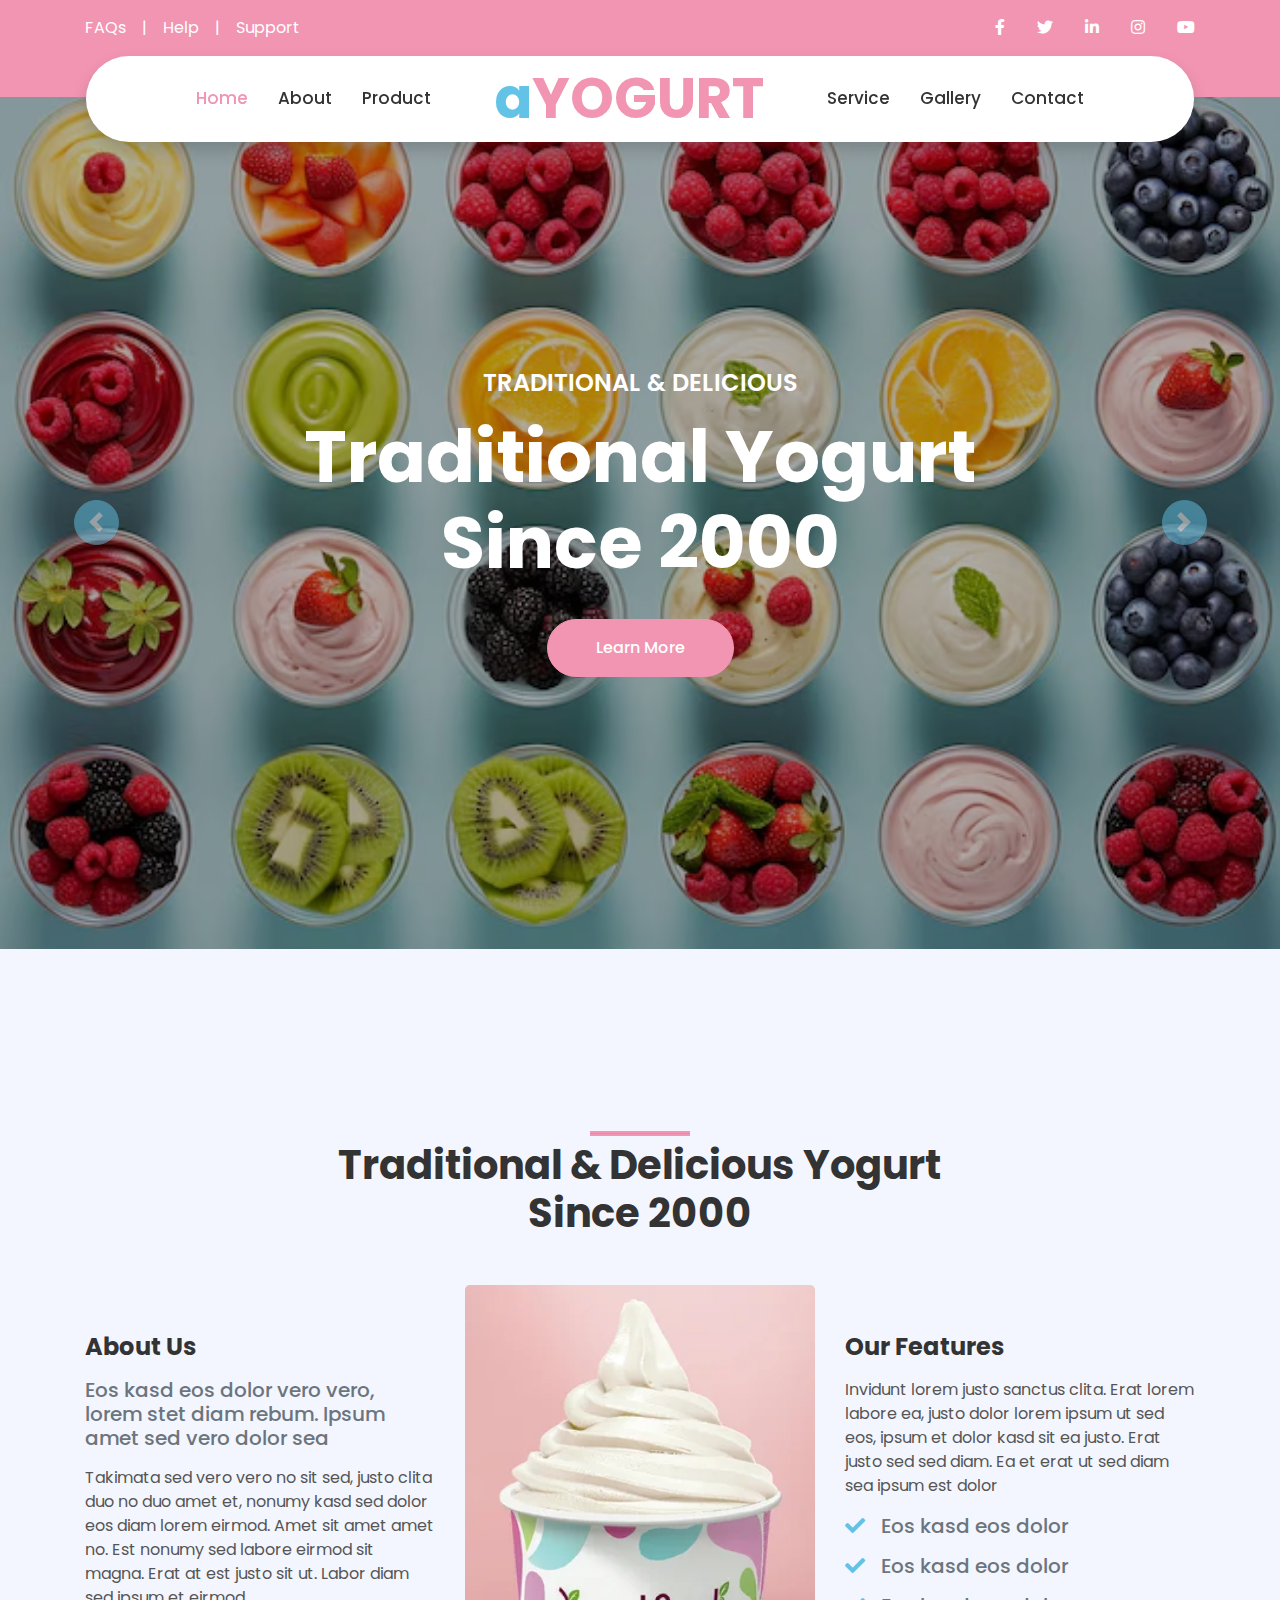
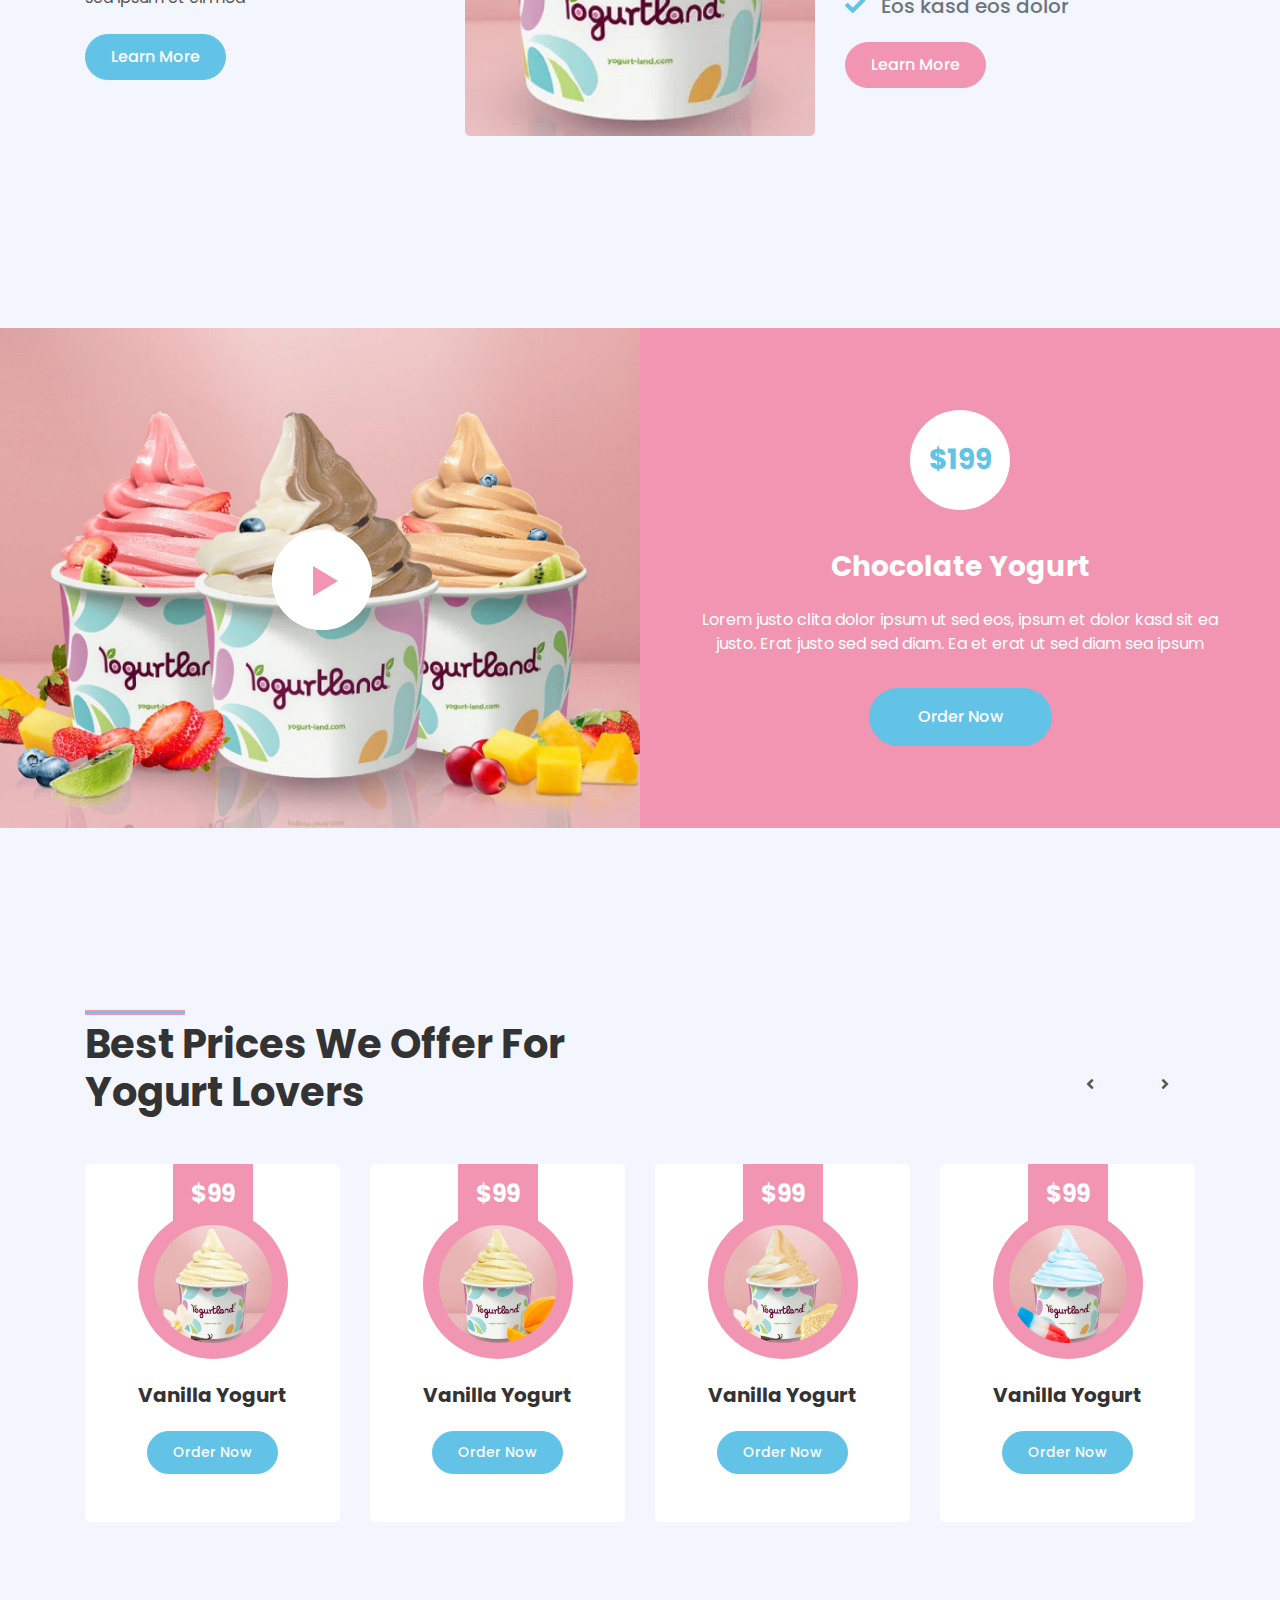
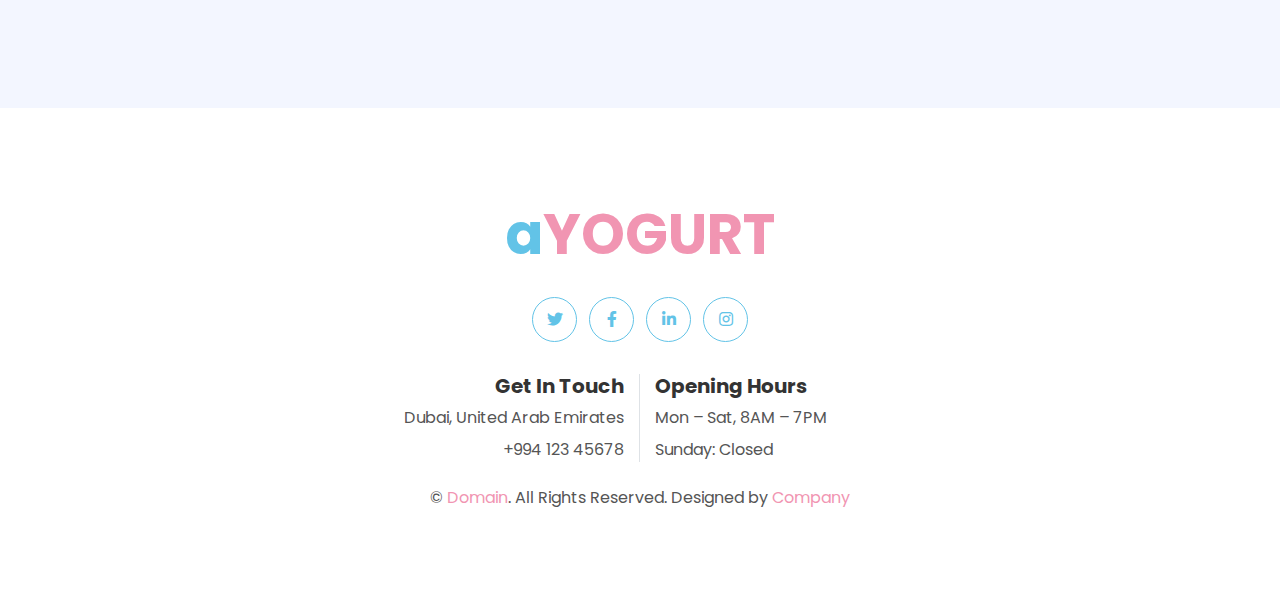
<file: index.html>
<!DOCTYPE html>
<html lang="en">

<head>
    <meta charset="utf-8">
    <title>Yogurt Shop</title>
    <meta content="width=device-width, initial-scale=1.0" name="viewport">

    <!-- Favicon -->
    <link href="img/favicon.png" rel="icon">

    <!-- Google Web Fonts -->
    <link rel="preconnect" href="https://fonts.gstatic.com">
    <link href="https://fonts.googleapis.com/css2?family=Poppins:wght@400;500;600;700&display=swap" rel="stylesheet">

    <!-- Font Awesome -->
    <link href="https://cdnjs.cloudflare.com/ajax/libs/font-awesome/5.10.0/css/all.min.css" rel="stylesheet">

    <!-- Libraries Stylesheet -->
    <link href="https://cdnjs.cloudflare.com/ajax/libs/OwlCarousel2/2.3.4/assets/owl.carousel.min.css" rel="stylesheet">

    <!-- Customized Bootstrap Stylesheet -->
    <link href="css/style.css" rel="stylesheet">
</head>

<body>
    <!-- Topbar Start -->
    <div class="container-fluid bg-primary py-3 d-none d-md-block">
        <div class="container">
            <div class="row">
                <div class="col-md-6 text-center text-lg-left mb-2 mb-lg-0">
                    <div class="d-inline-flex align-items-center">
                        <a class="text-white pr-3" href="">FAQs</a>
                        <span class="text-white">|</span>
                        <a class="text-white px-3" href="">Help</a>
                        <span class="text-white">|</span>
                        <a class="text-white pl-3" href="">Support</a>
                    </div>
                </div>
                <div class="col-md-6 text-center text-lg-right">
                    <div class="d-inline-flex align-items-center">
                        <a class="text-white px-3" href="">
                            <i class="fab fa-facebook-f"></i>
                        </a>
                        <a class="text-white px-3" href="">
                            <i class="fab fa-twitter"></i>
                        </a>
                        <a class="text-white px-3" href="">
                            <i class="fab fa-linkedin-in"></i>
                        </a>
                        <a class="text-white px-3" href="">
                            <i class="fab fa-instagram"></i>
                        </a>
                        <a class="text-white pl-3" href="">
                            <i class="fab fa-youtube"></i>
                        </a>
                    </div>
                </div>
            </div>
        </div>
    </div>
    <!-- Topbar End -->


    <!-- Navbar Start -->
    <div class="container-fluid position-relative nav-bar p-0">
        <div class="container-lg position-relative p-0 px-lg-3" style="z-index: 9;">
            <nav class="navbar navbar-expand-lg bg-white navbar-light shadow p-lg-0">
                <a href="index.html" class="navbar-brand d-block d-lg-none">
                    <h1 class="m-0 display-4 text-primary"><span class="text-secondary">a</span>YOGURT</h1>
                </a>
                <button type="button" class="navbar-toggler" data-toggle="collapse" data-target="#navbarCollapse">
                    <span class="navbar-toggler-icon"></span>
                </button>
                <div class="collapse navbar-collapse justify-content-between" id="navbarCollapse">
                    <div class="navbar-nav ml-auto py-0">
                        <a href="index.html" class="nav-item nav-link active">Home</a>
                        <a href="about.html" class="nav-item nav-link">About</a>
                        <a href="product.html" class="nav-item nav-link">Product</a>
                    </div>
                    <a href="index.html" class="navbar-brand mx-5 d-none d-lg-block">
                        <h1 class="m-0 display-4 text-primary"><span class="text-secondary">a</span>YOGURT</h1>
                    </a>
                    <div class="navbar-nav mr-auto py-0">
                        <a href="#" class="nav-item nav-link">Service</a>
                        <a href="gallery.html" class="nav-item nav-link">Gallery</a>
                        <a href="contact.html" class="nav-item nav-link">Contact</a>
                    </div>
                </div>
            </nav>
        </div>
    </div>
    <!-- Navbar End -->


    <!-- Carousel Start -->
    <div class="container-fluid p-0 mb-5 pb-5">
        <div id="header-carousel" class="carousel slide" data-ride="carousel">
            <div class="carousel-inner">
                <div class="carousel-item active">
                    <img class="w-100" src="img/carousel-1.jpg" alt="Image">
                    <div class="carousel-caption d-flex flex-column align-items-center justify-content-center">
                        <div class="p-3" style="max-width: 900px;">
                            <h4 class="text-white text-uppercase mb-md-3">Traditional & Delicious</h4>
                            <h1 class="display-3 text-white mb-md-4">Traditional Yogurt Since 2000</h1>
                            <a href="" class="btn btn-primary py-md-3 px-md-5 mt-2">Learn More</a>
                        </div>
                    </div>
                </div>
                <div class="carousel-item">
                    <img class="w-100" src="img/carousel-2.jpg" alt="Image">
                    <div class="carousel-caption d-flex flex-column align-items-center justify-content-center">
                        <div class="p-3" style="max-width: 900px;">
                            <h4 class="text-white text-uppercase mb-md-3">Traditional & Delicious</h4>
                            <h1 class="display-3 text-white mb-md-4">Made From Our Own Organic Milk</h1>
                            <a href="" class="btn btn-primary py-md-3 px-md-5 mt-2">Learn More</a>
                        </div>
                    </div>
                </div>
            </div>
            <a class="carousel-control-prev" href="#header-carousel" data-slide="prev">
                <div class="btn btn-secondary px-0" style="width: 45px; height: 45px;">
                    <span class="carousel-control-prev-icon mb-n1"></span>
                </div>
            </a>
            <a class="carousel-control-next" href="#header-carousel" data-slide="next">
                <div class="btn btn-secondary px-0" style="width: 45px; height: 45px;">
                    <span class="carousel-control-next-icon mb-n1"></span>
                </div>
            </a>
        </div>
    </div>
    <!-- Carousel End -->


    <!-- About Start -->
    <div class="container-fluid py-5">
        <div class="container py-5">
            <div class="row justify-content-center">
                <div class="col-lg-7">
                    <h1 class="section-title position-relative text-center mb-5">Traditional & Delicious Yogurt Since
                        2000</h1>
                </div>
            </div>
            <div class="row">
                <div class="col-lg-4 py-5">
                    <h4 class="font-weight-bold mb-3">About Us</h4>
                    <h5 class="text-muted mb-3">Eos kasd eos dolor vero vero, lorem stet diam rebum. Ipsum amet sed vero
                        dolor sea</h5>
                    <p>Takimata sed vero vero no sit sed, justo clita duo no duo amet et, nonumy kasd sed dolor eos diam
                        lorem eirmod. Amet sit amet amet no. Est nonumy sed labore eirmod sit magna. Erat at est justo
                        sit ut. Labor diam sed ipsum et eirmod</p>
                    <a href="" class="btn btn-secondary mt-2">Learn More</a>
                </div>
                <div class="col-lg-4" style="min-height: 400px;">
                    <div class="position-relative h-100 rounded overflow-hidden">
                        <img class="position-absolute w-100 h-100" src="img/about.jpg" style="object-fit: cover;">
                    </div>
                </div>
                <div class="col-lg-4 py-5">
                    <h4 class="font-weight-bold mb-3">Our Features</h4>
                    <p>Invidunt lorem justo sanctus clita. Erat lorem labore ea, justo dolor lorem ipsum ut sed eos,
                        ipsum et dolor kasd sit ea justo. Erat justo sed sed diam. Ea et erat ut sed diam sea ipsum est
                        dolor</p>
                    <h5 class="text-muted mb-3"><i class="fa fa-check text-secondary mr-3"></i>Eos kasd eos dolor</h5>
                    <h5 class="text-muted mb-3"><i class="fa fa-check text-secondary mr-3"></i>Eos kasd eos dolor</h5>
                    <h5 class="text-muted mb-3"><i class="fa fa-check text-secondary mr-3"></i>Eos kasd eos dolor</h5>
                    <a href="" class="btn btn-primary mt-2">Learn More</a>
                </div>
            </div>
        </div>
    </div>
    <!-- About End -->


    <!-- Promotion Start -->
    <div class="container-fluid my-5 py-5 px-0">
        <div class="row bg-primary m-0">
            <div class="col-md-6 px-0" style="min-height: 500px;">
                <div class="position-relative h-100">
                    <img class="position-absolute w-100 h-100" src="img/promotion.jpg" style="object-fit: cover;">
                    <button type="button" class="btn-play" data-toggle="modal"
                        data-src="https://www.youtube.com/embed/DWRcNpR6Kdc" data-target="#videoModal">
                        <span></span>
                    </button>
                </div>
            </div>
            <div class="col-md-6 py-5 py-md-0 px-0">
                <div class="h-100 d-flex flex-column align-items-center justify-content-center text-center p-5">
                    <div class="d-flex align-items-center justify-content-center bg-white rounded-circle mb-4"
                        style="width: 100px; height: 100px;">
                        <h3 class="font-weight-bold text-secondary mb-0">$199</h3>
                    </div>
                    <h3 class="font-weight-bold text-white mt-3 mb-4">Chocolate Yogurt</h3>
                    <p class="text-white mb-4">Lorem justo clita dolor ipsum ut sed eos, ipsum et dolor kasd sit ea
                        justo. Erat justo sed sed diam. Ea et erat ut sed diam sea ipsum</p>
                    <a href="" class="btn btn-secondary py-3 px-5 mt-2">Order Now</a>
                </div>
            </div>
        </div>
    </div>
    <!-- Promotion End -->


    <!-- Video Modal Start -->
    <div class="modal fade" id="videoModal" tabindex="-1" role="dialog" aria-labelledby="exampleModalLabel"
        aria-hidden="true">
        <div class="modal-dialog" role="document">
            <div class="modal-content">
                <div class="modal-body">
                    <button type="button" class="close" data-dismiss="modal" aria-label="Close">
                        <span aria-hidden="true">&times;</span>
                    </button>
                    <!-- 16:9 aspect ratio -->
                    <div class="embed-responsive embed-responsive-16by9">
                        <iframe class="embed-responsive-item" src="" id="video" allowscriptaccess="always"
                            allow="autoplay"></iframe>
                    </div>
                </div>
            </div>
        </div>
    </div>
    <!-- Video Modal End -->

    <!-- Products Start -->
    <div class="container-fluid py-5">
        <div class="container py-5">
            <div class="row">
                <div class="col-lg-6">
                    <h1 class="section-title position-relative mb-5">Best Prices We Offer For Yogurt Lovers</h1>
                </div>
                <div class="col-lg-6 mb-5 mb-lg-0 pb-5 pb-lg-0"></div>
            </div>
            <div class="row">
                <div class="col-12">
                    <div class="owl-carousel product-carousel">
                        <div
                            class="product-item d-flex flex-column align-items-center text-center bg-light rounded py-5 px-3">
                            <div class="bg-primary mt-n5 py-3" style="width: 80px;">
                                <h4 class="font-weight-bold text-white mb-0">$99</h4>
                            </div>
                            <div class="position-relative bg-primary rounded-circle mt-n3 mb-4 p-3"
                                style="width: 150px; height: 150px;">
                                <img class="rounded-circle w-100 h-100" src="img/product-1.jpg"
                                    style="object-fit: cover;">
                            </div>
                            <h5 class="font-weight-bold mb-4">Vanilla Yogurt</h5>
                            <a href="" class="btn btn-sm btn-secondary">Order Now</a>
                        </div>
                        <div
                            class="product-item d-flex flex-column align-items-center text-center bg-light rounded py-5 px-3">
                            <div class="bg-primary mt-n5 py-3" style="width: 80px;">
                                <h4 class="font-weight-bold text-white mb-0">$99</h4>
                            </div>
                            <div class="position-relative bg-primary rounded-circle mt-n3 mb-4 p-3"
                                style="width: 150px; height: 150px;">
                                <img class="rounded-circle w-100 h-100" src="img/product-2.jpg"
                                    style="object-fit: cover;">
                            </div>
                            <h5 class="font-weight-bold mb-4">Vanilla Yogurt</h5>
                            <a href="" class="btn btn-sm btn-secondary">Order Now</a>
                        </div>
                        <div
                            class="product-item d-flex flex-column align-items-center text-center bg-light rounded py-5 px-3">
                            <div class="bg-primary mt-n5 py-3" style="width: 80px;">
                                <h4 class="font-weight-bold text-white mb-0">$99</h4>
                            </div>
                            <div class="position-relative bg-primary rounded-circle mt-n3 mb-4 p-3"
                                style="width: 150px; height: 150px;">
                                <img class="rounded-circle w-100 h-100" src="img/product-3.jpg"
                                    style="object-fit: cover;">
                            </div>
                            <h5 class="font-weight-bold mb-4">Vanilla Yogurt</h5>
                            <a href="" class="btn btn-sm btn-secondary">Order Now</a>
                        </div>
                        <div
                            class="product-item d-flex flex-column align-items-center text-center bg-light rounded py-5 px-3">
                            <div class="bg-primary mt-n5 py-3" style="width: 80px;">
                                <h4 class="font-weight-bold text-white mb-0">$99</h4>
                            </div>
                            <div class="position-relative bg-primary rounded-circle mt-n3 mb-4 p-3"
                                style="width: 150px; height: 150px;">
                                <img class="rounded-circle w-100 h-100" src="img/product-4.jpg"
                                    style="object-fit: cover;">
                            </div>
                            <h5 class="font-weight-bold mb-4">Vanilla Yogurt</h5>
                            <a href="" class="btn btn-sm btn-secondary">Order Now</a>
                        </div>
                        <div
                            class="product-item d-flex flex-column align-items-center text-center bg-light rounded py-5 px-3">
                            <div class="bg-primary mt-n5 py-3" style="width: 80px;">
                                <h4 class="font-weight-bold text-white mb-0">$99</h4>
                            </div>
                            <div class="position-relative bg-primary rounded-circle mt-n3 mb-4 p-3"
                                style="width: 150px; height: 150px;">
                                <img class="rounded-circle w-100 h-100" src="img/product-5.jpg"
                                    style="object-fit: cover;">
                            </div>
                            <h5 class="font-weight-bold mb-4">Vanilla Yogurt</h5>
                            <a href="" class="btn btn-sm btn-secondary">Order Now</a>
                        </div>
                    </div>
                </div>
            </div>
        </div>
    </div>
    <!-- Products End -->

    <!-- Footer Start -->
    <div class="container-fluid footer bg-light py-5" style="margin-top: 90px;">
        <div class="container text-center py-5">
            <div class="row">
                <div class="col-12 mb-4">
                    <a href="index.html" class="navbar-brand m-0">
                        <h1 class="m-0 mt-n2 display-4 text-primary"><span class="text-secondary">a</span>YOGURT</h1>
                    </a>
                </div>
                <div class="col-12 mb-4">
                    <a class="btn btn-outline-secondary btn-social mr-2" href="#"><i class="fab fa-twitter"></i></a>
                    <a class="btn btn-outline-secondary btn-social mr-2" href="#"><i class="fab fa-facebook-f"></i></a>
                    <a class="btn btn-outline-secondary btn-social mr-2" href="#"><i class="fab fa-linkedin-in"></i></a>
                    <a class="btn btn-outline-secondary btn-social" href="#"><i class="fab fa-instagram"></i></a>
                </div>
                <div class="col-12 mt-2 mb-4">
                    <div class="row">
                        <div class="col-sm-6 text-center text-sm-right border-right mb-3 mb-sm-0">
                            <h5 class="font-weight-bold mb-2">Get In Touch</h5>
                            <p class="mb-2">Dubai, United Arab Emirates</p>
                            <p class="mb-0">+994 123 45678</p>
                        </div>
                        <div class="col-sm-6 text-center text-sm-left">
                            <h5 class="font-weight-bold mb-2">Opening Hours</h5>
                            <p class="mb-2">Mon – Sat, 8AM – 7PM</p>
                            <p class="mb-0">Sunday: Closed</p>
                        </div>
                    </div>
                </div>
                <div class="col-12">
                    <p class="m-0">&copy; <a href="#">Domain</a>. All Rights Reserved. Designed by <a
                            href="https://htmlcodex.com">Company</a>
                    </p>
                </div>
            </div>
        </div>
    </div>
    <!-- Footer End -->

    <!-- JavaScript Libraries -->
    <script src="https://code.jquery.com/jquery-3.4.1.min.js"></script>
    <script src="https://stackpath.bootstrapcdn.com/bootstrap/4.4.1/js/bootstrap.bundle.min.js"></script>
    <script src="https://cdnjs.cloudflare.com/ajax/libs/OwlCarousel2/2.3.4/owl.carousel.min.js"></script>

    <!-- Custom Javascript -->
    <script src="js/main.js"></script>
</body>

</html>
</file>
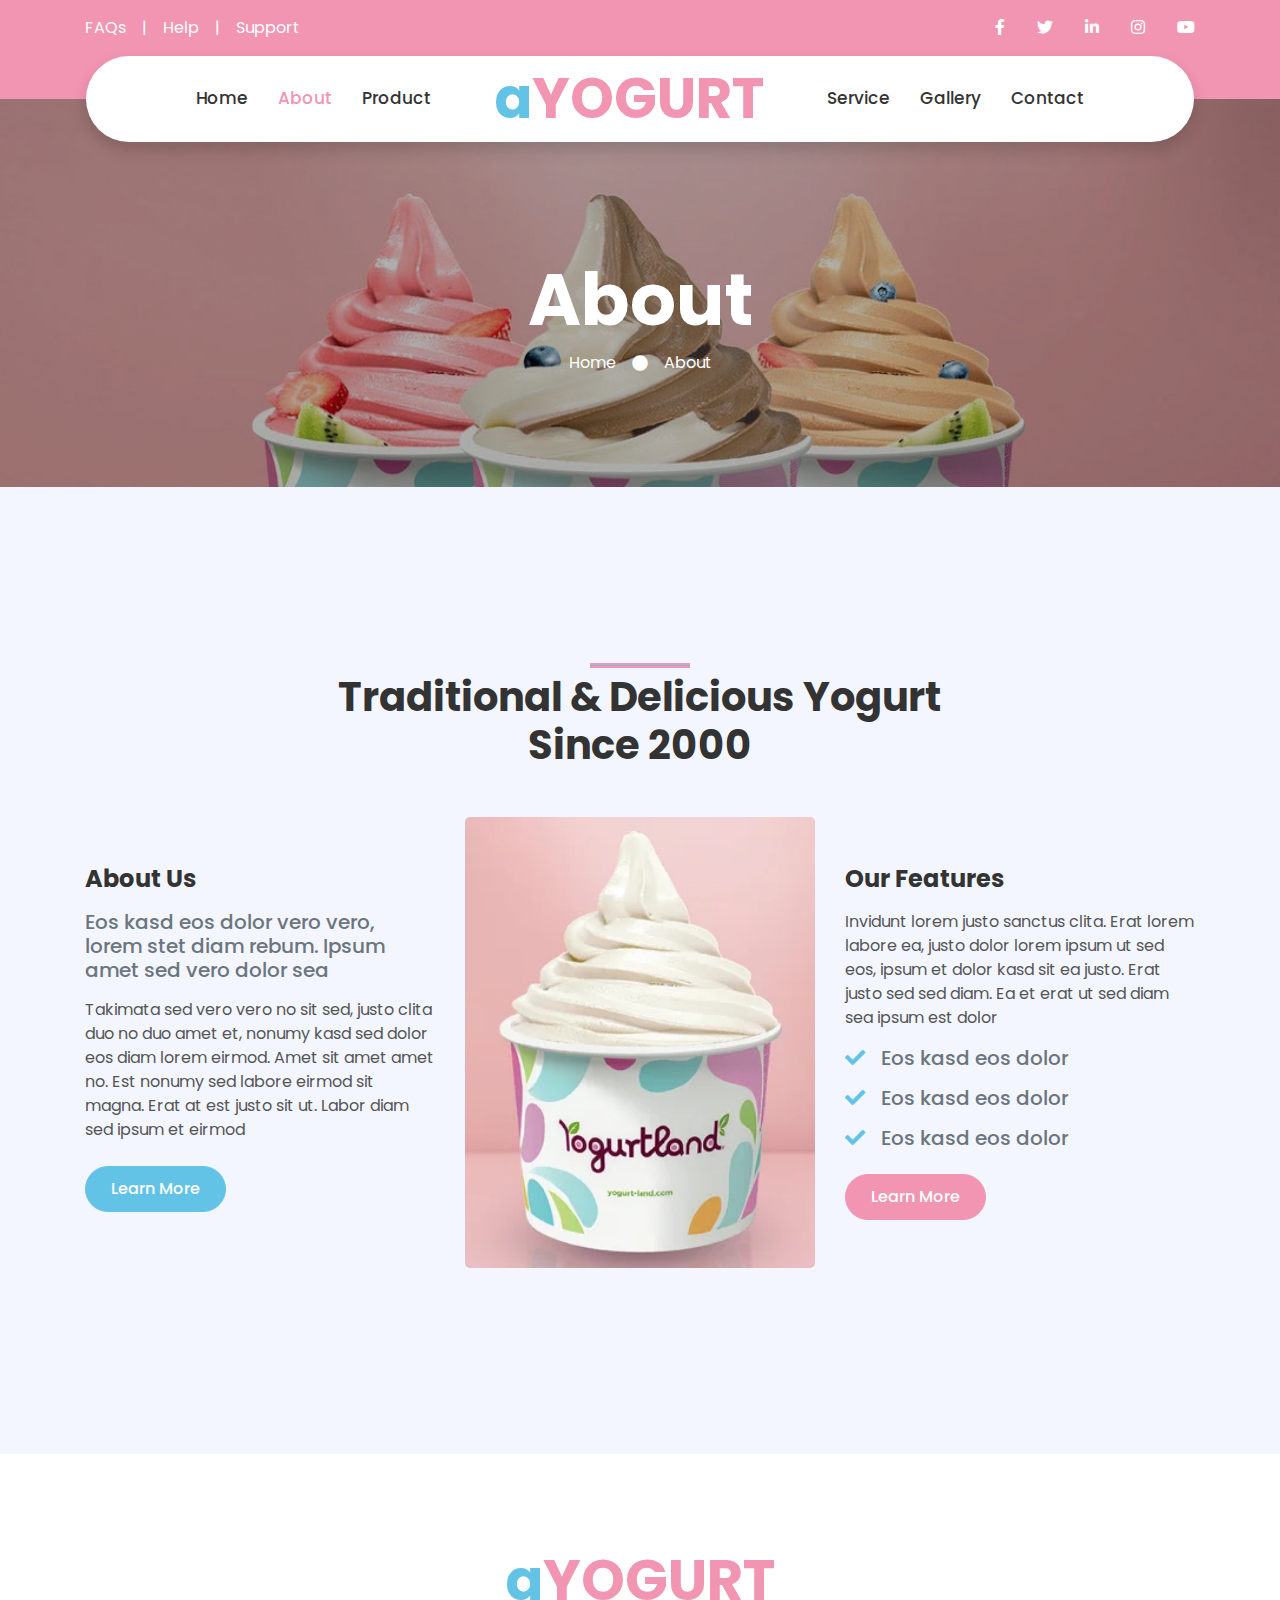
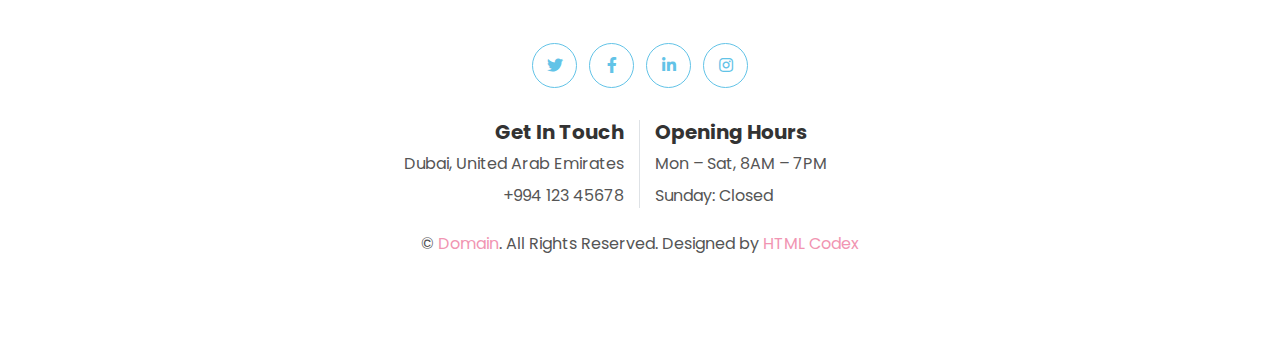
<file: about.html>
<!DOCTYPE html>
<html lang="en">

<head>
    <meta charset="utf-8">
    <title>Yogurt Shop</title>
    <meta content="width=device-width, initial-scale=1.0" name="viewport">

    <!-- Favicon -->
    <link href="img/favicon.png" rel="icon">

    <!-- Google Web Fonts -->
    <link rel="preconnect" href="https://fonts.gstatic.com">
    <link href="https://fonts.googleapis.com/css2?family=Poppins:wght@400;500;600;700&display=swap" rel="stylesheet">

    <!-- Font Awesome -->
    <link href="https://cdnjs.cloudflare.com/ajax/libs/font-awesome/5.10.0/css/all.min.css" rel="stylesheet">

    <!-- Libraries Stylesheet -->
    <link href="https://cdnjs.cloudflare.com/ajax/libs/OwlCarousel2/2.3.4/assets/owl.carousel.min.css" rel="stylesheet">

    <!-- Customized Bootstrap Stylesheet -->
    <link href="css/style.css" rel="stylesheet">
</head>

<body>
    <!-- Topbar Start -->
    <div class="container-fluid bg-primary py-3 d-none d-md-block">
        <div class="container">
            <div class="row">
                <div class="col-md-6 text-center text-lg-left mb-2 mb-lg-0">
                    <div class="d-inline-flex align-items-center">
                        <a class="text-white pr-3" href="">FAQs</a>
                        <span class="text-white">|</span>
                        <a class="text-white px-3" href="">Help</a>
                        <span class="text-white">|</span>
                        <a class="text-white pl-3" href="">Support</a>
                    </div>
                </div>
                <div class="col-md-6 text-center text-lg-right">
                    <div class="d-inline-flex align-items-center">
                        <a class="text-white px-3" href="">
                            <i class="fab fa-facebook-f"></i>
                        </a>
                        <a class="text-white px-3" href="">
                            <i class="fab fa-twitter"></i>
                        </a>
                        <a class="text-white px-3" href="">
                            <i class="fab fa-linkedin-in"></i>
                        </a>
                        <a class="text-white px-3" href="">
                            <i class="fab fa-instagram"></i>
                        </a>
                        <a class="text-white pl-3" href="">
                            <i class="fab fa-youtube"></i>
                        </a>
                    </div>
                </div>
            </div>
        </div>
    </div>
    <!-- Topbar End -->


    <!-- Navbar Start -->
    <div class="container-fluid position-relative nav-bar p-0">
        <div class="container-lg position-relative p-0 px-lg-3" style="z-index: 9;">
            <nav class="navbar navbar-expand-lg bg-white navbar-light shadow p-lg-0">
                <a href="index.html" class="navbar-brand d-block d-lg-none">
                    <h1 class="m-0 display-4 text-primary"><span class="text-secondary">a</span>YOGURT</h1>
                </a>
                <button type="button" class="navbar-toggler" data-toggle="collapse" data-target="#navbarCollapse">
                    <span class="navbar-toggler-icon"></span>
                </button>
                <div class="collapse navbar-collapse justify-content-between" id="navbarCollapse">
                    <div class="navbar-nav ml-auto py-0">
                        <a href="index.html" class="nav-item nav-link">Home</a>
                        <a href="about.html" class="nav-item nav-link active">About</a>
                        <a href="product.html" class="nav-item nav-link">Product</a>
                    </div>
                    <a href="index.html" class="navbar-brand mx-5 d-none d-lg-block">
                        <h1 class="m-0 display-4 text-primary"><span class="text-secondary">a</span>YOGURT</h1>
                    </a>
                    <div class="navbar-nav mr-auto py-0">
                        <a href="#" class="nav-item nav-link">Service</a>
                        <a href="gallery.html" class="nav-item nav-link">Gallery</a>
                        <a href="contact.html" class="nav-item nav-link">Contact</a>
                    </div>
                </div>
            </nav>
        </div>
    </div>
    <!-- Navbar End -->


    <!-- Header Start -->
    <div class="jumbotron jumbotron-fluid page-header" style="margin-bottom: 90px;">
        <div class="container text-center py-5">
            <h1 class="text-white display-3 mt-lg-5">About</h1>
            <div class="d-inline-flex align-items-center text-white">
                <p class="m-0"><a class="text-white" href="">Home</a></p>
                <i class="fa fa-circle px-3"></i>
                <p class="m-0">About</p>
            </div>
        </div>
    </div>
    <!-- Header End -->


    <!-- About Start -->
    <div class="container-fluid py-5">
        <div class="container py-5">
            <div class="row justify-content-center">
                <div class="col-lg-7">
                    <h1 class="section-title position-relative text-center mb-5">Traditional & Delicious Yogurt Since
                        2000</h1>
                </div>
            </div>
            <div class="row">
                <div class="col-lg-4 py-5">
                    <h4 class="font-weight-bold mb-3">About Us</h4>
                    <h5 class="text-muted mb-3">Eos kasd eos dolor vero vero, lorem stet diam rebum. Ipsum amet sed vero
                        dolor sea</h5>
                    <p>Takimata sed vero vero no sit sed, justo clita duo no duo amet et, nonumy kasd sed dolor eos diam
                        lorem eirmod. Amet sit amet amet no. Est nonumy sed labore eirmod sit magna. Erat at est justo
                        sit ut. Labor diam sed ipsum et eirmod</p>
                    <a href="" class="btn btn-secondary mt-2">Learn More</a>
                </div>
                <div class="col-lg-4" style="min-height: 400px;">
                    <div class="position-relative h-100 rounded overflow-hidden">
                        <img class="position-absolute w-100 h-100" src="img/about.jpg" style="object-fit: cover;">
                    </div>
                </div>
                <div class="col-lg-4 py-5">
                    <h4 class="font-weight-bold mb-3">Our Features</h4>
                    <p>Invidunt lorem justo sanctus clita. Erat lorem labore ea, justo dolor lorem ipsum ut sed eos,
                        ipsum et dolor kasd sit ea justo. Erat justo sed sed diam. Ea et erat ut sed diam sea ipsum est
                        dolor</p>
                    <h5 class="text-muted mb-3"><i class="fa fa-check text-secondary mr-3"></i>Eos kasd eos dolor</h5>
                    <h5 class="text-muted mb-3"><i class="fa fa-check text-secondary mr-3"></i>Eos kasd eos dolor</h5>
                    <h5 class="text-muted mb-3"><i class="fa fa-check text-secondary mr-3"></i>Eos kasd eos dolor</h5>
                    <a href="" class="btn btn-primary mt-2">Learn More</a>
                </div>
            </div>
        </div>
    </div>
    <!-- About End -->

    <!-- Footer Start -->
    <div class="container-fluid footer bg-light py-5" style="margin-top: 90px;">
        <div class="container text-center py-5">
            <div class="row">
                <div class="col-12 mb-4">
                    <a href="index.html" class="navbar-brand m-0">
                        <h1 class="m-0 mt-n2 display-4 text-primary"><span class="text-secondary">a</span>YOGURT</h1>
                    </a>
                </div>
                <div class="col-12 mb-4">
                    <a class="btn btn-outline-secondary btn-social mr-2" href="#"><i class="fab fa-twitter"></i></a>
                    <a class="btn btn-outline-secondary btn-social mr-2" href="#"><i class="fab fa-facebook-f"></i></a>
                    <a class="btn btn-outline-secondary btn-social mr-2" href="#"><i class="fab fa-linkedin-in"></i></a>
                    <a class="btn btn-outline-secondary btn-social" href="#"><i class="fab fa-instagram"></i></a>
                </div>
                <div class="col-12 mt-2 mb-4">
                    <div class="row">
                        <div class="col-sm-6 text-center text-sm-right border-right mb-3 mb-sm-0">
                            <h5 class="font-weight-bold mb-2">Get In Touch</h5>
                            <p class="mb-2">Dubai, United Arab Emirates</p>
                            <p class="mb-0">+994 123 45678</p>
                        </div>
                        <div class="col-sm-6 text-center text-sm-left">
                            <h5 class="font-weight-bold mb-2">Opening Hours</h5>
                            <p class="mb-2">Mon – Sat, 8AM – 7PM</p>
                            <p class="mb-0">Sunday: Closed</p>
                        </div>
                    </div>
                </div>
                <div class="col-12">
                    <p class="m-0">&copy; <a href="#">Domain</a>. All Rights Reserved. Designed by <a
                            href="https://htmlcodex.com">HTML Codex</a>
                    </p>
                </div>
            </div>
        </div>
    </div>
    <!-- Footer End -->

    <!-- JavaScript Libraries -->
    <script src="https://code.jquery.com/jquery-3.4.1.min.js"></script>
    <script src="https://stackpath.bootstrapcdn.com/bootstrap/4.4.1/js/bootstrap.bundle.min.js"></script>
    <script src="https://cdnjs.cloudflare.com/ajax/libs/OwlCarousel2/2.3.4/owl.carousel.min.js"></script>

    <!-- Custom Javascript -->
    <script src="js/main.js"></script>
</body>

</html>
</file>
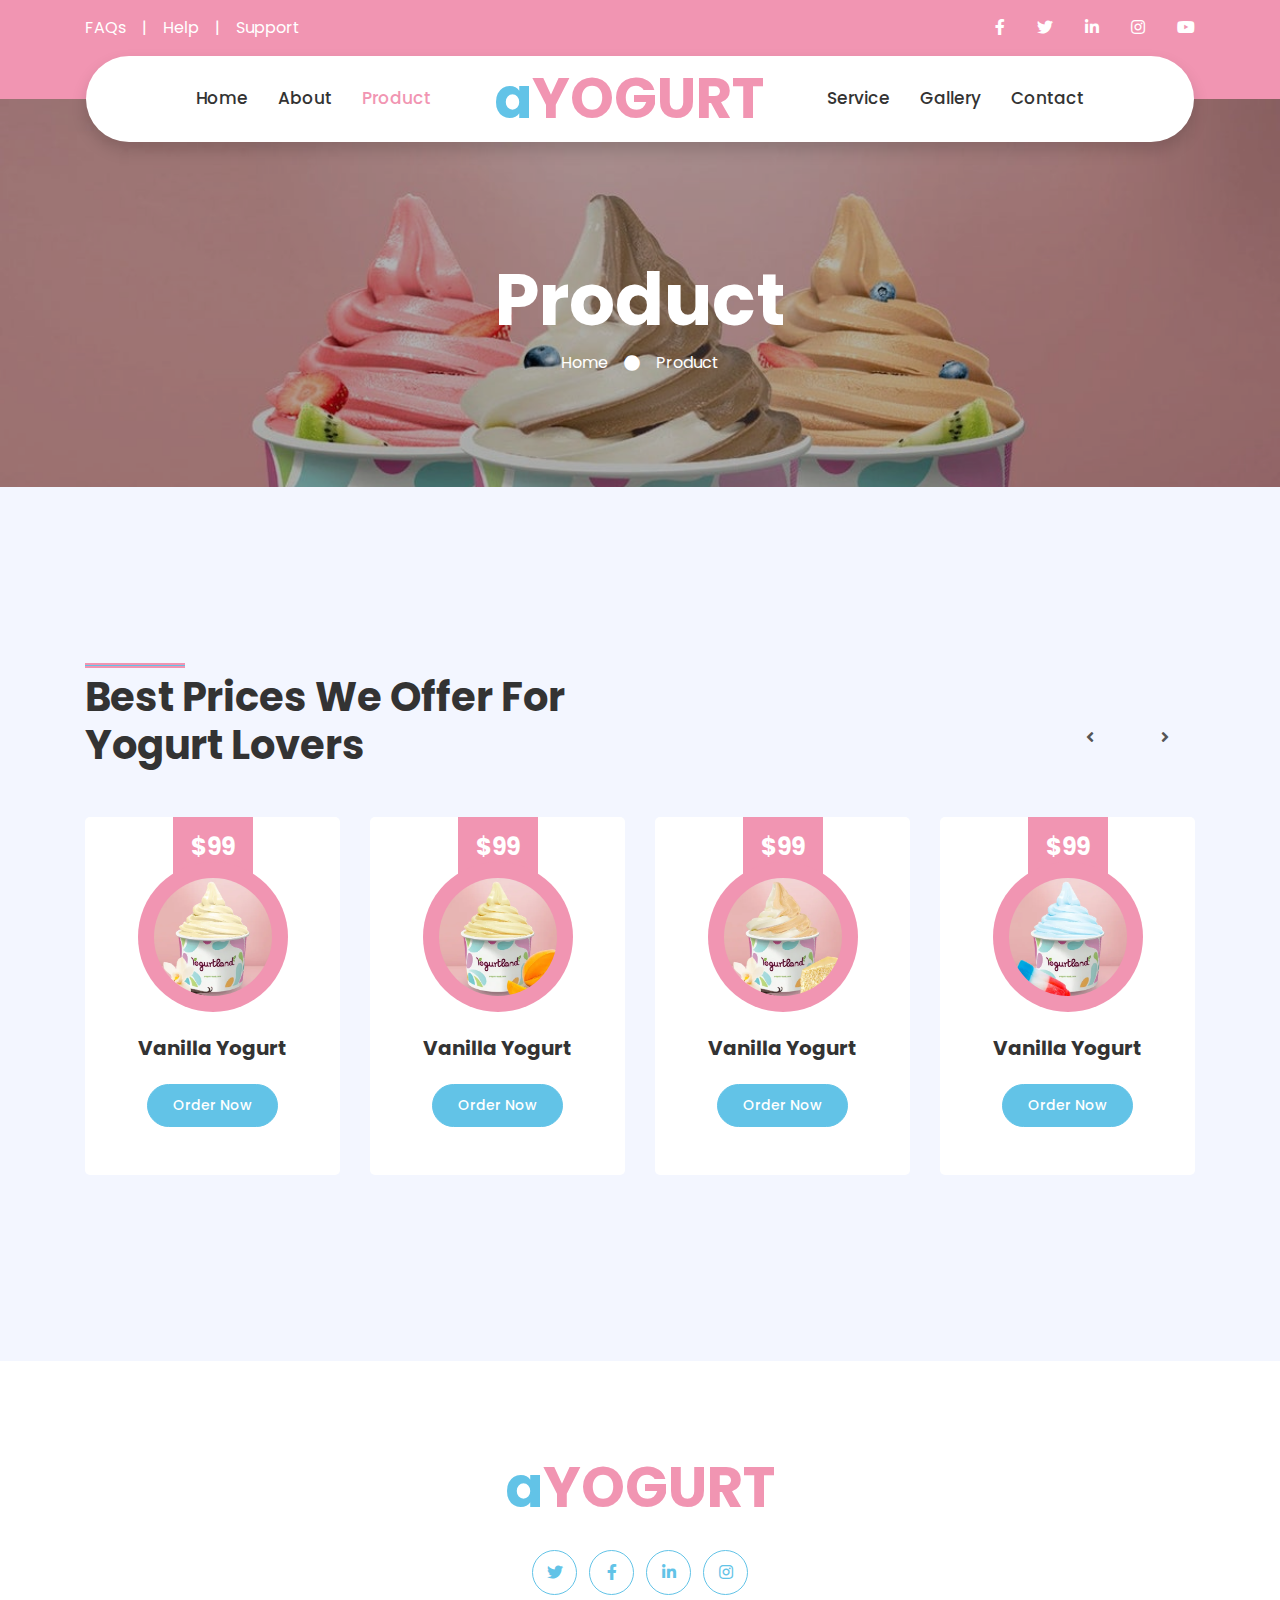
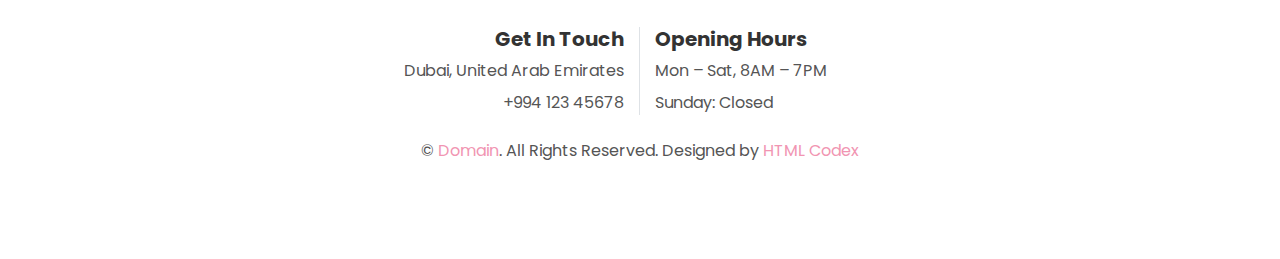
<file: product.html>
<!DOCTYPE html>
<html lang="en">

<head>
    <meta charset="utf-8">
    <title>Yogurt Shop</title>
    <meta content="width=device-width, initial-scale=1.0" name="viewport">

    <!-- Favicon -->
    <link href="img/favicon.png" rel="icon">

    <!-- Google Web Fonts -->
    <link rel="preconnect" href="https://fonts.gstatic.com">
    <link href="https://fonts.googleapis.com/css2?family=Poppins:wght@400;500;600;700&display=swap" rel="stylesheet">

    <!-- Font Awesome -->
    <link href="https://cdnjs.cloudflare.com/ajax/libs/font-awesome/5.10.0/css/all.min.css" rel="stylesheet">

    <!-- Libraries Stylesheet -->
    <link href="https://cdnjs.cloudflare.com/ajax/libs/OwlCarousel2/2.3.4/assets/owl.carousel.min.css" rel="stylesheet">

    <!-- Customized Bootstrap Stylesheet -->
    <link href="css/style.css" rel="stylesheet">
</head>

<body>
    <!-- Topbar Start -->
    <div class="container-fluid bg-primary py-3 d-none d-md-block">
        <div class="container">
            <div class="row">
                <div class="col-md-6 text-center text-lg-left mb-2 mb-lg-0">
                    <div class="d-inline-flex align-items-center">
                        <a class="text-white pr-3" href="">FAQs</a>
                        <span class="text-white">|</span>
                        <a class="text-white px-3" href="">Help</a>
                        <span class="text-white">|</span>
                        <a class="text-white pl-3" href="">Support</a>
                    </div>
                </div>
                <div class="col-md-6 text-center text-lg-right">
                    <div class="d-inline-flex align-items-center">
                        <a class="text-white px-3" href="">
                            <i class="fab fa-facebook-f"></i>
                        </a>
                        <a class="text-white px-3" href="">
                            <i class="fab fa-twitter"></i>
                        </a>
                        <a class="text-white px-3" href="">
                            <i class="fab fa-linkedin-in"></i>
                        </a>
                        <a class="text-white px-3" href="">
                            <i class="fab fa-instagram"></i>
                        </a>
                        <a class="text-white pl-3" href="">
                            <i class="fab fa-youtube"></i>
                        </a>
                    </div>
                </div>
            </div>
        </div>
    </div>
    <!-- Topbar End -->


    <!-- Navbar Start -->
    <div class="container-fluid position-relative nav-bar p-0">
        <div class="container-lg position-relative p-0 px-lg-3" style="z-index: 9;">
            <nav class="navbar navbar-expand-lg bg-white navbar-light shadow p-lg-0">
                <a href="index.html" class="navbar-brand d-block d-lg-none">
                    <h1 class="m-0 display-4 text-primary"><span class="text-secondary">a</span>YOGURT</h1>
                </a>
                <button type="button" class="navbar-toggler" data-toggle="collapse" data-target="#navbarCollapse">
                    <span class="navbar-toggler-icon"></span>
                </button>
                <div class="collapse navbar-collapse justify-content-between" id="navbarCollapse">
                    <div class="navbar-nav ml-auto py-0">
                        <a href="index.html" class="nav-item nav-link">Home</a>
                        <a href="about.html" class="nav-item nav-link">About</a>
                        <a href="product.html" class="nav-item nav-link active">Product</a>
                    </div>
                    <a href="index.html" class="navbar-brand mx-5 d-none d-lg-block">
                        <h1 class="m-0 display-4 text-primary"><span class="text-secondary">a</span>YOGURT</h1>
                    </a>
                    <div class="navbar-nav mr-auto py-0">
                        <a href="#" class="nav-item nav-link">Service</a>
                        <a href="gallery.html" class="nav-item nav-link">Gallery</a>
                        <a href="contact.html" class="nav-item nav-link">Contact</a>
                    </div>
                </div>
            </nav>
        </div>
    </div>
    <!-- Navbar End -->


    <!-- Header Start -->
    <div class="jumbotron jumbotron-fluid page-header" style="margin-bottom: 90px;">
        <div class="container text-center py-5">
            <h1 class="text-white display-3 mt-lg-5">Product</h1>
            <div class="d-inline-flex align-items-center text-white">
                <p class="m-0"><a class="text-white" href="">Home</a></p>
                <i class="fa fa-circle px-3"></i>
                <p class="m-0">Product</p>
            </div>
        </div>
    </div>
    <!-- Header End -->


    <!-- Products Start -->
    <div class="container-fluid py-5">
        <div class="container py-5">
            <div class="row">
                <div class="col-lg-6">
                    <h1 class="section-title position-relative mb-5">Best Prices We Offer For Yogurt Lovers</h1>
                </div>
                <div class="col-lg-6 mb-5 mb-lg-0 pb-5 pb-lg-0"></div>
            </div>
            <div class="row">
                <div class="col-12">
                    <div class="owl-carousel product-carousel">
                        <div
                            class="product-item d-flex flex-column align-items-center text-center bg-light rounded py-5 px-3">
                            <div class="bg-primary mt-n5 py-3" style="width: 80px;">
                                <h4 class="font-weight-bold text-white mb-0">$99</h4>
                            </div>
                            <div class="position-relative bg-primary rounded-circle mt-n3 mb-4 p-3"
                                style="width: 150px; height: 150px;">
                                <img class="rounded-circle w-100 h-100" src="img/product-1.jpg"
                                    style="object-fit: cover;">
                            </div>
                            <h5 class="font-weight-bold mb-4">Vanilla Yogurt</h5>
                            <a href="" class="btn btn-sm btn-secondary">Order Now</a>
                        </div>
                        <div
                            class="product-item d-flex flex-column align-items-center text-center bg-light rounded py-5 px-3">
                            <div class="bg-primary mt-n5 py-3" style="width: 80px;">
                                <h4 class="font-weight-bold text-white mb-0">$99</h4>
                            </div>
                            <div class="position-relative bg-primary rounded-circle mt-n3 mb-4 p-3"
                                style="width: 150px; height: 150px;">
                                <img class="rounded-circle w-100 h-100" src="img/product-2.jpg"
                                    style="object-fit: cover;">
                            </div>
                            <h5 class="font-weight-bold mb-4">Vanilla Yogurt</h5>
                            <a href="" class="btn btn-sm btn-secondary">Order Now</a>
                        </div>
                        <div
                            class="product-item d-flex flex-column align-items-center text-center bg-light rounded py-5 px-3">
                            <div class="bg-primary mt-n5 py-3" style="width: 80px;">
                                <h4 class="font-weight-bold text-white mb-0">$99</h4>
                            </div>
                            <div class="position-relative bg-primary rounded-circle mt-n3 mb-4 p-3"
                                style="width: 150px; height: 150px;">
                                <img class="rounded-circle w-100 h-100" src="img/product-3.jpg"
                                    style="object-fit: cover;">
                            </div>
                            <h5 class="font-weight-bold mb-4">Vanilla Yogurt</h5>
                            <a href="" class="btn btn-sm btn-secondary">Order Now</a>
                        </div>
                        <div
                            class="product-item d-flex flex-column align-items-center text-center bg-light rounded py-5 px-3">
                            <div class="bg-primary mt-n5 py-3" style="width: 80px;">
                                <h4 class="font-weight-bold text-white mb-0">$99</h4>
                            </div>
                            <div class="position-relative bg-primary rounded-circle mt-n3 mb-4 p-3"
                                style="width: 150px; height: 150px;">
                                <img class="rounded-circle w-100 h-100" src="img/product-4.jpg"
                                    style="object-fit: cover;">
                            </div>
                            <h5 class="font-weight-bold mb-4">Vanilla Yogurt</h5>
                            <a href="" class="btn btn-sm btn-secondary">Order Now</a>
                        </div>
                        <div
                            class="product-item d-flex flex-column align-items-center text-center bg-light rounded py-5 px-3">
                            <div class="bg-primary mt-n5 py-3" style="width: 80px;">
                                <h4 class="font-weight-bold text-white mb-0">$99</h4>
                            </div>
                            <div class="position-relative bg-primary rounded-circle mt-n3 mb-4 p-3"
                                style="width: 150px; height: 150px;">
                                <img class="rounded-circle w-100 h-100" src="img/product-5.jpg"
                                    style="object-fit: cover;">
                            </div>
                            <h5 class="font-weight-bold mb-4">Vanilla Yogurt</h5>
                            <a href="" class="btn btn-sm btn-secondary">Order Now</a>
                        </div>
                    </div>
                </div>
            </div>
        </div>
    </div>
    <!-- Products End -->


    <!-- Footer Start -->
    <div class="container-fluid footer bg-light py-5" style="margin-top: 90px;">
        <div class="container text-center py-5">
            <div class="row">
                <div class="col-12 mb-4">
                    <a href="index.html" class="navbar-brand m-0">
                        <h1 class="m-0 mt-n2 display-4 text-primary"><span class="text-secondary">a</span>YOGURT</h1>
                    </a>
                </div>
                <div class="col-12 mb-4">
                    <a class="btn btn-outline-secondary btn-social mr-2" href="#"><i class="fab fa-twitter"></i></a>
                    <a class="btn btn-outline-secondary btn-social mr-2" href="#"><i class="fab fa-facebook-f"></i></a>
                    <a class="btn btn-outline-secondary btn-social mr-2" href="#"><i class="fab fa-linkedin-in"></i></a>
                    <a class="btn btn-outline-secondary btn-social" href="#"><i class="fab fa-instagram"></i></a>
                </div>
                <div class="col-12 mt-2 mb-4">
                    <div class="row">
                        <div class="col-sm-6 text-center text-sm-right border-right mb-3 mb-sm-0">
                            <h5 class="font-weight-bold mb-2">Get In Touch</h5>
                            <p class="mb-2">Dubai, United Arab Emirates</p>
                            <p class="mb-0">+994 123 45678</p>
                        </div>
                        <div class="col-sm-6 text-center text-sm-left">
                            <h5 class="font-weight-bold mb-2">Opening Hours</h5>
                            <p class="mb-2">Mon – Sat, 8AM – 7PM</p>
                            <p class="mb-0">Sunday: Closed</p>
                        </div>
                    </div>
                </div>
                <div class="col-12">
                    <p class="m-0">&copy; <a href="#">Domain</a>. All Rights Reserved. Designed by <a
                            href="https://htmlcodex.com">HTML Codex</a>
                    </p>
                </div>
            </div>
        </div>
    </div>
    <!-- Footer End -->

    <!-- JavaScript Libraries -->
    <script src="https://code.jquery.com/jquery-3.4.1.min.js"></script>
    <script src="https://stackpath.bootstrapcdn.com/bootstrap/4.4.1/js/bootstrap.bundle.min.js"></script>
    <script src="https://cdnjs.cloudflare.com/ajax/libs/OwlCarousel2/2.3.4/owl.carousel.min.js"></script>

    <!-- Custom Javascript -->
    <script src="js/main.js"></script>
</body>

</html>
</file>
<file: css/style.css>
:root {
  --blue: #007bff;
  --indigo: #6610f2;
  --purple: #6f42c1;
  --pink: #e83e8c;
  --red: #dc3545;
  --orange: #fd7e14;
  --yellow: #ffc107;
  --green: #28a745;
  --teal: #20c997;
  --cyan: #17a2b8;
  --white: #fff;
  --gray: #6c757d;
  --gray-dark: #343a40;
  --primary: #f195b2;
  --secondary: #62c3e7;
  --success: #28a745;
  --info: #17a2b8;
  --warning: #ffc107;
  --danger: #dc3545;
  --light: #ffffff;
  --dark: #333333;
  --breakpoint-xs: 0;
  --breakpoint-sm: 576px;
  --breakpoint-md: 768px;
  --breakpoint-lg: 992px;
  --breakpoint-xl: 1200px;
  --font-family-sans-serif: 'Poppins', sans-serif;
  --font-family-monospace: SFMono-Regular, Menlo, Monaco, Consolas,
    'Liberation Mono', 'Courier New', monospace;
}

*,
*::before,
*::after {
  box-sizing: border-box;
}

html {
  font-family: sans-serif;
  line-height: 1.15;
  -webkit-text-size-adjust: 100%;
  -webkit-tap-highlight-color: rgba(0, 0, 0, 0);
}

article,
aside,
figcaption,
figure,
footer,
header,
hgroup,
main,
nav,
section {
  display: block;
}

body {
  margin: 0;
  font-family: 'Poppins', sans-serif;
  font-size: 1rem;
  font-weight: 400;
  line-height: 1.5;
  color: #555555;
  text-align: left;
  background-color: #f3f6ff;
}

[tabindex='-1']:focus:not(:focus-visible) {
  outline: 0 !important;
}

hr {
  box-sizing: content-box;
  height: 0;
  overflow: visible;
}

h1,
h2,
h3,
h4,
h5,
h6 {
  margin-top: 0;
  margin-bottom: 0.5rem;
}

p {
  margin-top: 0;
  margin-bottom: 1rem;
}

abbr[title],
abbr[data-original-title] {
  text-decoration: underline;
  text-decoration: underline dotted;
  cursor: help;
  border-bottom: 0;
  text-decoration-skip-ink: none;
}

address {
  margin-bottom: 1rem;
  font-style: normal;
  line-height: inherit;
}

ol,
ul,
dl {
  margin-top: 0;
  margin-bottom: 1rem;
}

ol ol,
ul ul,
ol ul,
ul ol {
  margin-bottom: 0;
}

dt {
  font-weight: 700;
}

dd {
  margin-bottom: 0.5rem;
  margin-left: 0;
}

blockquote {
  margin: 0 0 1rem;
}

b,
strong {
  font-weight: bolder;
}

small {
  font-size: 80%;
}

sub,
sup {
  position: relative;
  font-size: 75%;
  line-height: 0;
  vertical-align: baseline;
}

sub {
  bottom: -0.25em;
}

sup {
  top: -0.5em;
}

a {
  color: #f195b2;
  text-decoration: none;
  background-color: transparent;
}

a:hover {
  color: #e85181;
  text-decoration: underline;
}

a:not([href]):not([class]) {
  color: inherit;
  text-decoration: none;
}

a:not([href]):not([class]):hover {
  color: inherit;
  text-decoration: none;
}

pre,
code,
kbd,
samp {
  font-family: SFMono-Regular, Menlo, Monaco, Consolas, 'Liberation Mono',
    'Courier New', monospace;
  font-size: 1em;
}

pre {
  margin-top: 0;
  margin-bottom: 1rem;
  overflow: auto;
  -ms-overflow-style: scrollbar;
}

figure {
  margin: 0 0 1rem;
}

img {
  vertical-align: middle;
  border-style: none;
}

svg {
  overflow: hidden;
  vertical-align: middle;
}

table {
  border-collapse: collapse;
}

caption {
  padding-top: 0.75rem;
  padding-bottom: 0.75rem;
  color: #6c757d;
  text-align: left;
  caption-side: bottom;
}

th {
  text-align: inherit;
  text-align: -webkit-match-parent;
}

label {
  display: inline-block;
  margin-bottom: 0.5rem;
}

button {
  border-radius: 0;
}

button:focus {
  outline: 1px dotted;
  outline: 5px auto -webkit-focus-ring-color;
}

input,
button,
select,
optgroup,
textarea {
  margin: 0;
  font-family: inherit;
  font-size: inherit;
  line-height: inherit;
}

button,
input {
  overflow: visible;
}

button,
select {
  text-transform: none;
}

[role='button'] {
  cursor: pointer;
}

select {
  word-wrap: normal;
}

button,
[type='button'],
[type='reset'],
[type='submit'] {
  -webkit-appearance: button;
}

button:not(:disabled),
[type='button']:not(:disabled),
[type='reset']:not(:disabled),
[type='submit']:not(:disabled) {
  cursor: pointer;
}

button::-moz-focus-inner,
[type='button']::-moz-focus-inner,
[type='reset']::-moz-focus-inner,
[type='submit']::-moz-focus-inner {
  padding: 0;
  border-style: none;
}

input[type='radio'],
input[type='checkbox'] {
  box-sizing: border-box;
  padding: 0;
}

textarea {
  overflow: auto;
  resize: vertical;
}

fieldset {
  min-width: 0;
  padding: 0;
  margin: 0;
  border: 0;
}

legend {
  display: block;
  width: 100%;
  max-width: 100%;
  padding: 0;
  margin-bottom: 0.5rem;
  font-size: 1.5rem;
  line-height: inherit;
  color: inherit;
  white-space: normal;
}

@media (max-width: 1200px) {
  legend {
    font-size: calc(1.275rem + 0.3vw);
  }
}

progress {
  vertical-align: baseline;
}

[type='number']::-webkit-inner-spin-button,
[type='number']::-webkit-outer-spin-button {
  height: auto;
}

[type='search'] {
  outline-offset: -2px;
  -webkit-appearance: none;
}

[type='search']::-webkit-search-decoration {
  -webkit-appearance: none;
}

::-webkit-file-upload-button {
  font: inherit;
  -webkit-appearance: button;
}

output {
  display: inline-block;
}

summary {
  display: list-item;
  cursor: pointer;
}

template {
  display: none;
}

[hidden] {
  display: none !important;
}

h1,
h2,
h3,
h4,
h5,
h6,
.h1,
.h2,
.h3,
.h4,
.h5,
.h6 {
  margin-bottom: 0.5rem;
  font-weight: 500;
  line-height: 1.2;
  color: #333333;
}

h1,
.h1 {
  font-size: 2.5rem;
}

@media (max-width: 1200px) {
  h1,
  .h1 {
    font-size: calc(1.375rem + 1.5vw);
  }
}

h2,
.h2 {
  font-size: 2rem;
}

@media (max-width: 1200px) {
  h2,
  .h2 {
    font-size: calc(1.325rem + 0.9vw);
  }
}

h3,
.h3 {
  font-size: 1.75rem;
}

@media (max-width: 1200px) {
  h3,
  .h3 {
    font-size: calc(1.3rem + 0.6vw);
  }
}

h4,
.h4 {
  font-size: 1.5rem;
}

@media (max-width: 1200px) {
  h4,
  .h4 {
    font-size: calc(1.275rem + 0.3vw);
  }
}

h5,
.h5 {
  font-size: 1.25rem;
}

h6,
.h6 {
  font-size: 1rem;
}

.lead {
  font-size: 1.25rem;
  font-weight: 300;
}

.display-1 {
  font-size: 6rem;
  font-weight: 300;
  line-height: 1.2;
}

@media (max-width: 1200px) {
  .display-1 {
    font-size: calc(1.725rem + 5.7vw);
  }
}

.display-2 {
  font-size: 5.5rem;
  font-weight: 300;
  line-height: 1.2;
}

@media (max-width: 1200px) {
  .display-2 {
    font-size: calc(1.675rem + 5.1vw);
  }
}

.display-3 {
  font-size: 4.5rem;
  font-weight: 300;
  line-height: 1.2;
}

@media (max-width: 1200px) {
  .display-3 {
    font-size: calc(1.575rem + 3.9vw);
  }
}

.display-4 {
  font-size: 3.5rem;
  font-weight: 300;
  line-height: 1.2;
}

@media (max-width: 1200px) {
  .display-4 {
    font-size: calc(1.475rem + 2.7vw);
  }
}

hr {
  margin-top: 1rem;
  margin-bottom: 1rem;
  border: 0;
  border-top: 1px solid rgba(0, 0, 0, 0.1);
}

small,
.small {
  font-size: 80%;
  font-weight: 400;
}

mark,
.mark {
  padding: 0.2em;
  background-color: #fcf8e3;
}

.list-unstyled {
  padding-left: 0;
  list-style: none;
}

.list-inline {
  padding-left: 0;
  list-style: none;
}

.list-inline-item {
  display: inline-block;
}

.list-inline-item:not(:last-child) {
  margin-right: 0.5rem;
}

.initialism {
  font-size: 90%;
  text-transform: uppercase;
}

.blockquote {
  margin-bottom: 1rem;
  font-size: 1.25rem;
}

.blockquote-footer {
  display: block;
  font-size: 80%;
  color: #6c757d;
}

.blockquote-footer::before {
  content: '\2014\00A0';
}

.img-fluid {
  max-width: 100%;
  height: auto;
}

.img-thumbnail {
  padding: 0.25rem;
  background-color: #f3f6ff;
  border: 1px solid #dee2e6;
  border-radius: 5px;
  max-width: 100%;
  height: auto;
}

.figure {
  display: inline-block;
}

.figure-img {
  margin-bottom: 0.5rem;
  line-height: 1;
}

.figure-caption {
  font-size: 90%;
  color: #6c757d;
}

code {
  font-size: 87.5%;
  color: #e83e8c;
  word-wrap: break-word;
}

a > code {
  color: inherit;
}

kbd {
  padding: 0.2rem 0.4rem;
  font-size: 87.5%;
  color: #fff;
  background-color: #212529;
  border-radius: 0.2rem;
}

kbd kbd {
  padding: 0;
  font-size: 100%;
  font-weight: 700;
}

pre {
  display: block;
  font-size: 87.5%;
  color: #212529;
}

pre code {
  font-size: inherit;
  color: inherit;
  word-break: normal;
}

.pre-scrollable {
  max-height: 340px;
  overflow-y: scroll;
}

.container,
.container-fluid,
.container-sm,
.container-md,
.container-lg,
.container-xl {
  width: 100%;
  padding-right: 15px;
  padding-left: 15px;
  margin-right: auto;
  margin-left: auto;
}

@media (min-width: 576px) {
  .container,
  .container-sm {
    max-width: 540px;
  }
}

@media (min-width: 768px) {
  .container,
  .container-sm,
  .container-md {
    max-width: 720px;
  }
}

@media (min-width: 992px) {
  .container,
  .container-sm,
  .container-md,
  .container-lg {
    max-width: 960px;
  }
}

@media (min-width: 1200px) {
  .container,
  .container-sm,
  .container-md,
  .container-lg,
  .container-xl {
    max-width: 1140px;
  }
}

.row {
  display: flex;
  flex-wrap: wrap;
  margin-right: -15px;
  margin-left: -15px;
}

.no-gutters {
  margin-right: 0;
  margin-left: 0;
}

.no-gutters > .col,
.no-gutters > [class*='col-'] {
  padding-right: 0;
  padding-left: 0;
}

.col-1,
.col-2,
.col-3,
.col-4,
.col-5,
.col-6,
.col-7,
.col-8,
.col-9,
.col-10,
.col-11,
.col-12,
.col,
.col-auto,
.col-sm-1,
.col-sm-2,
.col-sm-3,
.col-sm-4,
.col-sm-5,
.col-sm-6,
.col-sm-7,
.col-sm-8,
.col-sm-9,
.col-sm-10,
.col-sm-11,
.col-sm-12,
.col-sm,
.col-sm-auto,
.col-md-1,
.col-md-2,
.col-md-3,
.col-md-4,
.col-md-5,
.col-md-6,
.col-md-7,
.col-md-8,
.col-md-9,
.col-md-10,
.col-md-11,
.col-md-12,
.col-md,
.col-md-auto,
.col-lg-1,
.col-lg-2,
.col-lg-3,
.col-lg-4,
.col-lg-5,
.col-lg-6,
.col-lg-7,
.col-lg-8,
.col-lg-9,
.col-lg-10,
.col-lg-11,
.col-lg-12,
.col-lg,
.col-lg-auto,
.col-xl-1,
.col-xl-2,
.col-xl-3,
.col-xl-4,
.col-xl-5,
.col-xl-6,
.col-xl-7,
.col-xl-8,
.col-xl-9,
.col-xl-10,
.col-xl-11,
.col-xl-12,
.col-xl,
.col-xl-auto {
  position: relative;
  width: 100%;
  padding-right: 15px;
  padding-left: 15px;
}

.col {
  flex-basis: 0;
  flex-grow: 1;
  max-width: 100%;
}

.row-cols-1 > * {
  flex: 0 0 100%;
  max-width: 100%;
}

.row-cols-2 > * {
  flex: 0 0 50%;
  max-width: 50%;
}

.row-cols-3 > * {
  flex: 0 0 33.33333%;
  max-width: 33.33333%;
}

.row-cols-4 > * {
  flex: 0 0 25%;
  max-width: 25%;
}

.row-cols-5 > * {
  flex: 0 0 20%;
  max-width: 20%;
}

.row-cols-6 > * {
  flex: 0 0 16.66667%;
  max-width: 16.66667%;
}

.col-auto {
  flex: 0 0 auto;
  width: auto;
  max-width: 100%;
}

.col-1 {
  flex: 0 0 8.33333%;
  max-width: 8.33333%;
}

.col-2 {
  flex: 0 0 16.66667%;
  max-width: 16.66667%;
}

.col-3 {
  flex: 0 0 25%;
  max-width: 25%;
}

.col-4 {
  flex: 0 0 33.33333%;
  max-width: 33.33333%;
}

.col-5 {
  flex: 0 0 41.66667%;
  max-width: 41.66667%;
}

.col-6 {
  flex: 0 0 50%;
  max-width: 50%;
}

.col-7 {
  flex: 0 0 58.33333%;
  max-width: 58.33333%;
}

.col-8 {
  flex: 0 0 66.66667%;
  max-width: 66.66667%;
}

.col-9 {
  flex: 0 0 75%;
  max-width: 75%;
}

.col-10 {
  flex: 0 0 83.33333%;
  max-width: 83.33333%;
}

.col-11 {
  flex: 0 0 91.66667%;
  max-width: 91.66667%;
}

.col-12 {
  flex: 0 0 100%;
  max-width: 100%;
}

.order-first {
  order: -1;
}

.order-last {
  order: 13;
}

.order-0 {
  order: 0;
}

.order-1 {
  order: 1;
}

.order-2 {
  order: 2;
}

.order-3 {
  order: 3;
}

.order-4 {
  order: 4;
}

.order-5 {
  order: 5;
}

.order-6 {
  order: 6;
}

.order-7 {
  order: 7;
}

.order-8 {
  order: 8;
}

.order-9 {
  order: 9;
}

.order-10 {
  order: 10;
}

.order-11 {
  order: 11;
}

.order-12 {
  order: 12;
}

.offset-1 {
  margin-left: 8.33333%;
}

.offset-2 {
  margin-left: 16.66667%;
}

.offset-3 {
  margin-left: 25%;
}

.offset-4 {
  margin-left: 33.33333%;
}

.offset-5 {
  margin-left: 41.66667%;
}

.offset-6 {
  margin-left: 50%;
}

.offset-7 {
  margin-left: 58.33333%;
}

.offset-8 {
  margin-left: 66.66667%;
}

.offset-9 {
  margin-left: 75%;
}

.offset-10 {
  margin-left: 83.33333%;
}

.offset-11 {
  margin-left: 91.66667%;
}

@media (min-width: 576px) {
  .col-sm {
    flex-basis: 0;
    flex-grow: 1;
    max-width: 100%;
  }
  .row-cols-sm-1 > * {
    flex: 0 0 100%;
    max-width: 100%;
  }
  .row-cols-sm-2 > * {
    flex: 0 0 50%;
    max-width: 50%;
  }
  .row-cols-sm-3 > * {
    flex: 0 0 33.33333%;
    max-width: 33.33333%;
  }
  .row-cols-sm-4 > * {
    flex: 0 0 25%;
    max-width: 25%;
  }
  .row-cols-sm-5 > * {
    flex: 0 0 20%;
    max-width: 20%;
  }
  .row-cols-sm-6 > * {
    flex: 0 0 16.66667%;
    max-width: 16.66667%;
  }
  .col-sm-auto {
    flex: 0 0 auto;
    width: auto;
    max-width: 100%;
  }
  .col-sm-1 {
    flex: 0 0 8.33333%;
    max-width: 8.33333%;
  }
  .col-sm-2 {
    flex: 0 0 16.66667%;
    max-width: 16.66667%;
  }
  .col-sm-3 {
    flex: 0 0 25%;
    max-width: 25%;
  }
  .col-sm-4 {
    flex: 0 0 33.33333%;
    max-width: 33.33333%;
  }
  .col-sm-5 {
    flex: 0 0 41.66667%;
    max-width: 41.66667%;
  }
  .col-sm-6 {
    flex: 0 0 50%;
    max-width: 50%;
  }
  .col-sm-7 {
    flex: 0 0 58.33333%;
    max-width: 58.33333%;
  }
  .col-sm-8 {
    flex: 0 0 66.66667%;
    max-width: 66.66667%;
  }
  .col-sm-9 {
    flex: 0 0 75%;
    max-width: 75%;
  }
  .col-sm-10 {
    flex: 0 0 83.33333%;
    max-width: 83.33333%;
  }
  .col-sm-11 {
    flex: 0 0 91.66667%;
    max-width: 91.66667%;
  }
  .col-sm-12 {
    flex: 0 0 100%;
    max-width: 100%;
  }
  .order-sm-first {
    order: -1;
  }
  .order-sm-last {
    order: 13;
  }
  .order-sm-0 {
    order: 0;
  }
  .order-sm-1 {
    order: 1;
  }
  .order-sm-2 {
    order: 2;
  }
  .order-sm-3 {
    order: 3;
  }
  .order-sm-4 {
    order: 4;
  }
  .order-sm-5 {
    order: 5;
  }
  .order-sm-6 {
    order: 6;
  }
  .order-sm-7 {
    order: 7;
  }
  .order-sm-8 {
    order: 8;
  }
  .order-sm-9 {
    order: 9;
  }
  .order-sm-10 {
    order: 10;
  }
  .order-sm-11 {
    order: 11;
  }
  .order-sm-12 {
    order: 12;
  }
  .offset-sm-0 {
    margin-left: 0;
  }
  .offset-sm-1 {
    margin-left: 8.33333%;
  }
  .offset-sm-2 {
    margin-left: 16.66667%;
  }
  .offset-sm-3 {
    margin-left: 25%;
  }
  .offset-sm-4 {
    margin-left: 33.33333%;
  }
  .offset-sm-5 {
    margin-left: 41.66667%;
  }
  .offset-sm-6 {
    margin-left: 50%;
  }
  .offset-sm-7 {
    margin-left: 58.33333%;
  }
  .offset-sm-8 {
    margin-left: 66.66667%;
  }
  .offset-sm-9 {
    margin-left: 75%;
  }
  .offset-sm-10 {
    margin-left: 83.33333%;
  }
  .offset-sm-11 {
    margin-left: 91.66667%;
  }
}

@media (min-width: 768px) {
  .col-md {
    flex-basis: 0;
    flex-grow: 1;
    max-width: 100%;
  }
  .row-cols-md-1 > * {
    flex: 0 0 100%;
    max-width: 100%;
  }
  .row-cols-md-2 > * {
    flex: 0 0 50%;
    max-width: 50%;
  }
  .row-cols-md-3 > * {
    flex: 0 0 33.33333%;
    max-width: 33.33333%;
  }
  .row-cols-md-4 > * {
    flex: 0 0 25%;
    max-width: 25%;
  }
  .row-cols-md-5 > * {
    flex: 0 0 20%;
    max-width: 20%;
  }
  .row-cols-md-6 > * {
    flex: 0 0 16.66667%;
    max-width: 16.66667%;
  }
  .col-md-auto {
    flex: 0 0 auto;
    width: auto;
    max-width: 100%;
  }
  .col-md-1 {
    flex: 0 0 8.33333%;
    max-width: 8.33333%;
  }
  .col-md-2 {
    flex: 0 0 16.66667%;
    max-width: 16.66667%;
  }
  .col-md-3 {
    flex: 0 0 25%;
    max-width: 25%;
  }
  .col-md-4 {
    flex: 0 0 33.33333%;
    max-width: 33.33333%;
  }
  .col-md-5 {
    flex: 0 0 41.66667%;
    max-width: 41.66667%;
  }
  .col-md-6 {
    flex: 0 0 50%;
    max-width: 50%;
  }
  .col-md-7 {
    flex: 0 0 58.33333%;
    max-width: 58.33333%;
  }
  .col-md-8 {
    flex: 0 0 66.66667%;
    max-width: 66.66667%;
  }
  .col-md-9 {
    flex: 0 0 75%;
    max-width: 75%;
  }
  .col-md-10 {
    flex: 0 0 83.33333%;
    max-width: 83.33333%;
  }
  .col-md-11 {
    flex: 0 0 91.66667%;
    max-width: 91.66667%;
  }
  .col-md-12 {
    flex: 0 0 100%;
    max-width: 100%;
  }
  .order-md-first {
    order: -1;
  }
  .order-md-last {
    order: 13;
  }
  .order-md-0 {
    order: 0;
  }
  .order-md-1 {
    order: 1;
  }
  .order-md-2 {
    order: 2;
  }
  .order-md-3 {
    order: 3;
  }
  .order-md-4 {
    order: 4;
  }
  .order-md-5 {
    order: 5;
  }
  .order-md-6 {
    order: 6;
  }
  .order-md-7 {
    order: 7;
  }
  .order-md-8 {
    order: 8;
  }
  .order-md-9 {
    order: 9;
  }
  .order-md-10 {
    order: 10;
  }
  .order-md-11 {
    order: 11;
  }
  .order-md-12 {
    order: 12;
  }
  .offset-md-0 {
    margin-left: 0;
  }
  .offset-md-1 {
    margin-left: 8.33333%;
  }
  .offset-md-2 {
    margin-left: 16.66667%;
  }
  .offset-md-3 {
    margin-left: 25%;
  }
  .offset-md-4 {
    margin-left: 33.33333%;
  }
  .offset-md-5 {
    margin-left: 41.66667%;
  }
  .offset-md-6 {
    margin-left: 50%;
  }
  .offset-md-7 {
    margin-left: 58.33333%;
  }
  .offset-md-8 {
    margin-left: 66.66667%;
  }
  .offset-md-9 {
    margin-left: 75%;
  }
  .offset-md-10 {
    margin-left: 83.33333%;
  }
  .offset-md-11 {
    margin-left: 91.66667%;
  }
}

@media (min-width: 992px) {
  .col-lg {
    flex-basis: 0;
    flex-grow: 1;
    max-width: 100%;
  }
  .row-cols-lg-1 > * {
    flex: 0 0 100%;
    max-width: 100%;
  }
  .row-cols-lg-2 > * {
    flex: 0 0 50%;
    max-width: 50%;
  }
  .row-cols-lg-3 > * {
    flex: 0 0 33.33333%;
    max-width: 33.33333%;
  }
  .row-cols-lg-4 > * {
    flex: 0 0 25%;
    max-width: 25%;
  }
  .row-cols-lg-5 > * {
    flex: 0 0 20%;
    max-width: 20%;
  }
  .row-cols-lg-6 > * {
    flex: 0 0 16.66667%;
    max-width: 16.66667%;
  }
  .col-lg-auto {
    flex: 0 0 auto;
    width: auto;
    max-width: 100%;
  }
  .col-lg-1 {
    flex: 0 0 8.33333%;
    max-width: 8.33333%;
  }
  .col-lg-2 {
    flex: 0 0 16.66667%;
    max-width: 16.66667%;
  }
  .col-lg-3 {
    flex: 0 0 25%;
    max-width: 25%;
  }
  .col-lg-4 {
    flex: 0 0 33.33333%;
    max-width: 33.33333%;
  }
  .col-lg-5 {
    flex: 0 0 41.66667%;
    max-width: 41.66667%;
  }
  .col-lg-6 {
    flex: 0 0 50%;
    max-width: 50%;
  }
  .col-lg-7 {
    flex: 0 0 58.33333%;
    max-width: 58.33333%;
  }
  .col-lg-8 {
    flex: 0 0 66.66667%;
    max-width: 66.66667%;
  }
  .col-lg-9 {
    flex: 0 0 75%;
    max-width: 75%;
  }
  .col-lg-10 {
    flex: 0 0 83.33333%;
    max-width: 83.33333%;
  }
  .col-lg-11 {
    flex: 0 0 91.66667%;
    max-width: 91.66667%;
  }
  .col-lg-12 {
    flex: 0 0 100%;
    max-width: 100%;
  }
  .order-lg-first {
    order: -1;
  }
  .order-lg-last {
    order: 13;
  }
  .order-lg-0 {
    order: 0;
  }
  .order-lg-1 {
    order: 1;
  }
  .order-lg-2 {
    order: 2;
  }
  .order-lg-3 {
    order: 3;
  }
  .order-lg-4 {
    order: 4;
  }
  .order-lg-5 {
    order: 5;
  }
  .order-lg-6 {
    order: 6;
  }
  .order-lg-7 {
    order: 7;
  }
  .order-lg-8 {
    order: 8;
  }
  .order-lg-9 {
    order: 9;
  }
  .order-lg-10 {
    order: 10;
  }
  .order-lg-11 {
    order: 11;
  }
  .order-lg-12 {
    order: 12;
  }
  .offset-lg-0 {
    margin-left: 0;
  }
  .offset-lg-1 {
    margin-left: 8.33333%;
  }
  .offset-lg-2 {
    margin-left: 16.66667%;
  }
  .offset-lg-3 {
    margin-left: 25%;
  }
  .offset-lg-4 {
    margin-left: 33.33333%;
  }
  .offset-lg-5 {
    margin-left: 41.66667%;
  }
  .offset-lg-6 {
    margin-left: 50%;
  }
  .offset-lg-7 {
    margin-left: 58.33333%;
  }
  .offset-lg-8 {
    margin-left: 66.66667%;
  }
  .offset-lg-9 {
    margin-left: 75%;
  }
  .offset-lg-10 {
    margin-left: 83.33333%;
  }
  .offset-lg-11 {
    margin-left: 91.66667%;
  }
}

@media (min-width: 1200px) {
  .col-xl {
    flex-basis: 0;
    flex-grow: 1;
    max-width: 100%;
  }
  .row-cols-xl-1 > * {
    flex: 0 0 100%;
    max-width: 100%;
  }
  .row-cols-xl-2 > * {
    flex: 0 0 50%;
    max-width: 50%;
  }
  .row-cols-xl-3 > * {
    flex: 0 0 33.33333%;
    max-width: 33.33333%;
  }
  .row-cols-xl-4 > * {
    flex: 0 0 25%;
    max-width: 25%;
  }
  .row-cols-xl-5 > * {
    flex: 0 0 20%;
    max-width: 20%;
  }
  .row-cols-xl-6 > * {
    flex: 0 0 16.66667%;
    max-width: 16.66667%;
  }
  .col-xl-auto {
    flex: 0 0 auto;
    width: auto;
    max-width: 100%;
  }
  .col-xl-1 {
    flex: 0 0 8.33333%;
    max-width: 8.33333%;
  }
  .col-xl-2 {
    flex: 0 0 16.66667%;
    max-width: 16.66667%;
  }
  .col-xl-3 {
    flex: 0 0 25%;
    max-width: 25%;
  }
  .col-xl-4 {
    flex: 0 0 33.33333%;
    max-width: 33.33333%;
  }
  .col-xl-5 {
    flex: 0 0 41.66667%;
    max-width: 41.66667%;
  }
  .col-xl-6 {
    flex: 0 0 50%;
    max-width: 50%;
  }
  .col-xl-7 {
    flex: 0 0 58.33333%;
    max-width: 58.33333%;
  }
  .col-xl-8 {
    flex: 0 0 66.66667%;
    max-width: 66.66667%;
  }
  .col-xl-9 {
    flex: 0 0 75%;
    max-width: 75%;
  }
  .col-xl-10 {
    flex: 0 0 83.33333%;
    max-width: 83.33333%;
  }
  .col-xl-11 {
    flex: 0 0 91.66667%;
    max-width: 91.66667%;
  }
  .col-xl-12 {
    flex: 0 0 100%;
    max-width: 100%;
  }
  .order-xl-first {
    order: -1;
  }
  .order-xl-last {
    order: 13;
  }
  .order-xl-0 {
    order: 0;
  }
  .order-xl-1 {
    order: 1;
  }
  .order-xl-2 {
    order: 2;
  }
  .order-xl-3 {
    order: 3;
  }
  .order-xl-4 {
    order: 4;
  }
  .order-xl-5 {
    order: 5;
  }
  .order-xl-6 {
    order: 6;
  }
  .order-xl-7 {
    order: 7;
  }
  .order-xl-8 {
    order: 8;
  }
  .order-xl-9 {
    order: 9;
  }
  .order-xl-10 {
    order: 10;
  }
  .order-xl-11 {
    order: 11;
  }
  .order-xl-12 {
    order: 12;
  }
  .offset-xl-0 {
    margin-left: 0;
  }
  .offset-xl-1 {
    margin-left: 8.33333%;
  }
  .offset-xl-2 {
    margin-left: 16.66667%;
  }
  .offset-xl-3 {
    margin-left: 25%;
  }
  .offset-xl-4 {
    margin-left: 33.33333%;
  }
  .offset-xl-5 {
    margin-left: 41.66667%;
  }
  .offset-xl-6 {
    margin-left: 50%;
  }
  .offset-xl-7 {
    margin-left: 58.33333%;
  }
  .offset-xl-8 {
    margin-left: 66.66667%;
  }
  .offset-xl-9 {
    margin-left: 75%;
  }
  .offset-xl-10 {
    margin-left: 83.33333%;
  }
  .offset-xl-11 {
    margin-left: 91.66667%;
  }
}

.table {
  width: 100%;
  margin-bottom: 1rem;
  color: #555555;
}

.table th,
.table td {
  padding: 0.75rem;
  vertical-align: top;
  border-top: 1px solid #dee2e6;
}

.table thead th {
  vertical-align: bottom;
  border-bottom: 2px solid #dee2e6;
}

.table tbody + tbody {
  border-top: 2px solid #dee2e6;
}

.table-sm th,
.table-sm td {
  padding: 0.3rem;
}

.table-bordered {
  border: 1px solid #dee2e6;
}

.table-bordered th,
.table-bordered td {
  border: 1px solid #dee2e6;
}

.table-bordered thead th,
.table-bordered thead td {
  border-bottom-width: 2px;
}

.table-borderless th,
.table-borderless td,
.table-borderless thead th,
.table-borderless tbody + tbody {
  border: 0;
}

.table-striped tbody tr:nth-of-type(odd) {
  background-color: rgba(0, 0, 0, 0.05);
}

.table-hover tbody tr:hover {
  color: #555555;
  background-color: rgba(0, 0, 0, 0.075);
}

.table-primary,
.table-primary > th,
.table-primary > td {
  background-color: #fbe1e9;
}

.table-primary th,
.table-primary td,
.table-primary thead th,
.table-primary tbody + tbody {
  border-color: #f8c8d7;
}

.table-hover .table-primary:hover {
  background-color: #f8cbd9;
}

.table-hover .table-primary:hover > td,
.table-hover .table-primary:hover > th {
  background-color: #f8cbd9;
}

.table-secondary,
.table-secondary > th,
.table-secondary > td {
  background-color: #d3eef8;
}

.table-secondary th,
.table-secondary td,
.table-secondary thead th,
.table-secondary tbody + tbody {
  border-color: #ade0f3;
}

.table-hover .table-secondary:hover {
  background-color: #bde6f5;
}

.table-hover .table-secondary:hover > td,
.table-hover .table-secondary:hover > th {
  background-color: #bde6f5;
}

.table-success,
.table-success > th,
.table-success > td {
  background-color: #c3e6cb;
}

.table-success th,
.table-success td,
.table-success thead th,
.table-success tbody + tbody {
  border-color: #8fd19e;
}

.table-hover .table-success:hover {
  background-color: #b1dfbb;
}

.table-hover .table-success:hover > td,
.table-hover .table-success:hover > th {
  background-color: #b1dfbb;
}

.table-info,
.table-info > th,
.table-info > td {
  background-color: #bee5eb;
}

.table-info th,
.table-info td,
.table-info thead th,
.table-info tbody + tbody {
  border-color: #86cfda;
}

.table-hover .table-info:hover {
  background-color: #abdde5;
}

.table-hover .table-info:hover > td,
.table-hover .table-info:hover > th {
  background-color: #abdde5;
}

.table-warning,
.table-warning > th,
.table-warning > td {
  background-color: #ffeeba;
}

.table-warning th,
.table-warning td,
.table-warning thead th,
.table-warning tbody + tbody {
  border-color: #ffdf7e;
}

.table-hover .table-warning:hover {
  background-color: #ffe8a1;
}

.table-hover .table-warning:hover > td,
.table-hover .table-warning:hover > th {
  background-color: #ffe8a1;
}

.table-danger,
.table-danger > th,
.table-danger > td {
  background-color: #f5c6cb;
}

.table-danger th,
.table-danger td,
.table-danger thead th,
.table-danger tbody + tbody {
  border-color: #ed969e;
}

.table-hover .table-danger:hover {
  background-color: #f1b0b7;
}

.table-hover .table-danger:hover > td,
.table-hover .table-danger:hover > th {
  background-color: #f1b0b7;
}

.table-light,
.table-light > th,
.table-light > td {
  background-color: white;
}

.table-light th,
.table-light td,
.table-light thead th,
.table-light tbody + tbody {
  border-color: white;
}

.table-hover .table-light:hover {
  background-color: #f2f2f2;
}

.table-hover .table-light:hover > td,
.table-hover .table-light:hover > th {
  background-color: #f2f2f2;
}

.table-dark,
.table-dark > th,
.table-dark > td {
  background-color: #c6c6c6;
}

.table-dark th,
.table-dark td,
.table-dark thead th,
.table-dark tbody + tbody {
  border-color: #959595;
}

.table-hover .table-dark:hover {
  background-color: #b9b9b9;
}

.table-hover .table-dark:hover > td,
.table-hover .table-dark:hover > th {
  background-color: #b9b9b9;
}

.table-active,
.table-active > th,
.table-active > td {
  background-color: rgba(0, 0, 0, 0.075);
}

.table-hover .table-active:hover {
  background-color: rgba(0, 0, 0, 0.075);
}

.table-hover .table-active:hover > td,
.table-hover .table-active:hover > th {
  background-color: rgba(0, 0, 0, 0.075);
}

.table .thead-dark th {
  color: #fff;
  background-color: #343a40;
  border-color: #454d55;
}

.table .thead-light th {
  color: #495057;
  background-color: #e9ecef;
  border-color: #dee2e6;
}

.table-dark {
  color: #fff;
  background-color: #343a40;
}

.table-dark th,
.table-dark td,
.table-dark thead th {
  border-color: #454d55;
}

.table-dark.table-bordered {
  border: 0;
}

.table-dark.table-striped tbody tr:nth-of-type(odd) {
  background-color: rgba(255, 255, 255, 0.05);
}

.table-dark.table-hover tbody tr:hover {
  color: #fff;
  background-color: rgba(255, 255, 255, 0.075);
}

@media (max-width: 575.98px) {
  .table-responsive-sm {
    display: block;
    width: 100%;
    overflow-x: auto;
    -webkit-overflow-scrolling: touch;
  }
  .table-responsive-sm > .table-bordered {
    border: 0;
  }
}

@media (max-width: 767.98px) {
  .table-responsive-md {
    display: block;
    width: 100%;
    overflow-x: auto;
    -webkit-overflow-scrolling: touch;
  }
  .table-responsive-md > .table-bordered {
    border: 0;
  }
}

@media (max-width: 991.98px) {
  .table-responsive-lg {
    display: block;
    width: 100%;
    overflow-x: auto;
    -webkit-overflow-scrolling: touch;
  }
  .table-responsive-lg > .table-bordered {
    border: 0;
  }
}

@media (max-width: 1199.98px) {
  .table-responsive-xl {
    display: block;
    width: 100%;
    overflow-x: auto;
    -webkit-overflow-scrolling: touch;
  }
  .table-responsive-xl > .table-bordered {
    border: 0;
  }
}

.table-responsive {
  display: block;
  width: 100%;
  overflow-x: auto;
  -webkit-overflow-scrolling: touch;
}

.table-responsive > .table-bordered {
  border: 0;
}

.form-control {
  display: block;
  width: 100%;
  height: calc(1.5em + 0.75rem + 2px);
  padding: 0.375rem 0.75rem;
  font-size: 1rem;
  font-weight: 400;
  line-height: 1.5;
  color: #495057;
  background-color: #fff;
  background-clip: padding-box;
  border: 1px solid #ced4da;
  border-radius: 5px;
  transition: border-color 0.15s ease-in-out, box-shadow 0.15s ease-in-out;
}

@media (prefers-reduced-motion: reduce) {
  .form-control {
    transition: none;
  }
}

.form-control::-ms-expand {
  background-color: transparent;
  border: 0;
}

.form-control:-moz-focusring {
  color: transparent;
  text-shadow: 0 0 0 #495057;
}

.form-control:focus {
  color: #495057;
  background-color: #fff;
  border-color: white;
  outline: 0;
  box-shadow: 0 0 0 0.2rem rgba(241, 149, 178, 0.25);
}

.form-control::placeholder {
  color: #6c757d;
  opacity: 1;
}

.form-control:disabled,
.form-control[readonly] {
  background-color: #e9ecef;
  opacity: 1;
}

input[type='date'].form-control,
input[type='time'].form-control,
input[type='datetime-local'].form-control,
input[type='month'].form-control {
  appearance: none;
}

select.form-control:focus::-ms-value {
  color: #495057;
  background-color: #fff;
}

.form-control-file,
.form-control-range {
  display: block;
  width: 100%;
}

.col-form-label {
  padding-top: calc(0.375rem + 1px);
  padding-bottom: calc(0.375rem + 1px);
  margin-bottom: 0;
  font-size: inherit;
  line-height: 1.5;
}

.col-form-label-lg {
  padding-top: calc(0.5rem + 1px);
  padding-bottom: calc(0.5rem + 1px);
  font-size: 1.25rem;
  line-height: 1.5;
}

.col-form-label-sm {
  padding-top: calc(0.25rem + 1px);
  padding-bottom: calc(0.25rem + 1px);
  font-size: 0.875rem;
  line-height: 1.5;
}

.form-control-plaintext {
  display: block;
  width: 100%;
  padding: 0.375rem 0;
  margin-bottom: 0;
  font-size: 1rem;
  line-height: 1.5;
  color: #555555;
  background-color: transparent;
  border: solid transparent;
  border-width: 1px 0;
}

.form-control-plaintext.form-control-sm,
.form-control-plaintext.form-control-lg {
  padding-right: 0;
  padding-left: 0;
}

.form-control-sm {
  height: calc(1.5em + 0.5rem + 2px);
  padding: 0.25rem 0.5rem;
  font-size: 0.875rem;
  line-height: 1.5;
  border-radius: 0.2rem;
}

.form-control-lg {
  height: calc(1.5em + 1rem + 2px);
  padding: 0.5rem 1rem;
  font-size: 1.25rem;
  line-height: 1.5;
  border-radius: 0.3rem;
}

select.form-control[size],
select.form-control[multiple] {
  height: auto;
}

textarea.form-control {
  height: auto;
}

.form-group {
  margin-bottom: 1rem;
}

.form-text {
  display: block;
  margin-top: 0.25rem;
}

.form-row {
  display: flex;
  flex-wrap: wrap;
  margin-right: -5px;
  margin-left: -5px;
}

.form-row > .col,
.form-row > [class*='col-'] {
  padding-right: 5px;
  padding-left: 5px;
}

.form-check {
  position: relative;
  display: block;
  padding-left: 1.25rem;
}

.form-check-input {
  position: absolute;
  margin-top: 0.3rem;
  margin-left: -1.25rem;
}

.form-check-input[disabled] ~ .form-check-label,
.form-check-input:disabled ~ .form-check-label {
  color: #6c757d;
}

.form-check-label {
  margin-bottom: 0;
}

.form-check-inline {
  display: inline-flex;
  align-items: center;
  padding-left: 0;
  margin-right: 0.75rem;
}

.form-check-inline .form-check-input {
  position: static;
  margin-top: 0;
  margin-right: 0.3125rem;
  margin-left: 0;
}

.valid-feedback {
  display: none;
  width: 100%;
  margin-top: 0.25rem;
  font-size: 80%;
  color: #28a745;
}

.valid-tooltip {
  position: absolute;
  top: 100%;
  left: 0;
  z-index: 5;
  display: none;
  max-width: 100%;
  padding: 0.25rem 0.5rem;
  margin-top: 0.1rem;
  font-size: 0.875rem;
  line-height: 1.5;
  color: #fff;
  background-color: rgba(40, 167, 69, 0.9);
  border-radius: 5px;
}

.was-validated :valid ~ .valid-feedback,
.was-validated :valid ~ .valid-tooltip,
.is-valid ~ .valid-feedback,
.is-valid ~ .valid-tooltip {
  display: block;
}

.was-validated .form-control:valid,
.form-control.is-valid {
  border-color: #28a745;
  padding-right: calc(1.5em + 0.75rem);
  background-image: url("data:image/svg+xml,%3csvg xmlns='http://www.w3.org/2000/svg' width='8' height='8' viewBox='0 0 8 8'%3e%3cpath fill='%2328a745' d='M2.3 6.73L.6 4.53c-.4-1.04.46-1.4 1.1-.8l1.1 1.4 3.4-3.8c.6-.63 1.6-.27 1.2.7l-4 4.6c-.43.5-.8.4-1.1.1z'/%3e%3c/svg%3e");
  background-repeat: no-repeat;
  background-position: right calc(0.375em + 0.1875rem) center;
  background-size: calc(0.75em + 0.375rem) calc(0.75em + 0.375rem);
}

.was-validated .form-control:valid:focus,
.form-control.is-valid:focus {
  border-color: #28a745;
  box-shadow: 0 0 0 0.2rem rgba(40, 167, 69, 0.25);
}

.was-validated textarea.form-control:valid,
textarea.form-control.is-valid {
  padding-right: calc(1.5em + 0.75rem);
  background-position: top calc(0.375em + 0.1875rem) right
    calc(0.375em + 0.1875rem);
}

.was-validated .custom-select:valid,
.custom-select.is-valid {
  border-color: #28a745;
  padding-right: calc(0.75em + 2.3125rem);
  background: url("data:image/svg+xml,%3csvg xmlns='http://www.w3.org/2000/svg' width='4' height='5' viewBox='0 0 4 5'%3e%3cpath fill='%23343a40' d='M2 0L0 2h4zm0 5L0 3h4z'/%3e%3c/svg%3e")
      no-repeat right 0.75rem center/8px 10px,
    url("data:image/svg+xml,%3csvg xmlns='http://www.w3.org/2000/svg' width='8' height='8' viewBox='0 0 8 8'%3e%3cpath fill='%2328a745' d='M2.3 6.73L.6 4.53c-.4-1.04.46-1.4 1.1-.8l1.1 1.4 3.4-3.8c.6-.63 1.6-.27 1.2.7l-4 4.6c-.43.5-.8.4-1.1.1z'/%3e%3c/svg%3e")
      #fff no-repeat center right 1.75rem / calc(0.75em + 0.375rem)
      calc(0.75em + 0.375rem);
}

.was-validated .custom-select:valid:focus,
.custom-select.is-valid:focus {
  border-color: #28a745;
  box-shadow: 0 0 0 0.2rem rgba(40, 167, 69, 0.25);
}

.was-validated .form-check-input:valid ~ .form-check-label,
.form-check-input.is-valid ~ .form-check-label {
  color: #28a745;
}

.was-validated .form-check-input:valid ~ .valid-feedback,
.was-validated .form-check-input:valid ~ .valid-tooltip,
.form-check-input.is-valid ~ .valid-feedback,
.form-check-input.is-valid ~ .valid-tooltip {
  display: block;
}

.was-validated .custom-control-input:valid ~ .custom-control-label,
.custom-control-input.is-valid ~ .custom-control-label {
  color: #28a745;
}

.was-validated .custom-control-input:valid ~ .custom-control-label::before,
.custom-control-input.is-valid ~ .custom-control-label::before {
  border-color: #28a745;
}

.was-validated
  .custom-control-input:valid:checked
  ~ .custom-control-label::before,
.custom-control-input.is-valid:checked ~ .custom-control-label::before {
  border-color: #34ce57;
  background-color: #34ce57;
}

.was-validated
  .custom-control-input:valid:focus
  ~ .custom-control-label::before,
.custom-control-input.is-valid:focus ~ .custom-control-label::before {
  box-shadow: 0 0 0 0.2rem rgba(40, 167, 69, 0.25);
}

.was-validated
  .custom-control-input:valid:focus:not(:checked)
  ~ .custom-control-label::before,
.custom-control-input.is-valid:focus:not(:checked)
  ~ .custom-control-label::before {
  border-color: #28a745;
}

.was-validated .custom-file-input:valid ~ .custom-file-label,
.custom-file-input.is-valid ~ .custom-file-label {
  border-color: #28a745;
}

.was-validated .custom-file-input:valid:focus ~ .custom-file-label,
.custom-file-input.is-valid:focus ~ .custom-file-label {
  border-color: #28a745;
  box-shadow: 0 0 0 0.2rem rgba(40, 167, 69, 0.25);
}

.invalid-feedback {
  display: none;
  width: 100%;
  margin-top: 0.25rem;
  font-size: 80%;
  color: #dc3545;
}

.invalid-tooltip {
  position: absolute;
  top: 100%;
  left: 0;
  z-index: 5;
  display: none;
  max-width: 100%;
  padding: 0.25rem 0.5rem;
  margin-top: 0.1rem;
  font-size: 0.875rem;
  line-height: 1.5;
  color: #fff;
  background-color: rgba(220, 53, 69, 0.9);
  border-radius: 5px;
}

.was-validated :invalid ~ .invalid-feedback,
.was-validated :invalid ~ .invalid-tooltip,
.is-invalid ~ .invalid-feedback,
.is-invalid ~ .invalid-tooltip {
  display: block;
}

.was-validated .form-control:invalid,
.form-control.is-invalid {
  border-color: #dc3545;
  padding-right: calc(1.5em + 0.75rem);
  background-image: url("data:image/svg+xml,%3csvg xmlns='http://www.w3.org/2000/svg' width='12' height='12' fill='none' stroke='%23dc3545' viewBox='0 0 12 12'%3e%3ccircle cx='6' cy='6' r='4.5'/%3e%3cpath stroke-linejoin='round' d='M5.8 3.6h.4L6 6.5z'/%3e%3ccircle cx='6' cy='8.2' r='.6' fill='%23dc3545' stroke='none'/%3e%3c/svg%3e");
  background-repeat: no-repeat;
  background-position: right calc(0.375em + 0.1875rem) center;
  background-size: calc(0.75em + 0.375rem) calc(0.75em + 0.375rem);
}

.was-validated .form-control:invalid:focus,
.form-control.is-invalid:focus {
  border-color: #dc3545;
  box-shadow: 0 0 0 0.2rem rgba(220, 53, 69, 0.25);
}

.was-validated textarea.form-control:invalid,
textarea.form-control.is-invalid {
  padding-right: calc(1.5em + 0.75rem);
  background-position: top calc(0.375em + 0.1875rem) right
    calc(0.375em + 0.1875rem);
}

.was-validated .custom-select:invalid,
.custom-select.is-invalid {
  border-color: #dc3545;
  padding-right: calc(0.75em + 2.3125rem);
  background: url("data:image/svg+xml,%3csvg xmlns='http://www.w3.org/2000/svg' width='4' height='5' viewBox='0 0 4 5'%3e%3cpath fill='%23343a40' d='M2 0L0 2h4zm0 5L0 3h4z'/%3e%3c/svg%3e")
      no-repeat right 0.75rem center/8px 10px,
    url("data:image/svg+xml,%3csvg xmlns='http://www.w3.org/2000/svg' width='12' height='12' fill='none' stroke='%23dc3545' viewBox='0 0 12 12'%3e%3ccircle cx='6' cy='6' r='4.5'/%3e%3cpath stroke-linejoin='round' d='M5.8 3.6h.4L6 6.5z'/%3e%3ccircle cx='6' cy='8.2' r='.6' fill='%23dc3545' stroke='none'/%3e%3c/svg%3e")
      #fff no-repeat center right 1.75rem / calc(0.75em + 0.375rem)
      calc(0.75em + 0.375rem);
}

.was-validated .custom-select:invalid:focus,
.custom-select.is-invalid:focus {
  border-color: #dc3545;
  box-shadow: 0 0 0 0.2rem rgba(220, 53, 69, 0.25);
}

.was-validated .form-check-input:invalid ~ .form-check-label,
.form-check-input.is-invalid ~ .form-check-label {
  color: #dc3545;
}

.was-validated .form-check-input:invalid ~ .invalid-feedback,
.was-validated .form-check-input:invalid ~ .invalid-tooltip,
.form-check-input.is-invalid ~ .invalid-feedback,
.form-check-input.is-invalid ~ .invalid-tooltip {
  display: block;
}

.was-validated .custom-control-input:invalid ~ .custom-control-label,
.custom-control-input.is-invalid ~ .custom-control-label {
  color: #dc3545;
}

.was-validated .custom-control-input:invalid ~ .custom-control-label::before,
.custom-control-input.is-invalid ~ .custom-control-label::before {
  border-color: #dc3545;
}

.was-validated
  .custom-control-input:invalid:checked
  ~ .custom-control-label::before,
.custom-control-input.is-invalid:checked ~ .custom-control-label::before {
  border-color: #e4606d;
  background-color: #e4606d;
}

.was-validated
  .custom-control-input:invalid:focus
  ~ .custom-control-label::before,
.custom-control-input.is-invalid:focus ~ .custom-control-label::before {
  box-shadow: 0 0 0 0.2rem rgba(220, 53, 69, 0.25);
}

.was-validated
  .custom-control-input:invalid:focus:not(:checked)
  ~ .custom-control-label::before,
.custom-control-input.is-invalid:focus:not(:checked)
  ~ .custom-control-label::before {
  border-color: #dc3545;
}

.was-validated .custom-file-input:invalid ~ .custom-file-label,
.custom-file-input.is-invalid ~ .custom-file-label {
  border-color: #dc3545;
}

.was-validated .custom-file-input:invalid:focus ~ .custom-file-label,
.custom-file-input.is-invalid:focus ~ .custom-file-label {
  border-color: #dc3545;
  box-shadow: 0 0 0 0.2rem rgba(220, 53, 69, 0.25);
}

.form-inline {
  display: flex;
  flex-flow: row wrap;
  align-items: center;
}

.form-inline .form-check {
  width: 100%;
}

@media (min-width: 576px) {
  .form-inline label {
    display: flex;
    align-items: center;
    justify-content: center;
    margin-bottom: 0;
  }
  .form-inline .form-group {
    display: flex;
    flex: 0 0 auto;
    flex-flow: row wrap;
    align-items: center;
    margin-bottom: 0;
  }
  .form-inline .form-control {
    display: inline-block;
    width: auto;
    vertical-align: middle;
  }
  .form-inline .form-control-plaintext {
    display: inline-block;
  }
  .form-inline .input-group,
  .form-inline .custom-select {
    width: auto;
  }
  .form-inline .form-check {
    display: flex;
    align-items: center;
    justify-content: center;
    width: auto;
    padding-left: 0;
  }
  .form-inline .form-check-input {
    position: relative;
    flex-shrink: 0;
    margin-top: 0;
    margin-right: 0.25rem;
    margin-left: 0;
  }
  .form-inline .custom-control {
    align-items: center;
    justify-content: center;
  }
  .form-inline .custom-control-label {
    margin-bottom: 0;
  }
}

.btn {
  display: inline-block;
  font-weight: 400;
  color: #555555;
  text-align: center;
  vertical-align: middle;
  user-select: none;
  background-color: transparent;
  border: 1px solid transparent;
  padding: 0.375rem 0.75rem;
  font-size: 1rem;
  line-height: 1.5;
  border-radius: 5px;
  transition: color 0.15s ease-in-out, background-color 0.15s ease-in-out,
    border-color 0.15s ease-in-out, box-shadow 0.15s ease-in-out;
}

@media (prefers-reduced-motion: reduce) {
  .btn {
    transition: none;
  }
}

.btn:hover {
  color: #555555;
  text-decoration: none;
}

.btn:focus,
.btn.focus {
  outline: 0;
  box-shadow: 0 0 0 0.2rem rgba(241, 149, 178, 0.25);
}

.btn.disabled,
.btn:disabled {
  opacity: 0.65;
}

.btn:not(:disabled):not(.disabled) {
  cursor: pointer;
}

a.btn.disabled,
fieldset:disabled a.btn {
  pointer-events: none;
}

.btn-primary {
  color: #212529;
  background-color: #f195b2;
  border-color: #f195b2;
}

.btn-primary:hover {
  color: #212529;
  background-color: #ed7399;
  border-color: #eb6891;
}

.btn-primary:focus,
.btn-primary.focus {
  color: #212529;
  background-color: #ed7399;
  border-color: #eb6891;
  box-shadow: 0 0 0 0.2rem rgba(210, 132, 157, 0.5);
}

.btn-primary.disabled,
.btn-primary:disabled {
  color: #212529;
  background-color: #f195b2;
  border-color: #f195b2;
}

.btn-primary:not(:disabled):not(.disabled):active,
.btn-primary:not(:disabled):not(.disabled).active,
.show > .btn-primary.dropdown-toggle {
  color: #fff;
  background-color: #eb6891;
  border-color: #ea5d89;
}

.btn-primary:not(:disabled):not(.disabled):active:focus,
.btn-primary:not(:disabled):not(.disabled).active:focus,
.show > .btn-primary.dropdown-toggle:focus {
  box-shadow: 0 0 0 0.2rem rgba(210, 132, 157, 0.5);
}

.btn-secondary {
  color: #212529;
  background-color: #62c3e7;
  border-color: #62c3e7;
}

.btn-secondary:hover {
  color: #212529;
  background-color: #41b6e2;
  border-color: #36b2e0;
}

.btn-secondary:focus,
.btn-secondary.focus {
  color: #212529;
  background-color: #41b6e2;
  border-color: #36b2e0;
  box-shadow: 0 0 0 0.2rem rgba(88, 171, 203, 0.5);
}

.btn-secondary.disabled,
.btn-secondary:disabled {
  color: #212529;
  background-color: #62c3e7;
  border-color: #62c3e7;
}

.btn-secondary:not(:disabled):not(.disabled):active,
.btn-secondary:not(:disabled):not(.disabled).active,
.show > .btn-secondary.dropdown-toggle {
  color: #fff;
  background-color: #36b2e0;
  border-color: #2baedf;
}

.btn-secondary:not(:disabled):not(.disabled):active:focus,
.btn-secondary:not(:disabled):not(.disabled).active:focus,
.show > .btn-secondary.dropdown-toggle:focus {
  box-shadow: 0 0 0 0.2rem rgba(88, 171, 203, 0.5);
}

.btn-success {
  color: #fff;
  background-color: #28a745;
  border-color: #28a745;
}

.btn-success:hover {
  color: #fff;
  background-color: #218838;
  border-color: #1e7e34;
}

.btn-success:focus,
.btn-success.focus {
  color: #fff;
  background-color: #218838;
  border-color: #1e7e34;
  box-shadow: 0 0 0 0.2rem rgba(72, 180, 97, 0.5);
}

.btn-success.disabled,
.btn-success:disabled {
  color: #fff;
  background-color: #28a745;
  border-color: #28a745;
}

.btn-success:not(:disabled):not(.disabled):active,
.btn-success:not(:disabled):not(.disabled).active,
.show > .btn-success.dropdown-toggle {
  color: #fff;
  background-color: #1e7e34;
  border-color: #1c7430;
}

.btn-success:not(:disabled):not(.disabled):active:focus,
.btn-success:not(:disabled):not(.disabled).active:focus,
.show > .btn-success.dropdown-toggle:focus {
  box-shadow: 0 0 0 0.2rem rgba(72, 180, 97, 0.5);
}

.btn-info {
  color: #fff;
  background-color: #17a2b8;
  border-color: #17a2b8;
}

.btn-info:hover {
  color: #fff;
  background-color: #138496;
  border-color: #117a8b;
}

.btn-info:focus,
.btn-info.focus {
  color: #fff;
  background-color: #138496;
  border-color: #117a8b;
  box-shadow: 0 0 0 0.2rem rgba(58, 176, 195, 0.5);
}

.btn-info.disabled,
.btn-info:disabled {
  color: #fff;
  background-color: #17a2b8;
  border-color: #17a2b8;
}

.btn-info:not(:disabled):not(.disabled):active,
.btn-info:not(:disabled):not(.disabled).active,
.show > .btn-info.dropdown-toggle {
  color: #fff;
  background-color: #117a8b;
  border-color: #10707f;
}

.btn-info:not(:disabled):not(.disabled):active:focus,
.btn-info:not(:disabled):not(.disabled).active:focus,
.show > .btn-info.dropdown-toggle:focus {
  box-shadow: 0 0 0 0.2rem rgba(58, 176, 195, 0.5);
}

.btn-warning {
  color: #212529;
  background-color: #ffc107;
  border-color: #ffc107;
}

.btn-warning:hover {
  color: #212529;
  background-color: #e0a800;
  border-color: #d39e00;
}

.btn-warning:focus,
.btn-warning.focus {
  color: #212529;
  background-color: #e0a800;
  border-color: #d39e00;
  box-shadow: 0 0 0 0.2rem rgba(222, 170, 12, 0.5);
}

.btn-warning.disabled,
.btn-warning:disabled {
  color: #212529;
  background-color: #ffc107;
  border-color: #ffc107;
}

.btn-warning:not(:disabled):not(.disabled):active,
.btn-warning:not(:disabled):not(.disabled).active,
.show > .btn-warning.dropdown-toggle {
  color: #212529;
  background-color: #d39e00;
  border-color: #c69500;
}

.btn-warning:not(:disabled):not(.disabled):active:focus,
.btn-warning:not(:disabled):not(.disabled).active:focus,
.show > .btn-warning.dropdown-toggle:focus {
  box-shadow: 0 0 0 0.2rem rgba(222, 170, 12, 0.5);
}

.btn-danger {
  color: #fff;
  background-color: #dc3545;
  border-color: #dc3545;
}

.btn-danger:hover {
  color: #fff;
  background-color: #c82333;
  border-color: #bd2130;
}

.btn-danger:focus,
.btn-danger.focus {
  color: #fff;
  background-color: #c82333;
  border-color: #bd2130;
  box-shadow: 0 0 0 0.2rem rgba(225, 83, 97, 0.5);
}

.btn-danger.disabled,
.btn-danger:disabled {
  color: #fff;
  background-color: #dc3545;
  border-color: #dc3545;
}

.btn-danger:not(:disabled):not(.disabled):active,
.btn-danger:not(:disabled):not(.disabled).active,
.show > .btn-danger.dropdown-toggle {
  color: #fff;
  background-color: #bd2130;
  border-color: #b21f2d;
}

.btn-danger:not(:disabled):not(.disabled):active:focus,
.btn-danger:not(:disabled):not(.disabled).active:focus,
.show > .btn-danger.dropdown-toggle:focus {
  box-shadow: 0 0 0 0.2rem rgba(225, 83, 97, 0.5);
}

.btn-light {
  color: #212529;
  background-color: #ffffff;
  border-color: #ffffff;
}

.btn-light:hover {
  color: #212529;
  background-color: #ececec;
  border-color: #e6e6e6;
}

.btn-light:focus,
.btn-light.focus {
  color: #212529;
  background-color: #ececec;
  border-color: #e6e6e6;
  box-shadow: 0 0 0 0.2rem rgba(222, 222, 223, 0.5);
}

.btn-light.disabled,
.btn-light:disabled {
  color: #212529;
  background-color: #ffffff;
  border-color: #ffffff;
}

.btn-light:not(:disabled):not(.disabled):active,
.btn-light:not(:disabled):not(.disabled).active,
.show > .btn-light.dropdown-toggle {
  color: #212529;
  background-color: #e6e6e6;
  border-color: #dfdfdf;
}

.btn-light:not(:disabled):not(.disabled):active:focus,
.btn-light:not(:disabled):not(.disabled).active:focus,
.show > .btn-light.dropdown-toggle:focus {
  box-shadow: 0 0 0 0.2rem rgba(222, 222, 223, 0.5);
}

.btn-dark {
  color: #fff;
  background-color: #333333;
  border-color: #333333;
}

.btn-dark:hover {
  color: #fff;
  background-color: #202020;
  border-color: #1a1a1a;
}

.btn-dark:focus,
.btn-dark.focus {
  color: #fff;
  background-color: #202020;
  border-color: #1a1a1a;
  box-shadow: 0 0 0 0.2rem rgba(82, 82, 82, 0.5);
}

.btn-dark.disabled,
.btn-dark:disabled {
  color: #fff;
  background-color: #333333;
  border-color: #333333;
}

.btn-dark:not(:disabled):not(.disabled):active,
.btn-dark:not(:disabled):not(.disabled).active,
.show > .btn-dark.dropdown-toggle {
  color: #fff;
  background-color: #1a1a1a;
  border-color: #131313;
}

.btn-dark:not(:disabled):not(.disabled):active:focus,
.btn-dark:not(:disabled):not(.disabled).active:focus,
.show > .btn-dark.dropdown-toggle:focus {
  box-shadow: 0 0 0 0.2rem rgba(82, 82, 82, 0.5);
}

.btn-outline-primary {
  color: #f195b2;
  border-color: #f195b2;
}

.btn-outline-primary:hover {
  color: #212529;
  background-color: #f195b2;
  border-color: #f195b2;
}

.btn-outline-primary:focus,
.btn-outline-primary.focus {
  box-shadow: 0 0 0 0.2rem rgba(241, 149, 178, 0.5);
}

.btn-outline-primary.disabled,
.btn-outline-primary:disabled {
  color: #f195b2;
  background-color: transparent;
}

.btn-outline-primary:not(:disabled):not(.disabled):active,
.btn-outline-primary:not(:disabled):not(.disabled).active,
.show > .btn-outline-primary.dropdown-toggle {
  color: #212529;
  background-color: #f195b2;
  border-color: #f195b2;
}

.btn-outline-primary:not(:disabled):not(.disabled):active:focus,
.btn-outline-primary:not(:disabled):not(.disabled).active:focus,
.show > .btn-outline-primary.dropdown-toggle:focus {
  box-shadow: 0 0 0 0.2rem rgba(241, 149, 178, 0.5);
}

.btn-outline-secondary {
  color: #62c3e7;
  border-color: #62c3e7;
}

.btn-outline-secondary:hover {
  color: #212529;
  background-color: #62c3e7;
  border-color: #62c3e7;
}

.btn-outline-secondary:focus,
.btn-outline-secondary.focus {
  box-shadow: 0 0 0 0.2rem rgba(98, 195, 231, 0.5);
}

.btn-outline-secondary.disabled,
.btn-outline-secondary:disabled {
  color: #62c3e7;
  background-color: transparent;
}

.btn-outline-secondary:not(:disabled):not(.disabled):active,
.btn-outline-secondary:not(:disabled):not(.disabled).active,
.show > .btn-outline-secondary.dropdown-toggle {
  color: #212529;
  background-color: #62c3e7;
  border-color: #62c3e7;
}

.btn-outline-secondary:not(:disabled):not(.disabled):active:focus,
.btn-outline-secondary:not(:disabled):not(.disabled).active:focus,
.show > .btn-outline-secondary.dropdown-toggle:focus {
  box-shadow: 0 0 0 0.2rem rgba(98, 195, 231, 0.5);
}

.btn-outline-success {
  color: #28a745;
  border-color: #28a745;
}

.btn-outline-success:hover {
  color: #fff;
  background-color: #28a745;
  border-color: #28a745;
}

.btn-outline-success:focus,
.btn-outline-success.focus {
  box-shadow: 0 0 0 0.2rem rgba(40, 167, 69, 0.5);
}

.btn-outline-success.disabled,
.btn-outline-success:disabled {
  color: #28a745;
  background-color: transparent;
}

.btn-outline-success:not(:disabled):not(.disabled):active,
.btn-outline-success:not(:disabled):not(.disabled).active,
.show > .btn-outline-success.dropdown-toggle {
  color: #fff;
  background-color: #28a745;
  border-color: #28a745;
}

.btn-outline-success:not(:disabled):not(.disabled):active:focus,
.btn-outline-success:not(:disabled):not(.disabled).active:focus,
.show > .btn-outline-success.dropdown-toggle:focus {
  box-shadow: 0 0 0 0.2rem rgba(40, 167, 69, 0.5);
}

.btn-outline-info {
  color: #17a2b8;
  border-color: #17a2b8;
}

.btn-outline-info:hover {
  color: #fff;
  background-color: #17a2b8;
  border-color: #17a2b8;
}

.btn-outline-info:focus,
.btn-outline-info.focus {
  box-shadow: 0 0 0 0.2rem rgba(23, 162, 184, 0.5);
}

.btn-outline-info.disabled,
.btn-outline-info:disabled {
  color: #17a2b8;
  background-color: transparent;
}

.btn-outline-info:not(:disabled):not(.disabled):active,
.btn-outline-info:not(:disabled):not(.disabled).active,
.show > .btn-outline-info.dropdown-toggle {
  color: #fff;
  background-color: #17a2b8;
  border-color: #17a2b8;
}

.btn-outline-info:not(:disabled):not(.disabled):active:focus,
.btn-outline-info:not(:disabled):not(.disabled).active:focus,
.show > .btn-outline-info.dropdown-toggle:focus {
  box-shadow: 0 0 0 0.2rem rgba(23, 162, 184, 0.5);
}

.btn-outline-warning {
  color: #ffc107;
  border-color: #ffc107;
}

.btn-outline-warning:hover {
  color: #212529;
  background-color: #ffc107;
  border-color: #ffc107;
}

.btn-outline-warning:focus,
.btn-outline-warning.focus {
  box-shadow: 0 0 0 0.2rem rgba(255, 193, 7, 0.5);
}

.btn-outline-warning.disabled,
.btn-outline-warning:disabled {
  color: #ffc107;
  background-color: transparent;
}

.btn-outline-warning:not(:disabled):not(.disabled):active,
.btn-outline-warning:not(:disabled):not(.disabled).active,
.show > .btn-outline-warning.dropdown-toggle {
  color: #212529;
  background-color: #ffc107;
  border-color: #ffc107;
}

.btn-outline-warning:not(:disabled):not(.disabled):active:focus,
.btn-outline-warning:not(:disabled):not(.disabled).active:focus,
.show > .btn-outline-warning.dropdown-toggle:focus {
  box-shadow: 0 0 0 0.2rem rgba(255, 193, 7, 0.5);
}

.btn-outline-danger {
  color: #dc3545;
  border-color: #dc3545;
}

.btn-outline-danger:hover {
  color: #fff;
  background-color: #dc3545;
  border-color: #dc3545;
}

.btn-outline-danger:focus,
.btn-outline-danger.focus {
  box-shadow: 0 0 0 0.2rem rgba(220, 53, 69, 0.5);
}

.btn-outline-danger.disabled,
.btn-outline-danger:disabled {
  color: #dc3545;
  background-color: transparent;
}

.btn-outline-danger:not(:disabled):not(.disabled):active,
.btn-outline-danger:not(:disabled):not(.disabled).active,
.show > .btn-outline-danger.dropdown-toggle {
  color: #fff;
  background-color: #dc3545;
  border-color: #dc3545;
}

.btn-outline-danger:not(:disabled):not(.disabled):active:focus,
.btn-outline-danger:not(:disabled):not(.disabled).active:focus,
.show > .btn-outline-danger.dropdown-toggle:focus {
  box-shadow: 0 0 0 0.2rem rgba(220, 53, 69, 0.5);
}

.btn-outline-light {
  color: #ffffff;
  border-color: #ffffff;
}

.btn-outline-light:hover {
  color: #212529;
  background-color: #ffffff;
  border-color: #ffffff;
}

.btn-outline-light:focus,
.btn-outline-light.focus {
  box-shadow: 0 0 0 0.2rem rgba(255, 255, 255, 0.5);
}

.btn-outline-light.disabled,
.btn-outline-light:disabled {
  color: #ffffff;
  background-color: transparent;
}

.btn-outline-light:not(:disabled):not(.disabled):active,
.btn-outline-light:not(:disabled):not(.disabled).active,
.show > .btn-outline-light.dropdown-toggle {
  color: #212529;
  background-color: #ffffff;
  border-color: #ffffff;
}

.btn-outline-light:not(:disabled):not(.disabled):active:focus,
.btn-outline-light:not(:disabled):not(.disabled).active:focus,
.show > .btn-outline-light.dropdown-toggle:focus {
  box-shadow: 0 0 0 0.2rem rgba(255, 255, 255, 0.5);
}

.btn-outline-dark {
  color: #333333;
  border-color: #333333;
}

.btn-outline-dark:hover {
  color: #fff;
  background-color: #333333;
  border-color: #333333;
}

.btn-outline-dark:focus,
.btn-outline-dark.focus {
  box-shadow: 0 0 0 0.2rem rgba(51, 51, 51, 0.5);
}

.btn-outline-dark.disabled,
.btn-outline-dark:disabled {
  color: #333333;
  background-color: transparent;
}

.btn-outline-dark:not(:disabled):not(.disabled):active,
.btn-outline-dark:not(:disabled):not(.disabled).active,
.show > .btn-outline-dark.dropdown-toggle {
  color: #fff;
  background-color: #333333;
  border-color: #333333;
}

.btn-outline-dark:not(:disabled):not(.disabled):active:focus,
.btn-outline-dark:not(:disabled):not(.disabled).active:focus,
.show > .btn-outline-dark.dropdown-toggle:focus {
  box-shadow: 0 0 0 0.2rem rgba(51, 51, 51, 0.5);
}

.btn-link {
  font-weight: 400;
  color: #f195b2;
  text-decoration: none;
}

.btn-link:hover {
  color: #e85181;
  text-decoration: underline;
}

.btn-link:focus,
.btn-link.focus {
  text-decoration: underline;
}

.btn-link:disabled,
.btn-link.disabled {
  color: #6c757d;
  pointer-events: none;
}

.btn-lg,
.btn-group-lg > .btn {
  padding: 0.5rem 1rem;
  font-size: 1.25rem;
  line-height: 1.5;
  border-radius: 0.3rem;
}

.btn-sm,
.btn-group-sm > .btn {
  padding: 0.25rem 0.5rem;
  font-size: 0.875rem;
  line-height: 1.5;
  border-radius: 0.2rem;
}

.btn-block {
  display: block;
  width: 100%;
}

.btn-block + .btn-block {
  margin-top: 0.5rem;
}

input[type='submit'].btn-block,
input[type='reset'].btn-block,
input[type='button'].btn-block {
  width: 100%;
}

.fade {
  transition: opacity 0.15s linear;
}

@media (prefers-reduced-motion: reduce) {
  .fade {
    transition: none;
  }
}

.fade:not(.show) {
  opacity: 0;
}

.collapse:not(.show) {
  display: none;
}

.collapsing {
  position: relative;
  height: 0;
  overflow: hidden;
  transition: height 0.35s ease;
}

@media (prefers-reduced-motion: reduce) {
  .collapsing {
    transition: none;
  }
}

.dropup,
.dropright,
.dropdown,
.dropleft {
  position: relative;
}

.dropdown-toggle {
  white-space: nowrap;
}

.dropdown-toggle::after {
  display: inline-block;
  margin-left: 0.255em;
  vertical-align: 0.255em;
  content: '';
  border-top: 0.3em solid;
  border-right: 0.3em solid transparent;
  border-bottom: 0;
  border-left: 0.3em solid transparent;
}

.dropdown-toggle:empty::after {
  margin-left: 0;
}

.dropdown-menu {
  position: absolute;
  top: 100%;
  left: 0;
  z-index: 1000;
  display: none;
  float: left;
  min-width: 10rem;
  padding: 0.5rem 0;
  margin: 0.125rem 0 0;
  font-size: 1rem;
  color: #555555;
  text-align: left;
  list-style: none;
  background-color: #fff;
  background-clip: padding-box;
  border: 1px solid rgba(0, 0, 0, 0.15);
  border-radius: 5px;
}

.dropdown-menu-left {
  right: auto;
  left: 0;
}

.dropdown-menu-right {
  right: 0;
  left: auto;
}

@media (min-width: 576px) {
  .dropdown-menu-sm-left {
    right: auto;
    left: 0;
  }
  .dropdown-menu-sm-right {
    right: 0;
    left: auto;
  }
}

@media (min-width: 768px) {
  .dropdown-menu-md-left {
    right: auto;
    left: 0;
  }
  .dropdown-menu-md-right {
    right: 0;
    left: auto;
  }
}

@media (min-width: 992px) {
  .dropdown-menu-lg-left {
    right: auto;
    left: 0;
  }
  .dropdown-menu-lg-right {
    right: 0;
    left: auto;
  }
}

@media (min-width: 1200px) {
  .dropdown-menu-xl-left {
    right: auto;
    left: 0;
  }
  .dropdown-menu-xl-right {
    right: 0;
    left: auto;
  }
}

.dropup .dropdown-menu {
  top: auto;
  bottom: 100%;
  margin-top: 0;
  margin-bottom: 0.125rem;
}

.dropup .dropdown-toggle::after {
  display: inline-block;
  margin-left: 0.255em;
  vertical-align: 0.255em;
  content: '';
  border-top: 0;
  border-right: 0.3em solid transparent;
  border-bottom: 0.3em solid;
  border-left: 0.3em solid transparent;
}

.dropup .dropdown-toggle:empty::after {
  margin-left: 0;
}

.dropright .dropdown-menu {
  top: 0;
  right: auto;
  left: 100%;
  margin-top: 0;
  margin-left: 0.125rem;
}

.dropright .dropdown-toggle::after {
  display: inline-block;
  margin-left: 0.255em;
  vertical-align: 0.255em;
  content: '';
  border-top: 0.3em solid transparent;
  border-right: 0;
  border-bottom: 0.3em solid transparent;
  border-left: 0.3em solid;
}

.dropright .dropdown-toggle:empty::after {
  margin-left: 0;
}

.dropright .dropdown-toggle::after {
  vertical-align: 0;
}

.dropleft .dropdown-menu {
  top: 0;
  right: 100%;
  left: auto;
  margin-top: 0;
  margin-right: 0.125rem;
}

.dropleft .dropdown-toggle::after {
  display: inline-block;
  margin-left: 0.255em;
  vertical-align: 0.255em;
  content: '';
}

.dropleft .dropdown-toggle::after {
  display: none;
}

.dropleft .dropdown-toggle::before {
  display: inline-block;
  margin-right: 0.255em;
  vertical-align: 0.255em;
  content: '';
  border-top: 0.3em solid transparent;
  border-right: 0.3em solid;
  border-bottom: 0.3em solid transparent;
}

.dropleft .dropdown-toggle:empty::after {
  margin-left: 0;
}

.dropleft .dropdown-toggle::before {
  vertical-align: 0;
}

.dropdown-menu[x-placement^='top'],
.dropdown-menu[x-placement^='right'],
.dropdown-menu[x-placement^='bottom'],
.dropdown-menu[x-placement^='left'] {
  right: auto;
  bottom: auto;
}

.dropdown-divider {
  height: 0;
  margin: 0.5rem 0;
  overflow: hidden;
  border-top: 1px solid #e9ecef;
}

.dropdown-item {
  display: block;
  width: 100%;
  padding: 0.25rem 1.5rem;
  clear: both;
  font-weight: 400;
  color: #212529;
  text-align: inherit;
  white-space: nowrap;
  background-color: transparent;
  border: 0;
}

.dropdown-item:hover,
.dropdown-item:focus {
  color: #16181b;
  text-decoration: none;
  background-color: #f8f9fa;
}

.dropdown-item.active,
.dropdown-item:active {
  color: #fff;
  text-decoration: none;
  background-color: #f195b2;
}

.dropdown-item.disabled,
.dropdown-item:disabled {
  color: #6c757d;
  pointer-events: none;
  background-color: transparent;
}

.dropdown-menu.show {
  display: block;
}

.dropdown-header {
  display: block;
  padding: 0.5rem 1.5rem;
  margin-bottom: 0;
  font-size: 0.875rem;
  color: #6c757d;
  white-space: nowrap;
}

.dropdown-item-text {
  display: block;
  padding: 0.25rem 1.5rem;
  color: #212529;
}

.btn-group,
.btn-group-vertical {
  position: relative;
  display: inline-flex;
  vertical-align: middle;
}

.btn-group > .btn,
.btn-group-vertical > .btn {
  position: relative;
  flex: 1 1 auto;
}

.btn-group > .btn:hover,
.btn-group-vertical > .btn:hover {
  z-index: 1;
}

.btn-group > .btn:focus,
.btn-group > .btn:active,
.btn-group > .btn.active,
.btn-group-vertical > .btn:focus,
.btn-group-vertical > .btn:active,
.btn-group-vertical > .btn.active {
  z-index: 1;
}

.btn-toolbar {
  display: flex;
  flex-wrap: wrap;
  justify-content: flex-start;
}

.btn-toolbar .input-group {
  width: auto;
}

.btn-group > .btn:not(:first-child),
.btn-group > .btn-group:not(:first-child) {
  margin-left: -1px;
}

.btn-group > .btn:not(:last-child):not(.dropdown-toggle),
.btn-group > .btn-group:not(:last-child) > .btn {
  border-top-right-radius: 0;
  border-bottom-right-radius: 0;
}

.btn-group > .btn:not(:first-child),
.btn-group > .btn-group:not(:first-child) > .btn {
  border-top-left-radius: 0;
  border-bottom-left-radius: 0;
}

.dropdown-toggle-split {
  padding-right: 0.5625rem;
  padding-left: 0.5625rem;
}

.dropdown-toggle-split::after,
.dropup .dropdown-toggle-split::after,
.dropright .dropdown-toggle-split::after {
  margin-left: 0;
}

.dropleft .dropdown-toggle-split::before {
  margin-right: 0;
}

.btn-sm + .dropdown-toggle-split,
.btn-group-sm > .btn + .dropdown-toggle-split {
  padding-right: 0.375rem;
  padding-left: 0.375rem;
}

.btn-lg + .dropdown-toggle-split,
.btn-group-lg > .btn + .dropdown-toggle-split {
  padding-right: 0.75rem;
  padding-left: 0.75rem;
}

.btn-group-vertical {
  flex-direction: column;
  align-items: flex-start;
  justify-content: center;
}

.btn-group-vertical > .btn,
.btn-group-vertical > .btn-group {
  width: 100%;
}

.btn-group-vertical > .btn:not(:first-child),
.btn-group-vertical > .btn-group:not(:first-child) {
  margin-top: -1px;
}

.btn-group-vertical > .btn:not(:last-child):not(.dropdown-toggle),
.btn-group-vertical > .btn-group:not(:last-child) > .btn {
  border-bottom-right-radius: 0;
  border-bottom-left-radius: 0;
}

.btn-group-vertical > .btn:not(:first-child),
.btn-group-vertical > .btn-group:not(:first-child) > .btn {
  border-top-left-radius: 0;
  border-top-right-radius: 0;
}

.btn-group-toggle > .btn,
.btn-group-toggle > .btn-group > .btn {
  margin-bottom: 0;
}

.btn-group-toggle > .btn input[type='radio'],
.btn-group-toggle > .btn input[type='checkbox'],
.btn-group-toggle > .btn-group > .btn input[type='radio'],
.btn-group-toggle > .btn-group > .btn input[type='checkbox'] {
  position: absolute;
  clip: rect(0, 0, 0, 0);
  pointer-events: none;
}

.input-group {
  position: relative;
  display: flex;
  flex-wrap: wrap;
  align-items: stretch;
  width: 100%;
}

.input-group > .form-control,
.input-group > .form-control-plaintext,
.input-group > .custom-select,
.input-group > .custom-file {
  position: relative;
  flex: 1 1 auto;
  width: 1%;
  min-width: 0;
  margin-bottom: 0;
}

.input-group > .form-control + .form-control,
.input-group > .form-control + .custom-select,
.input-group > .form-control + .custom-file,
.input-group > .form-control-plaintext + .form-control,
.input-group > .form-control-plaintext + .custom-select,
.input-group > .form-control-plaintext + .custom-file,
.input-group > .custom-select + .form-control,
.input-group > .custom-select + .custom-select,
.input-group > .custom-select + .custom-file,
.input-group > .custom-file + .form-control,
.input-group > .custom-file + .custom-select,
.input-group > .custom-file + .custom-file {
  margin-left: -1px;
}

.input-group > .form-control:focus,
.input-group > .custom-select:focus,
.input-group > .custom-file .custom-file-input:focus ~ .custom-file-label {
  z-index: 3;
}

.input-group > .custom-file .custom-file-input:focus {
  z-index: 4;
}

.input-group > .form-control:not(:last-child),
.input-group > .custom-select:not(:last-child) {
  border-top-right-radius: 0;
  border-bottom-right-radius: 0;
}

.input-group > .form-control:not(:first-child),
.input-group > .custom-select:not(:first-child) {
  border-top-left-radius: 0;
  border-bottom-left-radius: 0;
}

.input-group > .custom-file {
  display: flex;
  align-items: center;
}

.input-group > .custom-file:not(:last-child) .custom-file-label,
.input-group > .custom-file:not(:last-child) .custom-file-label::after {
  border-top-right-radius: 0;
  border-bottom-right-radius: 0;
}

.input-group > .custom-file:not(:first-child) .custom-file-label {
  border-top-left-radius: 0;
  border-bottom-left-radius: 0;
}

.input-group-prepend,
.input-group-append {
  display: flex;
}

.input-group-prepend .btn,
.input-group-append .btn {
  position: relative;
  z-index: 2;
}

.input-group-prepend .btn:focus,
.input-group-append .btn:focus {
  z-index: 3;
}

.input-group-prepend .btn + .btn,
.input-group-prepend .btn + .input-group-text,
.input-group-prepend .input-group-text + .input-group-text,
.input-group-prepend .input-group-text + .btn,
.input-group-append .btn + .btn,
.input-group-append .btn + .input-group-text,
.input-group-append .input-group-text + .input-group-text,
.input-group-append .input-group-text + .btn {
  margin-left: -1px;
}

.input-group-prepend {
  margin-right: -1px;
}

.input-group-append {
  margin-left: -1px;
}

.input-group-text {
  display: flex;
  align-items: center;
  padding: 0.375rem 0.75rem;
  margin-bottom: 0;
  font-size: 1rem;
  font-weight: 400;
  line-height: 1.5;
  color: #495057;
  text-align: center;
  white-space: nowrap;
  background-color: #e9ecef;
  border: 1px solid #ced4da;
  border-radius: 5px;
}

.input-group-text input[type='radio'],
.input-group-text input[type='checkbox'] {
  margin-top: 0;
}

.input-group-lg > .form-control:not(textarea),
.input-group-lg > .custom-select {
  height: calc(1.5em + 1rem + 2px);
}

.input-group-lg > .form-control,
.input-group-lg > .custom-select,
.input-group-lg > .input-group-prepend > .input-group-text,
.input-group-lg > .input-group-append > .input-group-text,
.input-group-lg > .input-group-prepend > .btn,
.input-group-lg > .input-group-append > .btn {
  padding: 0.5rem 1rem;
  font-size: 1.25rem;
  line-height: 1.5;
  border-radius: 0.3rem;
}

.input-group-sm > .form-control:not(textarea),
.input-group-sm > .custom-select {
  height: calc(1.5em + 0.5rem + 2px);
}

.input-group-sm > .form-control,
.input-group-sm > .custom-select,
.input-group-sm > .input-group-prepend > .input-group-text,
.input-group-sm > .input-group-append > .input-group-text,
.input-group-sm > .input-group-prepend > .btn,
.input-group-sm > .input-group-append > .btn {
  padding: 0.25rem 0.5rem;
  font-size: 0.875rem;
  line-height: 1.5;
  border-radius: 0.2rem;
}

.input-group-lg > .custom-select,
.input-group-sm > .custom-select {
  padding-right: 1.75rem;
}

.input-group > .input-group-prepend > .btn,
.input-group > .input-group-prepend > .input-group-text,
.input-group > .input-group-append:not(:last-child) > .btn,
.input-group > .input-group-append:not(:last-child) > .input-group-text,
.input-group
  > .input-group-append:last-child
  > .btn:not(:last-child):not(.dropdown-toggle),
.input-group
  > .input-group-append:last-child
  > .input-group-text:not(:last-child) {
  border-top-right-radius: 0;
  border-bottom-right-radius: 0;
}

.input-group > .input-group-append > .btn,
.input-group > .input-group-append > .input-group-text,
.input-group > .input-group-prepend:not(:first-child) > .btn,
.input-group > .input-group-prepend:not(:first-child) > .input-group-text,
.input-group > .input-group-prepend:first-child > .btn:not(:first-child),
.input-group
  > .input-group-prepend:first-child
  > .input-group-text:not(:first-child) {
  border-top-left-radius: 0;
  border-bottom-left-radius: 0;
}

.custom-control {
  position: relative;
  z-index: 1;
  display: block;
  min-height: 1.5rem;
  padding-left: 1.5rem;
  color-adjust: exact;
}

.custom-control-inline {
  display: inline-flex;
  margin-right: 1rem;
}

.custom-control-input {
  position: absolute;
  left: 0;
  z-index: -1;
  width: 1rem;
  height: 1.25rem;
  opacity: 0;
}

.custom-control-input:checked ~ .custom-control-label::before {
  color: #fff;
  border-color: #f195b2;
  background-color: #f195b2;
}

.custom-control-input:focus ~ .custom-control-label::before {
  box-shadow: 0 0 0 0.2rem rgba(241, 149, 178, 0.25);
}

.custom-control-input:focus:not(:checked) ~ .custom-control-label::before {
  border-color: white;
}

.custom-control-input:not(:disabled):active ~ .custom-control-label::before {
  color: #fff;
  background-color: white;
  border-color: white;
}

.custom-control-input[disabled] ~ .custom-control-label,
.custom-control-input:disabled ~ .custom-control-label {
  color: #6c757d;
}

.custom-control-input[disabled] ~ .custom-control-label::before,
.custom-control-input:disabled ~ .custom-control-label::before {
  background-color: #e9ecef;
}

.custom-control-label {
  position: relative;
  margin-bottom: 0;
  vertical-align: top;
}

.custom-control-label::before {
  position: absolute;
  top: 0.25rem;
  left: -1.5rem;
  display: block;
  width: 1rem;
  height: 1rem;
  pointer-events: none;
  content: '';
  background-color: #fff;
  border: #adb5bd solid 1px;
}

.custom-control-label::after {
  position: absolute;
  top: 0.25rem;
  left: -1.5rem;
  display: block;
  width: 1rem;
  height: 1rem;
  content: '';
  background: no-repeat 50% / 50% 50%;
}

.custom-checkbox .custom-control-label::before {
  border-radius: 5px;
}

.custom-checkbox .custom-control-input:checked ~ .custom-control-label::after {
  background-image: url("data:image/svg+xml,%3csvg xmlns='http://www.w3.org/2000/svg' width='8' height='8' viewBox='0 0 8 8'%3e%3cpath fill='%23fff' d='M6.564.75l-3.59 3.612-1.538-1.55L0 4.26l2.974 2.99L8 2.193z'/%3e%3c/svg%3e");
}

.custom-checkbox
  .custom-control-input:indeterminate
  ~ .custom-control-label::before {
  border-color: #f195b2;
  background-color: #f195b2;
}

.custom-checkbox
  .custom-control-input:indeterminate
  ~ .custom-control-label::after {
  background-image: url("data:image/svg+xml,%3csvg xmlns='http://www.w3.org/2000/svg' width='4' height='4' viewBox='0 0 4 4'%3e%3cpath stroke='%23fff' d='M0 2h4'/%3e%3c/svg%3e");
}

.custom-checkbox
  .custom-control-input:disabled:checked
  ~ .custom-control-label::before {
  background-color: rgba(241, 149, 178, 0.5);
}

.custom-checkbox
  .custom-control-input:disabled:indeterminate
  ~ .custom-control-label::before {
  background-color: rgba(241, 149, 178, 0.5);
}

.custom-radio .custom-control-label::before {
  border-radius: 50%;
}

.custom-radio .custom-control-input:checked ~ .custom-control-label::after {
  background-image: url("data:image/svg+xml,%3csvg xmlns='http://www.w3.org/2000/svg' width='12' height='12' viewBox='-4 -4 8 8'%3e%3ccircle r='3' fill='%23fff'/%3e%3c/svg%3e");
}

.custom-radio
  .custom-control-input:disabled:checked
  ~ .custom-control-label::before {
  background-color: rgba(241, 149, 178, 0.5);
}

.custom-switch {
  padding-left: 2.25rem;
}

.custom-switch .custom-control-label::before {
  left: -2.25rem;
  width: 1.75rem;
  pointer-events: all;
  border-radius: 0.5rem;
}

.custom-switch .custom-control-label::after {
  top: calc(0.25rem + 2px);
  left: calc(-2.25rem + 2px);
  width: calc(1rem - 4px);
  height: calc(1rem - 4px);
  background-color: #adb5bd;
  border-radius: 0.5rem;
  transition: transform 0.15s ease-in-out, background-color 0.15s ease-in-out,
    border-color 0.15s ease-in-out, box-shadow 0.15s ease-in-out;
}

@media (prefers-reduced-motion: reduce) {
  .custom-switch .custom-control-label::after {
    transition: none;
  }
}

.custom-switch .custom-control-input:checked ~ .custom-control-label::after {
  background-color: #fff;
  transform: translateX(0.75rem);
}

.custom-switch
  .custom-control-input:disabled:checked
  ~ .custom-control-label::before {
  background-color: rgba(241, 149, 178, 0.5);
}

.custom-select {
  display: inline-block;
  width: 100%;
  height: calc(1.5em + 0.75rem + 2px);
  padding: 0.375rem 1.75rem 0.375rem 0.75rem;
  font-size: 1rem;
  font-weight: 400;
  line-height: 1.5;
  color: #495057;
  vertical-align: middle;
  background: #fff
    url("data:image/svg+xml,%3csvg xmlns='http://www.w3.org/2000/svg' width='4' height='5' viewBox='0 0 4 5'%3e%3cpath fill='%23343a40' d='M2 0L0 2h4zm0 5L0 3h4z'/%3e%3c/svg%3e")
    no-repeat right 0.75rem center/8px 10px;
  border: 1px solid #ced4da;
  border-radius: 5px;
  appearance: none;
}

.custom-select:focus {
  border-color: white;
  outline: 0;
  box-shadow: 0 0 0 0.2rem rgba(241, 149, 178, 0.25);
}

.custom-select:focus::-ms-value {
  color: #495057;
  background-color: #fff;
}

.custom-select[multiple],
.custom-select[size]:not([size='1']) {
  height: auto;
  padding-right: 0.75rem;
  background-image: none;
}

.custom-select:disabled {
  color: #6c757d;
  background-color: #e9ecef;
}

.custom-select::-ms-expand {
  display: none;
}

.custom-select:-moz-focusring {
  color: transparent;
  text-shadow: 0 0 0 #495057;
}

.custom-select-sm {
  height: calc(1.5em + 0.5rem + 2px);
  padding-top: 0.25rem;
  padding-bottom: 0.25rem;
  padding-left: 0.5rem;
  font-size: 0.875rem;
}

.custom-select-lg {
  height: calc(1.5em + 1rem + 2px);
  padding-top: 0.5rem;
  padding-bottom: 0.5rem;
  padding-left: 1rem;
  font-size: 1.25rem;
}

.custom-file {
  position: relative;
  display: inline-block;
  width: 100%;
  height: calc(1.5em + 0.75rem + 2px);
  margin-bottom: 0;
}

.custom-file-input {
  position: relative;
  z-index: 2;
  width: 100%;
  height: calc(1.5em + 0.75rem + 2px);
  margin: 0;
  opacity: 0;
}

.custom-file-input:focus ~ .custom-file-label {
  border-color: white;
  box-shadow: 0 0 0 0.2rem rgba(241, 149, 178, 0.25);
}

.custom-file-input[disabled] ~ .custom-file-label,
.custom-file-input:disabled ~ .custom-file-label {
  background-color: #e9ecef;
}

.custom-file-input:lang(en) ~ .custom-file-label::after {
  content: 'Browse';
}

.custom-file-input ~ .custom-file-label[data-browse]::after {
  content: attr(data-browse);
}

.custom-file-label {
  position: absolute;
  top: 0;
  right: 0;
  left: 0;
  z-index: 1;
  height: calc(1.5em + 0.75rem + 2px);
  padding: 0.375rem 0.75rem;
  font-weight: 400;
  line-height: 1.5;
  color: #495057;
  background-color: #fff;
  border: 1px solid #ced4da;
  border-radius: 5px;
}

.custom-file-label::after {
  position: absolute;
  top: 0;
  right: 0;
  bottom: 0;
  z-index: 3;
  display: block;
  height: calc(1.5em + 0.75rem);
  padding: 0.375rem 0.75rem;
  line-height: 1.5;
  color: #495057;
  content: 'Browse';
  background-color: #e9ecef;
  border-left: inherit;
  border-radius: 0 5px 5px 0;
}

.custom-range {
  width: 100%;
  height: 1.4rem;
  padding: 0;
  background-color: transparent;
  appearance: none;
}

.custom-range:focus {
  outline: none;
}

.custom-range:focus::-webkit-slider-thumb {
  box-shadow: 0 0 0 1px #f3f6ff, 0 0 0 0.2rem rgba(241, 149, 178, 0.25);
}

.custom-range:focus::-moz-range-thumb {
  box-shadow: 0 0 0 1px #f3f6ff, 0 0 0 0.2rem rgba(241, 149, 178, 0.25);
}

.custom-range:focus::-ms-thumb {
  box-shadow: 0 0 0 1px #f3f6ff, 0 0 0 0.2rem rgba(241, 149, 178, 0.25);
}

.custom-range::-moz-focus-outer {
  border: 0;
}

.custom-range::-webkit-slider-thumb {
  width: 1rem;
  height: 1rem;
  margin-top: -0.25rem;
  background-color: #f195b2;
  border: 0;
  border-radius: 1rem;
  transition: background-color 0.15s ease-in-out, border-color 0.15s ease-in-out,
    box-shadow 0.15s ease-in-out;
  appearance: none;
}

@media (prefers-reduced-motion: reduce) {
  .custom-range::-webkit-slider-thumb {
    transition: none;
  }
}

.custom-range::-webkit-slider-thumb:active {
  background-color: white;
}

.custom-range::-webkit-slider-runnable-track {
  width: 100%;
  height: 0.5rem;
  color: transparent;
  cursor: pointer;
  background-color: #dee2e6;
  border-color: transparent;
  border-radius: 1rem;
}

.custom-range::-moz-range-thumb {
  width: 1rem;
  height: 1rem;
  background-color: #f195b2;
  border: 0;
  border-radius: 1rem;
  transition: background-color 0.15s ease-in-out, border-color 0.15s ease-in-out,
    box-shadow 0.15s ease-in-out;
  appearance: none;
}

@media (prefers-reduced-motion: reduce) {
  .custom-range::-moz-range-thumb {
    transition: none;
  }
}

.custom-range::-moz-range-thumb:active {
  background-color: white;
}

.custom-range::-moz-range-track {
  width: 100%;
  height: 0.5rem;
  color: transparent;
  cursor: pointer;
  background-color: #dee2e6;
  border-color: transparent;
  border-radius: 1rem;
}

.custom-range::-ms-thumb {
  width: 1rem;
  height: 1rem;
  margin-top: 0;
  margin-right: 0.2rem;
  margin-left: 0.2rem;
  background-color: #f195b2;
  border: 0;
  border-radius: 1rem;
  transition: background-color 0.15s ease-in-out, border-color 0.15s ease-in-out,
    box-shadow 0.15s ease-in-out;
  appearance: none;
}

@media (prefers-reduced-motion: reduce) {
  .custom-range::-ms-thumb {
    transition: none;
  }
}

.custom-range::-ms-thumb:active {
  background-color: white;
}

.custom-range::-ms-track {
  width: 100%;
  height: 0.5rem;
  color: transparent;
  cursor: pointer;
  background-color: transparent;
  border-color: transparent;
  border-width: 0.5rem;
}

.custom-range::-ms-fill-lower {
  background-color: #dee2e6;
  border-radius: 1rem;
}

.custom-range::-ms-fill-upper {
  margin-right: 15px;
  background-color: #dee2e6;
  border-radius: 1rem;
}

.custom-range:disabled::-webkit-slider-thumb {
  background-color: #adb5bd;
}

.custom-range:disabled::-webkit-slider-runnable-track {
  cursor: default;
}

.custom-range:disabled::-moz-range-thumb {
  background-color: #adb5bd;
}

.custom-range:disabled::-moz-range-track {
  cursor: default;
}

.custom-range:disabled::-ms-thumb {
  background-color: #adb5bd;
}

.custom-control-label::before,
.custom-file-label,
.custom-select {
  transition: background-color 0.15s ease-in-out, border-color 0.15s ease-in-out,
    box-shadow 0.15s ease-in-out;
}

@media (prefers-reduced-motion: reduce) {
  .custom-control-label::before,
  .custom-file-label,
  .custom-select {
    transition: none;
  }
}

.nav {
  display: flex;
  flex-wrap: wrap;
  padding-left: 0;
  margin-bottom: 0;
  list-style: none;
}

.nav-link {
  display: block;
  padding: 0.5rem 1rem;
}

.nav-link:hover,
.nav-link:focus {
  text-decoration: none;
}

.nav-link.disabled {
  color: #6c757d;
  pointer-events: none;
  cursor: default;
}

.nav-tabs {
  border-bottom: 1px solid #dee2e6;
}

.nav-tabs .nav-item {
  margin-bottom: -1px;
}

.nav-tabs .nav-link {
  border: 1px solid transparent;
  border-top-left-radius: 5px;
  border-top-right-radius: 5px;
}

.nav-tabs .nav-link:hover,
.nav-tabs .nav-link:focus {
  border-color: #e9ecef #e9ecef #dee2e6;
}

.nav-tabs .nav-link.disabled {
  color: #6c757d;
  background-color: transparent;
  border-color: transparent;
}

.nav-tabs .nav-link.active,
.nav-tabs .nav-item.show .nav-link {
  color: #495057;
  background-color: #f3f6ff;
  border-color: #dee2e6 #dee2e6 #f3f6ff;
}

.nav-tabs .dropdown-menu {
  margin-top: -1px;
  border-top-left-radius: 0;
  border-top-right-radius: 0;
}

.nav-pills .nav-link {
  border-radius: 5px;
}

.nav-pills .nav-link.active,
.nav-pills .show > .nav-link {
  color: #fff;
  background-color: #f195b2;
}

.nav-fill > .nav-link,
.nav-fill .nav-item {
  flex: 1 1 auto;
  text-align: center;
}

.nav-justified > .nav-link,
.nav-justified .nav-item {
  flex-basis: 0;
  flex-grow: 1;
  text-align: center;
}

.tab-content > .tab-pane {
  display: none;
}

.tab-content > .active {
  display: block;
}

.navbar {
  position: relative;
  display: flex;
  flex-wrap: wrap;
  align-items: center;
  justify-content: space-between;
  padding: 0.5rem 1rem;
}

.navbar .container,
.navbar .container-fluid,
.navbar .container-sm,
.navbar .container-md,
.navbar .container-lg,
.navbar .container-xl {
  display: flex;
  flex-wrap: wrap;
  align-items: center;
  justify-content: space-between;
}

.navbar-brand {
  display: inline-block;
  padding-top: 0.3125rem;
  padding-bottom: 0.3125rem;
  margin-right: 1rem;
  font-size: 1.25rem;
  line-height: inherit;
  white-space: nowrap;
}

.navbar-brand:hover,
.navbar-brand:focus {
  text-decoration: none;
}

.navbar-nav {
  display: flex;
  flex-direction: column;
  padding-left: 0;
  margin-bottom: 0;
  list-style: none;
}

.navbar-nav .nav-link {
  padding-right: 0;
  padding-left: 0;
}

.navbar-nav .dropdown-menu {
  position: static;
  float: none;
}

.navbar-text {
  display: inline-block;
  padding-top: 0.5rem;
  padding-bottom: 0.5rem;
}

.navbar-collapse {
  flex-basis: 100%;
  flex-grow: 1;
  align-items: center;
}

.navbar-toggler {
  padding: 0.25rem 0.75rem;
  font-size: 1.25rem;
  line-height: 1;
  background-color: transparent;
  border: 1px solid transparent;
  border-radius: 5px;
}

.navbar-toggler:hover,
.navbar-toggler:focus {
  text-decoration: none;
}

.navbar-toggler-icon {
  display: inline-block;
  width: 1.5em;
  height: 1.5em;
  vertical-align: middle;
  content: '';
  background: no-repeat center center;
  background-size: 100% 100%;
}

@media (max-width: 575.98px) {
  .navbar-expand-sm > .container,
  .navbar-expand-sm > .container-fluid,
  .navbar-expand-sm > .container-sm,
  .navbar-expand-sm > .container-md,
  .navbar-expand-sm > .container-lg,
  .navbar-expand-sm > .container-xl {
    padding-right: 0;
    padding-left: 0;
  }
}

@media (min-width: 576px) {
  .navbar-expand-sm {
    flex-flow: row nowrap;
    justify-content: flex-start;
  }
  .navbar-expand-sm .navbar-nav {
    flex-direction: row;
  }
  .navbar-expand-sm .navbar-nav .dropdown-menu {
    position: absolute;
  }
  .navbar-expand-sm .navbar-nav .nav-link {
    padding-right: 0.5rem;
    padding-left: 0.5rem;
  }
  .navbar-expand-sm > .container,
  .navbar-expand-sm > .container-fluid,
  .navbar-expand-sm > .container-sm,
  .navbar-expand-sm > .container-md,
  .navbar-expand-sm > .container-lg,
  .navbar-expand-sm > .container-xl {
    flex-wrap: nowrap;
  }
  .navbar-expand-sm .navbar-collapse {
    display: flex !important;
    flex-basis: auto;
  }
  .navbar-expand-sm .navbar-toggler {
    display: none;
  }
}

@media (max-width: 767.98px) {
  .navbar-expand-md > .container,
  .navbar-expand-md > .container-fluid,
  .navbar-expand-md > .container-sm,
  .navbar-expand-md > .container-md,
  .navbar-expand-md > .container-lg,
  .navbar-expand-md > .container-xl {
    padding-right: 0;
    padding-left: 0;
  }
}

@media (min-width: 768px) {
  .navbar-expand-md {
    flex-flow: row nowrap;
    justify-content: flex-start;
  }
  .navbar-expand-md .navbar-nav {
    flex-direction: row;
  }
  .navbar-expand-md .navbar-nav .dropdown-menu {
    position: absolute;
  }
  .navbar-expand-md .navbar-nav .nav-link {
    padding-right: 0.5rem;
    padding-left: 0.5rem;
  }
  .navbar-expand-md > .container,
  .navbar-expand-md > .container-fluid,
  .navbar-expand-md > .container-sm,
  .navbar-expand-md > .container-md,
  .navbar-expand-md > .container-lg,
  .navbar-expand-md > .container-xl {
    flex-wrap: nowrap;
  }
  .navbar-expand-md .navbar-collapse {
    display: flex !important;
    flex-basis: auto;
  }
  .navbar-expand-md .navbar-toggler {
    display: none;
  }
}

@media (max-width: 991.98px) {
  .navbar-expand-lg > .container,
  .navbar-expand-lg > .container-fluid,
  .navbar-expand-lg > .container-sm,
  .navbar-expand-lg > .container-md,
  .navbar-expand-lg > .container-lg,
  .navbar-expand-lg > .container-xl {
    padding-right: 0;
    padding-left: 0;
  }
}

@media (min-width: 992px) {
  .navbar-expand-lg {
    flex-flow: row nowrap;
    justify-content: flex-start;
  }
  .navbar-expand-lg .navbar-nav {
    flex-direction: row;
  }
  .navbar-expand-lg .navbar-nav .dropdown-menu {
    position: absolute;
  }
  .navbar-expand-lg .navbar-nav .nav-link {
    padding-right: 0.5rem;
    padding-left: 0.5rem;
  }
  .navbar-expand-lg > .container,
  .navbar-expand-lg > .container-fluid,
  .navbar-expand-lg > .container-sm,
  .navbar-expand-lg > .container-md,
  .navbar-expand-lg > .container-lg,
  .navbar-expand-lg > .container-xl {
    flex-wrap: nowrap;
  }
  .navbar-expand-lg .navbar-collapse {
    display: flex !important;
    flex-basis: auto;
  }
  .navbar-expand-lg .navbar-toggler {
    display: none;
  }
}

@media (max-width: 1199.98px) {
  .navbar-expand-xl > .container,
  .navbar-expand-xl > .container-fluid,
  .navbar-expand-xl > .container-sm,
  .navbar-expand-xl > .container-md,
  .navbar-expand-xl > .container-lg,
  .navbar-expand-xl > .container-xl {
    padding-right: 0;
    padding-left: 0;
  }
}

@media (min-width: 1200px) {
  .navbar-expand-xl {
    flex-flow: row nowrap;
    justify-content: flex-start;
  }
  .navbar-expand-xl .navbar-nav {
    flex-direction: row;
  }
  .navbar-expand-xl .navbar-nav .dropdown-menu {
    position: absolute;
  }
  .navbar-expand-xl .navbar-nav .nav-link {
    padding-right: 0.5rem;
    padding-left: 0.5rem;
  }
  .navbar-expand-xl > .container,
  .navbar-expand-xl > .container-fluid,
  .navbar-expand-xl > .container-sm,
  .navbar-expand-xl > .container-md,
  .navbar-expand-xl > .container-lg,
  .navbar-expand-xl > .container-xl {
    flex-wrap: nowrap;
  }
  .navbar-expand-xl .navbar-collapse {
    display: flex !important;
    flex-basis: auto;
  }
  .navbar-expand-xl .navbar-toggler {
    display: none;
  }
}

.navbar-expand {
  flex-flow: row nowrap;
  justify-content: flex-start;
}

.navbar-expand > .container,
.navbar-expand > .container-fluid,
.navbar-expand > .container-sm,
.navbar-expand > .container-md,
.navbar-expand > .container-lg,
.navbar-expand > .container-xl {
  padding-right: 0;
  padding-left: 0;
}

.navbar-expand .navbar-nav {
  flex-direction: row;
}

.navbar-expand .navbar-nav .dropdown-menu {
  position: absolute;
}

.navbar-expand .navbar-nav .nav-link {
  padding-right: 0.5rem;
  padding-left: 0.5rem;
}

.navbar-expand > .container,
.navbar-expand > .container-fluid,
.navbar-expand > .container-sm,
.navbar-expand > .container-md,
.navbar-expand > .container-lg,
.navbar-expand > .container-xl {
  flex-wrap: nowrap;
}

.navbar-expand .navbar-collapse {
  display: flex !important;
  flex-basis: auto;
}

.navbar-expand .navbar-toggler {
  display: none;
}

.navbar-light .navbar-brand {
  color: rgba(0, 0, 0, 0.9);
}

.navbar-light .navbar-brand:hover,
.navbar-light .navbar-brand:focus {
  color: rgba(0, 0, 0, 0.9);
}

.navbar-light .navbar-nav .nav-link {
  color: rgba(0, 0, 0, 0.5);
}

.navbar-light .navbar-nav .nav-link:hover,
.navbar-light .navbar-nav .nav-link:focus {
  color: rgba(0, 0, 0, 0.7);
}

.navbar-light .navbar-nav .nav-link.disabled {
  color: rgba(0, 0, 0, 0.3);
}

.navbar-light .navbar-nav .show > .nav-link,
.navbar-light .navbar-nav .active > .nav-link,
.navbar-light .navbar-nav .nav-link.show,
.navbar-light .navbar-nav .nav-link.active {
  color: rgba(0, 0, 0, 0.9);
}

.navbar-light .navbar-toggler {
  color: rgba(0, 0, 0, 0.5);
  border-color: rgba(0, 0, 0, 0.1);
}

.navbar-light .navbar-toggler-icon {
  background-image: url("data:image/svg+xml,%3csvg xmlns='http://www.w3.org/2000/svg' width='30' height='30' viewBox='0 0 30 30'%3e%3cpath stroke='rgba%280, 0, 0, 0.5%29' stroke-linecap='round' stroke-miterlimit='10' stroke-width='2' d='M4 7h22M4 15h22M4 23h22'/%3e%3c/svg%3e");
}

.navbar-light .navbar-text {
  color: rgba(0, 0, 0, 0.5);
}

.navbar-light .navbar-text a {
  color: rgba(0, 0, 0, 0.9);
}

.navbar-light .navbar-text a:hover,
.navbar-light .navbar-text a:focus {
  color: rgba(0, 0, 0, 0.9);
}

.navbar-dark .navbar-brand {
  color: #fff;
}

.navbar-dark .navbar-brand:hover,
.navbar-dark .navbar-brand:focus {
  color: #fff;
}

.navbar-dark .navbar-nav .nav-link {
  color: rgba(255, 255, 255, 0.5);
}

.navbar-dark .navbar-nav .nav-link:hover,
.navbar-dark .navbar-nav .nav-link:focus {
  color: rgba(255, 255, 255, 0.75);
}

.navbar-dark .navbar-nav .nav-link.disabled {
  color: rgba(255, 255, 255, 0.25);
}

.navbar-dark .navbar-nav .show > .nav-link,
.navbar-dark .navbar-nav .active > .nav-link,
.navbar-dark .navbar-nav .nav-link.show,
.navbar-dark .navbar-nav .nav-link.active {
  color: #fff;
}

.navbar-dark .navbar-toggler {
  color: rgba(255, 255, 255, 0.5);
  border-color: rgba(255, 255, 255, 0.1);
}

.navbar-dark .navbar-toggler-icon {
  background-image: url("data:image/svg+xml,%3csvg xmlns='http://www.w3.org/2000/svg' width='30' height='30' viewBox='0 0 30 30'%3e%3cpath stroke='rgba%28255, 255, 255, 0.5%29' stroke-linecap='round' stroke-miterlimit='10' stroke-width='2' d='M4 7h22M4 15h22M4 23h22'/%3e%3c/svg%3e");
}

.navbar-dark .navbar-text {
  color: rgba(255, 255, 255, 0.5);
}

.navbar-dark .navbar-text a {
  color: #fff;
}

.navbar-dark .navbar-text a:hover,
.navbar-dark .navbar-text a:focus {
  color: #fff;
}

.card {
  position: relative;
  display: flex;
  flex-direction: column;
  min-width: 0;
  word-wrap: break-word;
  background-color: #fff;
  background-clip: border-box;
  border: 1px solid rgba(0, 0, 0, 0.125);
  border-radius: 5px;
}

.card > hr {
  margin-right: 0;
  margin-left: 0;
}

.card > .list-group {
  border-top: inherit;
  border-bottom: inherit;
}

.card > .list-group:first-child {
  border-top-width: 0;
  border-top-left-radius: 4px;
  border-top-right-radius: 4px;
}

.card > .list-group:last-child {
  border-bottom-width: 0;
  border-bottom-right-radius: 4px;
  border-bottom-left-radius: 4px;
}

.card > .card-header + .list-group,
.card > .list-group + .card-footer {
  border-top: 0;
}

.card-body {
  flex: 1 1 auto;
  min-height: 1px;
  padding: 1.25rem;
}

.card-title {
  margin-bottom: 0.75rem;
}

.card-subtitle {
  margin-top: -0.375rem;
  margin-bottom: 0;
}

.card-text:last-child {
  margin-bottom: 0;
}

.card-link:hover {
  text-decoration: none;
}

.card-link + .card-link {
  margin-left: 1.25rem;
}

.card-header {
  padding: 0.75rem 1.25rem;
  margin-bottom: 0;
  background-color: rgba(0, 0, 0, 0.03);
  border-bottom: 1px solid rgba(0, 0, 0, 0.125);
}

.card-header:first-child {
  border-radius: 4px 4px 0 0;
}

.card-footer {
  padding: 0.75rem 1.25rem;
  background-color: rgba(0, 0, 0, 0.03);
  border-top: 1px solid rgba(0, 0, 0, 0.125);
}

.card-footer:last-child {
  border-radius: 0 0 4px 4px;
}

.card-header-tabs {
  margin-right: -0.625rem;
  margin-bottom: -0.75rem;
  margin-left: -0.625rem;
  border-bottom: 0;
}

.card-header-pills {
  margin-right: -0.625rem;
  margin-left: -0.625rem;
}

.card-img-overlay {
  position: absolute;
  top: 0;
  right: 0;
  bottom: 0;
  left: 0;
  padding: 1.25rem;
  border-radius: 4px;
}

.card-img,
.card-img-top,
.card-img-bottom {
  flex-shrink: 0;
  width: 100%;
}

.card-img,
.card-img-top {
  border-top-left-radius: 4px;
  border-top-right-radius: 4px;
}

.card-img,
.card-img-bottom {
  border-bottom-right-radius: 4px;
  border-bottom-left-radius: 4px;
}

.card-deck .card {
  margin-bottom: 15px;
}

@media (min-width: 576px) {
  .card-deck {
    display: flex;
    flex-flow: row wrap;
    margin-right: -15px;
    margin-left: -15px;
  }
  .card-deck .card {
    flex: 1 0 0%;
    margin-right: 15px;
    margin-bottom: 0;
    margin-left: 15px;
  }
}

.card-group > .card {
  margin-bottom: 15px;
}

@media (min-width: 576px) {
  .card-group {
    display: flex;
    flex-flow: row wrap;
  }
  .card-group > .card {
    flex: 1 0 0%;
    margin-bottom: 0;
  }
  .card-group > .card + .card {
    margin-left: 0;
    border-left: 0;
  }
  .card-group > .card:not(:last-child) {
    border-top-right-radius: 0;
    border-bottom-right-radius: 0;
  }
  .card-group > .card:not(:last-child) .card-img-top,
  .card-group > .card:not(:last-child) .card-header {
    border-top-right-radius: 0;
  }
  .card-group > .card:not(:last-child) .card-img-bottom,
  .card-group > .card:not(:last-child) .card-footer {
    border-bottom-right-radius: 0;
  }
  .card-group > .card:not(:first-child) {
    border-top-left-radius: 0;
    border-bottom-left-radius: 0;
  }
  .card-group > .card:not(:first-child) .card-img-top,
  .card-group > .card:not(:first-child) .card-header {
    border-top-left-radius: 0;
  }
  .card-group > .card:not(:first-child) .card-img-bottom,
  .card-group > .card:not(:first-child) .card-footer {
    border-bottom-left-radius: 0;
  }
}

.card-columns .card {
  margin-bottom: 0.75rem;
}

@media (min-width: 576px) {
  .card-columns {
    column-count: 3;
    column-gap: 1.25rem;
    orphans: 1;
    widows: 1;
  }
  .card-columns .card {
    display: inline-block;
    width: 100%;
  }
}

.accordion {
  overflow-anchor: none;
}

.accordion > .card {
  overflow: hidden;
}

.accordion > .card:not(:last-of-type) {
  border-bottom: 0;
  border-bottom-right-radius: 0;
  border-bottom-left-radius: 0;
}

.accordion > .card:not(:first-of-type) {
  border-top-left-radius: 0;
  border-top-right-radius: 0;
}

.accordion > .card > .card-header {
  border-radius: 0;
  margin-bottom: -1px;
}

.breadcrumb {
  display: flex;
  flex-wrap: wrap;
  padding: 0.75rem 1rem;
  margin-bottom: 1rem;
  list-style: none;
  background-color: #e9ecef;
  border-radius: 5px;
}

.breadcrumb-item {
  display: flex;
}

.breadcrumb-item + .breadcrumb-item {
  padding-left: 0.5rem;
}

.breadcrumb-item + .breadcrumb-item::before {
  display: inline-block;
  padding-right: 0.5rem;
  color: #6c757d;
  content: '/';
}

.breadcrumb-item + .breadcrumb-item:hover::before {
  text-decoration: underline;
}

.breadcrumb-item + .breadcrumb-item:hover::before {
  text-decoration: none;
}

.breadcrumb-item.active {
  color: #6c757d;
}

.pagination {
  display: flex;
  padding-left: 0;
  list-style: none;
  border-radius: 5px;
}

.page-link {
  position: relative;
  display: block;
  padding: 0.5rem 0.75rem;
  margin-left: -1px;
  line-height: 1.25;
  color: #f195b2;
  background-color: #fff;
  border: 1px solid #dee2e6;
}

.page-link:hover {
  z-index: 2;
  color: #e85181;
  text-decoration: none;
  background-color: #e9ecef;
  border-color: #dee2e6;
}

.page-link:focus {
  z-index: 3;
  outline: 0;
  box-shadow: 0 0 0 0.2rem rgba(241, 149, 178, 0.25);
}

.page-item:first-child .page-link {
  margin-left: 0;
  border-top-left-radius: 5px;
  border-bottom-left-radius: 5px;
}

.page-item:last-child .page-link {
  border-top-right-radius: 5px;
  border-bottom-right-radius: 5px;
}

.page-item.active .page-link {
  z-index: 3;
  color: #fff;
  background-color: #f195b2;
  border-color: #f195b2;
}

.page-item.disabled .page-link {
  color: #6c757d;
  pointer-events: none;
  cursor: auto;
  background-color: #fff;
  border-color: #dee2e6;
}

.pagination-lg .page-link {
  padding: 0.75rem 1.5rem;
  font-size: 1.25rem;
  line-height: 1.5;
}

.pagination-lg .page-item:first-child .page-link {
  border-top-left-radius: 0.3rem;
  border-bottom-left-radius: 0.3rem;
}

.pagination-lg .page-item:last-child .page-link {
  border-top-right-radius: 0.3rem;
  border-bottom-right-radius: 0.3rem;
}

.pagination-sm .page-link {
  padding: 0.25rem 0.5rem;
  font-size: 0.875rem;
  line-height: 1.5;
}

.pagination-sm .page-item:first-child .page-link {
  border-top-left-radius: 0.2rem;
  border-bottom-left-radius: 0.2rem;
}

.pagination-sm .page-item:last-child .page-link {
  border-top-right-radius: 0.2rem;
  border-bottom-right-radius: 0.2rem;
}

.badge {
  display: inline-block;
  padding: 0.25em 0.4em;
  font-size: 75%;
  font-weight: 700;
  line-height: 1;
  text-align: center;
  white-space: nowrap;
  vertical-align: baseline;
  border-radius: 5px;
  transition: color 0.15s ease-in-out, background-color 0.15s ease-in-out,
    border-color 0.15s ease-in-out, box-shadow 0.15s ease-in-out;
}

@media (prefers-reduced-motion: reduce) {
  .badge {
    transition: none;
  }
}

a.badge:hover,
a.badge:focus {
  text-decoration: none;
}

.badge:empty {
  display: none;
}

.btn .badge {
  position: relative;
  top: -1px;
}

.badge-pill {
  padding-right: 0.6em;
  padding-left: 0.6em;
  border-radius: 10rem;
}

.badge-primary {
  color: #212529;
  background-color: #f195b2;
}

a.badge-primary:hover,
a.badge-primary:focus {
  color: #212529;
  background-color: #eb6891;
}

a.badge-primary:focus,
a.badge-primary.focus {
  outline: 0;
  box-shadow: 0 0 0 0.2rem rgba(241, 149, 178, 0.5);
}

.badge-secondary {
  color: #212529;
  background-color: #62c3e7;
}

a.badge-secondary:hover,
a.badge-secondary:focus {
  color: #212529;
  background-color: #36b2e0;
}

a.badge-secondary:focus,
a.badge-secondary.focus {
  outline: 0;
  box-shadow: 0 0 0 0.2rem rgba(98, 195, 231, 0.5);
}

.badge-success {
  color: #fff;
  background-color: #28a745;
}

a.badge-success:hover,
a.badge-success:focus {
  color: #fff;
  background-color: #1e7e34;
}

a.badge-success:focus,
a.badge-success.focus {
  outline: 0;
  box-shadow: 0 0 0 0.2rem rgba(40, 167, 69, 0.5);
}

.badge-info {
  color: #fff;
  background-color: #17a2b8;
}

a.badge-info:hover,
a.badge-info:focus {
  color: #fff;
  background-color: #117a8b;
}

a.badge-info:focus,
a.badge-info.focus {
  outline: 0;
  box-shadow: 0 0 0 0.2rem rgba(23, 162, 184, 0.5);
}

.badge-warning {
  color: #212529;
  background-color: #ffc107;
}

a.badge-warning:hover,
a.badge-warning:focus {
  color: #212529;
  background-color: #d39e00;
}

a.badge-warning:focus,
a.badge-warning.focus {
  outline: 0;
  box-shadow: 0 0 0 0.2rem rgba(255, 193, 7, 0.5);
}

.badge-danger {
  color: #fff;
  background-color: #dc3545;
}

a.badge-danger:hover,
a.badge-danger:focus {
  color: #fff;
  background-color: #bd2130;
}

a.badge-danger:focus,
a.badge-danger.focus {
  outline: 0;
  box-shadow: 0 0 0 0.2rem rgba(220, 53, 69, 0.5);
}

.badge-light {
  color: #212529;
  background-color: #ffffff;
}

a.badge-light:hover,
a.badge-light:focus {
  color: #212529;
  background-color: #e6e6e6;
}

a.badge-light:focus,
a.badge-light.focus {
  outline: 0;
  box-shadow: 0 0 0 0.2rem rgba(255, 255, 255, 0.5);
}

.badge-dark {
  color: #fff;
  background-color: #333333;
}

a.badge-dark:hover,
a.badge-dark:focus {
  color: #fff;
  background-color: #1a1a1a;
}

a.badge-dark:focus,
a.badge-dark.focus {
  outline: 0;
  box-shadow: 0 0 0 0.2rem rgba(51, 51, 51, 0.5);
}

.jumbotron {
  padding: 2rem 1rem;
  margin-bottom: 2rem;
  background-color: #e9ecef;
  border-radius: 0.3rem;
}

@media (min-width: 576px) {
  .jumbotron {
    padding: 4rem 2rem;
  }
}

.jumbotron-fluid {
  padding-right: 0;
  padding-left: 0;
  border-radius: 0;
}

.alert {
  position: relative;
  padding: 0.75rem 1.25rem;
  margin-bottom: 1rem;
  border: 1px solid transparent;
  border-radius: 5px;
}

.alert-heading {
  color: inherit;
}

.alert-link {
  font-weight: 700;
}

.alert-dismissible {
  padding-right: 4rem;
}

.alert-dismissible .close {
  position: absolute;
  top: 0;
  right: 0;
  z-index: 2;
  padding: 0.75rem 1.25rem;
  color: inherit;
}

.alert-primary {
  color: #7d4d5d;
  background-color: #fceaf0;
  border-color: #fbe1e9;
}

.alert-primary hr {
  border-top-color: #f8cbd9;
}

.alert-primary .alert-link {
  color: #5d3a46;
}

.alert-secondary {
  color: #336578;
  background-color: #e0f3fa;
  border-color: #d3eef8;
}

.alert-secondary hr {
  border-top-color: #bde6f5;
}

.alert-secondary .alert-link {
  color: #244754;
}

.alert-success {
  color: #155724;
  background-color: #d4edda;
  border-color: #c3e6cb;
}

.alert-success hr {
  border-top-color: #b1dfbb;
}

.alert-success .alert-link {
  color: #0b2e13;
}

.alert-info {
  color: #0c5460;
  background-color: #d1ecf1;
  border-color: #bee5eb;
}

.alert-info hr {
  border-top-color: #abdde5;
}

.alert-info .alert-link {
  color: #062c33;
}

.alert-warning {
  color: #856404;
  background-color: #fff3cd;
  border-color: #ffeeba;
}

.alert-warning hr {
  border-top-color: #ffe8a1;
}

.alert-warning .alert-link {
  color: #533f03;
}

.alert-danger {
  color: #721c24;
  background-color: #f8d7da;
  border-color: #f5c6cb;
}

.alert-danger hr {
  border-top-color: #f1b0b7;
}

.alert-danger .alert-link {
  color: #491217;
}

.alert-light {
  color: #858585;
  background-color: white;
  border-color: white;
}

.alert-light hr {
  border-top-color: #f2f2f2;
}

.alert-light .alert-link {
  color: #6c6c6c;
}

.alert-dark {
  color: #1b1b1b;
  background-color: #d6d6d6;
  border-color: #c6c6c6;
}

.alert-dark hr {
  border-top-color: #b9b9b9;
}

.alert-dark .alert-link {
  color: #020202;
}

@keyframes progress-bar-stripes {
  from {
    background-position: 1rem 0;
  }
  to {
    background-position: 0 0;
  }
}

.progress {
  display: flex;
  height: 1rem;
  overflow: hidden;
  line-height: 0;
  font-size: 0.75rem;
  background-color: #e9ecef;
  border-radius: 5px;
}

.progress-bar {
  display: flex;
  flex-direction: column;
  justify-content: center;
  overflow: hidden;
  color: #fff;
  text-align: center;
  white-space: nowrap;
  background-color: #f195b2;
  transition: width 0.6s ease;
}

@media (prefers-reduced-motion: reduce) {
  .progress-bar {
    transition: none;
  }
}

.progress-bar-striped {
  background-image: linear-gradient(
    45deg,
    rgba(255, 255, 255, 0.15) 25%,
    transparent 25%,
    transparent 50%,
    rgba(255, 255, 255, 0.15) 50%,
    rgba(255, 255, 255, 0.15) 75%,
    transparent 75%,
    transparent
  );
  background-size: 1rem 1rem;
}

.progress-bar-animated {
  animation: progress-bar-stripes 1s linear infinite;
}

@media (prefers-reduced-motion: reduce) {
  .progress-bar-animated {
    animation: none;
  }
}

.media {
  display: flex;
  align-items: flex-start;
}

.media-body {
  flex: 1;
}

.list-group {
  display: flex;
  flex-direction: column;
  padding-left: 0;
  margin-bottom: 0;
  border-radius: 5px;
}

.list-group-item-action {
  width: 100%;
  color: #495057;
  text-align: inherit;
}

.list-group-item-action:hover,
.list-group-item-action:focus {
  z-index: 1;
  color: #495057;
  text-decoration: none;
  background-color: #f8f9fa;
}

.list-group-item-action:active {
  color: #555555;
  background-color: #e9ecef;
}

.list-group-item {
  position: relative;
  display: block;
  padding: 0.75rem 1.25rem;
  background-color: #fff;
  border: 1px solid rgba(0, 0, 0, 0.125);
}

.list-group-item:first-child {
  border-top-left-radius: inherit;
  border-top-right-radius: inherit;
}

.list-group-item:last-child {
  border-bottom-right-radius: inherit;
  border-bottom-left-radius: inherit;
}

.list-group-item.disabled,
.list-group-item:disabled {
  color: #6c757d;
  pointer-events: none;
  background-color: #fff;
}

.list-group-item.active {
  z-index: 2;
  color: #fff;
  background-color: #f195b2;
  border-color: #f195b2;
}

.list-group-item + .list-group-item {
  border-top-width: 0;
}

.list-group-item + .list-group-item.active {
  margin-top: -1px;
  border-top-width: 1px;
}

.list-group-horizontal {
  flex-direction: row;
}

.list-group-horizontal > .list-group-item:first-child {
  border-bottom-left-radius: 5px;
  border-top-right-radius: 0;
}

.list-group-horizontal > .list-group-item:last-child {
  border-top-right-radius: 5px;
  border-bottom-left-radius: 0;
}

.list-group-horizontal > .list-group-item.active {
  margin-top: 0;
}

.list-group-horizontal > .list-group-item + .list-group-item {
  border-top-width: 1px;
  border-left-width: 0;
}

.list-group-horizontal > .list-group-item + .list-group-item.active {
  margin-left: -1px;
  border-left-width: 1px;
}

@media (min-width: 576px) {
  .list-group-horizontal-sm {
    flex-direction: row;
  }
  .list-group-horizontal-sm > .list-group-item:first-child {
    border-bottom-left-radius: 5px;
    border-top-right-radius: 0;
  }
  .list-group-horizontal-sm > .list-group-item:last-child {
    border-top-right-radius: 5px;
    border-bottom-left-radius: 0;
  }
  .list-group-horizontal-sm > .list-group-item.active {
    margin-top: 0;
  }
  .list-group-horizontal-sm > .list-group-item + .list-group-item {
    border-top-width: 1px;
    border-left-width: 0;
  }
  .list-group-horizontal-sm > .list-group-item + .list-group-item.active {
    margin-left: -1px;
    border-left-width: 1px;
  }
}

@media (min-width: 768px) {
  .list-group-horizontal-md {
    flex-direction: row;
  }
  .list-group-horizontal-md > .list-group-item:first-child {
    border-bottom-left-radius: 5px;
    border-top-right-radius: 0;
  }
  .list-group-horizontal-md > .list-group-item:last-child {
    border-top-right-radius: 5px;
    border-bottom-left-radius: 0;
  }
  .list-group-horizontal-md > .list-group-item.active {
    margin-top: 0;
  }
  .list-group-horizontal-md > .list-group-item + .list-group-item {
    border-top-width: 1px;
    border-left-width: 0;
  }
  .list-group-horizontal-md > .list-group-item + .list-group-item.active {
    margin-left: -1px;
    border-left-width: 1px;
  }
}

@media (min-width: 992px) {
  .list-group-horizontal-lg {
    flex-direction: row;
  }
  .list-group-horizontal-lg > .list-group-item:first-child {
    border-bottom-left-radius: 5px;
    border-top-right-radius: 0;
  }
  .list-group-horizontal-lg > .list-group-item:last-child {
    border-top-right-radius: 5px;
    border-bottom-left-radius: 0;
  }
  .list-group-horizontal-lg > .list-group-item.active {
    margin-top: 0;
  }
  .list-group-horizontal-lg > .list-group-item + .list-group-item {
    border-top-width: 1px;
    border-left-width: 0;
  }
  .list-group-horizontal-lg > .list-group-item + .list-group-item.active {
    margin-left: -1px;
    border-left-width: 1px;
  }
}

@media (min-width: 1200px) {
  .list-group-horizontal-xl {
    flex-direction: row;
  }
  .list-group-horizontal-xl > .list-group-item:first-child {
    border-bottom-left-radius: 5px;
    border-top-right-radius: 0;
  }
  .list-group-horizontal-xl > .list-group-item:last-child {
    border-top-right-radius: 5px;
    border-bottom-left-radius: 0;
  }
  .list-group-horizontal-xl > .list-group-item.active {
    margin-top: 0;
  }
  .list-group-horizontal-xl > .list-group-item + .list-group-item {
    border-top-width: 1px;
    border-left-width: 0;
  }
  .list-group-horizontal-xl > .list-group-item + .list-group-item.active {
    margin-left: -1px;
    border-left-width: 1px;
  }
}

.list-group-flush {
  border-radius: 0;
}

.list-group-flush > .list-group-item {
  border-width: 0 0 1px;
}

.list-group-flush > .list-group-item:last-child {
  border-bottom-width: 0;
}

.list-group-item-primary {
  color: #7d4d5d;
  background-color: #fbe1e9;
}

.list-group-item-primary.list-group-item-action:hover,
.list-group-item-primary.list-group-item-action:focus {
  color: #7d4d5d;
  background-color: #f8cbd9;
}

.list-group-item-primary.list-group-item-action.active {
  color: #fff;
  background-color: #7d4d5d;
  border-color: #7d4d5d;
}

.list-group-item-secondary {
  color: #336578;
  background-color: #d3eef8;
}

.list-group-item-secondary.list-group-item-action:hover,
.list-group-item-secondary.list-group-item-action:focus {
  color: #336578;
  background-color: #bde6f5;
}

.list-group-item-secondary.list-group-item-action.active {
  color: #fff;
  background-color: #336578;
  border-color: #336578;
}

.list-group-item-success {
  color: #155724;
  background-color: #c3e6cb;
}

.list-group-item-success.list-group-item-action:hover,
.list-group-item-success.list-group-item-action:focus {
  color: #155724;
  background-color: #b1dfbb;
}

.list-group-item-success.list-group-item-action.active {
  color: #fff;
  background-color: #155724;
  border-color: #155724;
}

.list-group-item-info {
  color: #0c5460;
  background-color: #bee5eb;
}

.list-group-item-info.list-group-item-action:hover,
.list-group-item-info.list-group-item-action:focus {
  color: #0c5460;
  background-color: #abdde5;
}

.list-group-item-info.list-group-item-action.active {
  color: #fff;
  background-color: #0c5460;
  border-color: #0c5460;
}

.list-group-item-warning {
  color: #856404;
  background-color: #ffeeba;
}

.list-group-item-warning.list-group-item-action:hover,
.list-group-item-warning.list-group-item-action:focus {
  color: #856404;
  background-color: #ffe8a1;
}

.list-group-item-warning.list-group-item-action.active {
  color: #fff;
  background-color: #856404;
  border-color: #856404;
}

.list-group-item-danger {
  color: #721c24;
  background-color: #f5c6cb;
}

.list-group-item-danger.list-group-item-action:hover,
.list-group-item-danger.list-group-item-action:focus {
  color: #721c24;
  background-color: #f1b0b7;
}

.list-group-item-danger.list-group-item-action.active {
  color: #fff;
  background-color: #721c24;
  border-color: #721c24;
}

.list-group-item-light {
  color: #858585;
  background-color: white;
}

.list-group-item-light.list-group-item-action:hover,
.list-group-item-light.list-group-item-action:focus {
  color: #858585;
  background-color: #f2f2f2;
}

.list-group-item-light.list-group-item-action.active {
  color: #fff;
  background-color: #858585;
  border-color: #858585;
}

.list-group-item-dark {
  color: #1b1b1b;
  background-color: #c6c6c6;
}

.list-group-item-dark.list-group-item-action:hover,
.list-group-item-dark.list-group-item-action:focus {
  color: #1b1b1b;
  background-color: #b9b9b9;
}

.list-group-item-dark.list-group-item-action.active {
  color: #fff;
  background-color: #1b1b1b;
  border-color: #1b1b1b;
}

.close {
  float: right;
  font-size: 1.5rem;
  font-weight: 700;
  line-height: 1;
  color: #000;
  text-shadow: 0 1px 0 #fff;
  opacity: 0.5;
}

@media (max-width: 1200px) {
  .close {
    font-size: calc(1.275rem + 0.3vw);
  }
}

.close:hover {
  color: #000;
  text-decoration: none;
}

.close:not(:disabled):not(.disabled):hover,
.close:not(:disabled):not(.disabled):focus {
  opacity: 0.75;
}

button.close {
  padding: 0;
  background-color: transparent;
  border: 0;
}

a.close.disabled {
  pointer-events: none;
}

.toast {
  flex-basis: 350px;
  max-width: 350px;
  font-size: 0.875rem;
  background-color: rgba(255, 255, 255, 0.85);
  background-clip: padding-box;
  border: 1px solid rgba(0, 0, 0, 0.1);
  box-shadow: 0 0.25rem 0.75rem rgba(0, 0, 0, 0.1);
  opacity: 0;
  border-radius: 0.25rem;
}

.toast:not(:last-child) {
  margin-bottom: 0.75rem;
}

.toast.showing {
  opacity: 1;
}

.toast.show {
  display: block;
  opacity: 1;
}

.toast.hide {
  display: none;
}

.toast-header {
  display: flex;
  align-items: center;
  padding: 0.25rem 0.75rem;
  color: #6c757d;
  background-color: rgba(255, 255, 255, 0.85);
  background-clip: padding-box;
  border-bottom: 1px solid rgba(0, 0, 0, 0.05);
  border-top-left-radius: calc(0.25rem - 1px);
  border-top-right-radius: calc(0.25rem - 1px);
}

.toast-body {
  padding: 0.75rem;
}

.modal-open {
  overflow: hidden;
}

.modal-open .modal {
  overflow-x: hidden;
  overflow-y: auto;
}

.modal {
  position: fixed;
  top: 0;
  left: 0;
  z-index: 1050;
  display: none;
  width: 100%;
  height: 100%;
  overflow: hidden;
  outline: 0;
}

.modal-dialog {
  position: relative;
  width: auto;
  margin: 0.5rem;
  pointer-events: none;
}

.modal.fade .modal-dialog {
  transition: transform 0.3s ease-out;
  transform: translate(0, -50px);
}

@media (prefers-reduced-motion: reduce) {
  .modal.fade .modal-dialog {
    transition: none;
  }
}

.modal.show .modal-dialog {
  transform: none;
}

.modal.modal-static .modal-dialog {
  transform: scale(1.02);
}

.modal-dialog-scrollable {
  display: flex;
  max-height: calc(100% - 1rem);
}

.modal-dialog-scrollable .modal-content {
  max-height: calc(100vh - 1rem);
  overflow: hidden;
}

.modal-dialog-scrollable .modal-header,
.modal-dialog-scrollable .modal-footer {
  flex-shrink: 0;
}

.modal-dialog-scrollable .modal-body {
  overflow-y: auto;
}

.modal-dialog-centered {
  display: flex;
  align-items: center;
  min-height: calc(100% - 1rem);
}

.modal-dialog-centered::before {
  display: block;
  height: calc(100vh - 1rem);
  height: min-content;
  content: '';
}

.modal-dialog-centered.modal-dialog-scrollable {
  flex-direction: column;
  justify-content: center;
  height: 100%;
}

.modal-dialog-centered.modal-dialog-scrollable .modal-content {
  max-height: none;
}

.modal-dialog-centered.modal-dialog-scrollable::before {
  content: none;
}

.modal-content {
  position: relative;
  display: flex;
  flex-direction: column;
  width: 100%;
  pointer-events: auto;
  background-color: #fff;
  background-clip: padding-box;
  border: 1px solid rgba(0, 0, 0, 0.2);
  border-radius: 0.3rem;
  outline: 0;
}

.modal-backdrop {
  position: fixed;
  top: 0;
  left: 0;
  z-index: 1040;
  width: 100vw;
  height: 100vh;
  background-color: #000;
}

.modal-backdrop.fade {
  opacity: 0;
}

.modal-backdrop.show {
  opacity: 0.5;
}

.modal-header {
  display: flex;
  align-items: flex-start;
  justify-content: space-between;
  padding: 1rem 1rem;
  border-bottom: 1px solid #dee2e6;
  border-top-left-radius: calc(0.3rem - 1px);
  border-top-right-radius: calc(0.3rem - 1px);
}

.modal-header .close {
  padding: 1rem 1rem;
  margin: -1rem -1rem -1rem auto;
}

.modal-title {
  margin-bottom: 0;
  line-height: 1.5;
}

.modal-body {
  position: relative;
  flex: 1 1 auto;
  padding: 1rem;
}

.modal-footer {
  display: flex;
  flex-wrap: wrap;
  align-items: center;
  justify-content: flex-end;
  padding: 0.75rem;
  border-top: 1px solid #dee2e6;
  border-bottom-right-radius: calc(0.3rem - 1px);
  border-bottom-left-radius: calc(0.3rem - 1px);
}

.modal-footer > * {
  margin: 0.25rem;
}

.modal-scrollbar-measure {
  position: absolute;
  top: -9999px;
  width: 50px;
  height: 50px;
  overflow: scroll;
}

@media (min-width: 576px) {
  .modal-dialog {
    max-width: 500px;
    margin: 1.75rem auto;
  }
  .modal-dialog-scrollable {
    max-height: calc(100% - 3.5rem);
  }
  .modal-dialog-scrollable .modal-content {
    max-height: calc(100vh - 3.5rem);
  }
  .modal-dialog-centered {
    min-height: calc(100% - 3.5rem);
  }
  .modal-dialog-centered::before {
    height: calc(100vh - 3.5rem);
    height: min-content;
  }
  .modal-sm {
    max-width: 300px;
  }
}

@media (min-width: 992px) {
  .modal-lg,
  .modal-xl {
    max-width: 800px;
  }
}

@media (min-width: 1200px) {
  .modal-xl {
    max-width: 1140px;
  }
}

.tooltip {
  position: absolute;
  z-index: 1070;
  display: block;
  margin: 0;
  font-family: 'Poppins', sans-serif;
  font-style: normal;
  font-weight: 400;
  line-height: 1.5;
  text-align: left;
  text-align: start;
  text-decoration: none;
  text-shadow: none;
  text-transform: none;
  letter-spacing: normal;
  word-break: normal;
  word-spacing: normal;
  white-space: normal;
  line-break: auto;
  font-size: 0.875rem;
  word-wrap: break-word;
  opacity: 0;
}

.tooltip.show {
  opacity: 0.9;
}

.tooltip .arrow {
  position: absolute;
  display: block;
  width: 0.8rem;
  height: 0.4rem;
}

.tooltip .arrow::before {
  position: absolute;
  content: '';
  border-color: transparent;
  border-style: solid;
}

.bs-tooltip-top,
.bs-tooltip-auto[x-placement^='top'] {
  padding: 0.4rem 0;
}

.bs-tooltip-top .arrow,
.bs-tooltip-auto[x-placement^='top'] .arrow {
  bottom: 0;
}

.bs-tooltip-top .arrow::before,
.bs-tooltip-auto[x-placement^='top'] .arrow::before {
  top: 0;
  border-width: 0.4rem 0.4rem 0;
  border-top-color: #000;
}

.bs-tooltip-right,
.bs-tooltip-auto[x-placement^='right'] {
  padding: 0 0.4rem;
}

.bs-tooltip-right .arrow,
.bs-tooltip-auto[x-placement^='right'] .arrow {
  left: 0;
  width: 0.4rem;
  height: 0.8rem;
}

.bs-tooltip-right .arrow::before,
.bs-tooltip-auto[x-placement^='right'] .arrow::before {
  right: 0;
  border-width: 0.4rem 0.4rem 0.4rem 0;
  border-right-color: #000;
}

.bs-tooltip-bottom,
.bs-tooltip-auto[x-placement^='bottom'] {
  padding: 0.4rem 0;
}

.bs-tooltip-bottom .arrow,
.bs-tooltip-auto[x-placement^='bottom'] .arrow {
  top: 0;
}

.bs-tooltip-bottom .arrow::before,
.bs-tooltip-auto[x-placement^='bottom'] .arrow::before {
  bottom: 0;
  border-width: 0 0.4rem 0.4rem;
  border-bottom-color: #000;
}

.bs-tooltip-left,
.bs-tooltip-auto[x-placement^='left'] {
  padding: 0 0.4rem;
}

.bs-tooltip-left .arrow,
.bs-tooltip-auto[x-placement^='left'] .arrow {
  right: 0;
  width: 0.4rem;
  height: 0.8rem;
}

.bs-tooltip-left .arrow::before,
.bs-tooltip-auto[x-placement^='left'] .arrow::before {
  left: 0;
  border-width: 0.4rem 0 0.4rem 0.4rem;
  border-left-color: #000;
}

.tooltip-inner {
  max-width: 200px;
  padding: 0.25rem 0.5rem;
  color: #fff;
  text-align: center;
  background-color: #000;
  border-radius: 5px;
}

.popover {
  position: absolute;
  top: 0;
  left: 0;
  z-index: 1060;
  display: block;
  max-width: 276px;
  font-family: 'Poppins', sans-serif;
  font-style: normal;
  font-weight: 400;
  line-height: 1.5;
  text-align: left;
  text-align: start;
  text-decoration: none;
  text-shadow: none;
  text-transform: none;
  letter-spacing: normal;
  word-break: normal;
  word-spacing: normal;
  white-space: normal;
  line-break: auto;
  font-size: 0.875rem;
  word-wrap: break-word;
  background-color: #fff;
  background-clip: padding-box;
  border: 1px solid rgba(0, 0, 0, 0.2);
  border-radius: 0.3rem;
}

.popover .arrow {
  position: absolute;
  display: block;
  width: 1rem;
  height: 0.5rem;
  margin: 0 0.3rem;
}

.popover .arrow::before,
.popover .arrow::after {
  position: absolute;
  display: block;
  content: '';
  border-color: transparent;
  border-style: solid;
}

.bs-popover-top,
.bs-popover-auto[x-placement^='top'] {
  margin-bottom: 0.5rem;
}

.bs-popover-top > .arrow,
.bs-popover-auto[x-placement^='top'] > .arrow {
  bottom: calc(-0.5rem - 1px);
}

.bs-popover-top > .arrow::before,
.bs-popover-auto[x-placement^='top'] > .arrow::before {
  bottom: 0;
  border-width: 0.5rem 0.5rem 0;
  border-top-color: rgba(0, 0, 0, 0.25);
}

.bs-popover-top > .arrow::after,
.bs-popover-auto[x-placement^='top'] > .arrow::after {
  bottom: 1px;
  border-width: 0.5rem 0.5rem 0;
  border-top-color: #fff;
}

.bs-popover-right,
.bs-popover-auto[x-placement^='right'] {
  margin-left: 0.5rem;
}

.bs-popover-right > .arrow,
.bs-popover-auto[x-placement^='right'] > .arrow {
  left: calc(-0.5rem - 1px);
  width: 0.5rem;
  height: 1rem;
  margin: 0.3rem 0;
}

.bs-popover-right > .arrow::before,
.bs-popover-auto[x-placement^='right'] > .arrow::before {
  left: 0;
  border-width: 0.5rem 0.5rem 0.5rem 0;
  border-right-color: rgba(0, 0, 0, 0.25);
}

.bs-popover-right > .arrow::after,
.bs-popover-auto[x-placement^='right'] > .arrow::after {
  left: 1px;
  border-width: 0.5rem 0.5rem 0.5rem 0;
  border-right-color: #fff;
}

.bs-popover-bottom,
.bs-popover-auto[x-placement^='bottom'] {
  margin-top: 0.5rem;
}

.bs-popover-bottom > .arrow,
.bs-popover-auto[x-placement^='bottom'] > .arrow {
  top: calc(-0.5rem - 1px);
}

.bs-popover-bottom > .arrow::before,
.bs-popover-auto[x-placement^='bottom'] > .arrow::before {
  top: 0;
  border-width: 0 0.5rem 0.5rem 0.5rem;
  border-bottom-color: rgba(0, 0, 0, 0.25);
}

.bs-popover-bottom > .arrow::after,
.bs-popover-auto[x-placement^='bottom'] > .arrow::after {
  top: 1px;
  border-width: 0 0.5rem 0.5rem 0.5rem;
  border-bottom-color: #fff;
}

.bs-popover-bottom .popover-header::before,
.bs-popover-auto[x-placement^='bottom'] .popover-header::before {
  position: absolute;
  top: 0;
  left: 50%;
  display: block;
  width: 1rem;
  margin-left: -0.5rem;
  content: '';
  border-bottom: 1px solid #f7f7f7;
}

.bs-popover-left,
.bs-popover-auto[x-placement^='left'] {
  margin-right: 0.5rem;
}

.bs-popover-left > .arrow,
.bs-popover-auto[x-placement^='left'] > .arrow {
  right: calc(-0.5rem - 1px);
  width: 0.5rem;
  height: 1rem;
  margin: 0.3rem 0;
}

.bs-popover-left > .arrow::before,
.bs-popover-auto[x-placement^='left'] > .arrow::before {
  right: 0;
  border-width: 0.5rem 0 0.5rem 0.5rem;
  border-left-color: rgba(0, 0, 0, 0.25);
}

.bs-popover-left > .arrow::after,
.bs-popover-auto[x-placement^='left'] > .arrow::after {
  right: 1px;
  border-width: 0.5rem 0 0.5rem 0.5rem;
  border-left-color: #fff;
}

.popover-header {
  padding: 0.5rem 0.75rem;
  margin-bottom: 0;
  font-size: 1rem;
  color: #333333;
  background-color: #f7f7f7;
  border-bottom: 1px solid #ebebeb;
  border-top-left-radius: calc(0.3rem - 1px);
  border-top-right-radius: calc(0.3rem - 1px);
}

.popover-header:empty {
  display: none;
}

.popover-body {
  padding: 0.5rem 0.75rem;
  color: #555555;
}

.carousel {
  position: relative;
}

.carousel.pointer-event {
  touch-action: pan-y;
}

.carousel-inner {
  position: relative;
  width: 100%;
  overflow: hidden;
}

.carousel-inner::after {
  display: block;
  clear: both;
  content: '';
}

.carousel-item {
  position: relative;
  display: none;
  float: left;
  width: 100%;
  margin-right: -100%;
  backface-visibility: hidden;
  transition: transform 0.6s ease-in-out;
}

@media (prefers-reduced-motion: reduce) {
  .carousel-item {
    transition: none;
  }
}

.carousel-item.active,
.carousel-item-next,
.carousel-item-prev {
  display: block;
}

.carousel-item-next:not(.carousel-item-left),
.active.carousel-item-right {
  transform: translateX(100%);
}

.carousel-item-prev:not(.carousel-item-right),
.active.carousel-item-left {
  transform: translateX(-100%);
}

.carousel-fade .carousel-item {
  opacity: 0;
  transition-property: opacity;
  transform: none;
}

.carousel-fade .carousel-item.active,
.carousel-fade .carousel-item-next.carousel-item-left,
.carousel-fade .carousel-item-prev.carousel-item-right {
  z-index: 1;
  opacity: 1;
}

.carousel-fade .active.carousel-item-left,
.carousel-fade .active.carousel-item-right {
  z-index: 0;
  opacity: 0;
  transition: opacity 0s 0.6s;
}

@media (prefers-reduced-motion: reduce) {
  .carousel-fade .active.carousel-item-left,
  .carousel-fade .active.carousel-item-right {
    transition: none;
  }
}

.carousel-control-prev,
.carousel-control-next {
  position: absolute;
  top: 0;
  bottom: 0;
  z-index: 1;
  display: flex;
  align-items: center;
  justify-content: center;
  width: 15%;
  color: #fff;
  text-align: center;
  opacity: 0.5;
  transition: opacity 0.15s ease;
}

@media (prefers-reduced-motion: reduce) {
  .carousel-control-prev,
  .carousel-control-next {
    transition: none;
  }
}

.carousel-control-prev:hover,
.carousel-control-prev:focus,
.carousel-control-next:hover,
.carousel-control-next:focus {
  color: #fff;
  text-decoration: none;
  outline: 0;
  opacity: 0.9;
}

.carousel-control-prev {
  left: 0;
}

.carousel-control-next {
  right: 0;
}

.carousel-control-prev-icon,
.carousel-control-next-icon {
  display: inline-block;
  width: 20px;
  height: 20px;
  background: no-repeat 50% / 100% 100%;
}

.carousel-control-prev-icon {
  background-image: url("data:image/svg+xml,%3csvg xmlns='http://www.w3.org/2000/svg' fill='%23fff' width='8' height='8' viewBox='0 0 8 8'%3e%3cpath d='M5.25 0l-4 4 4 4 1.5-1.5L4.25 4l2.5-2.5L5.25 0z'/%3e%3c/svg%3e");
}

.carousel-control-next-icon {
  background-image: url("data:image/svg+xml,%3csvg xmlns='http://www.w3.org/2000/svg' fill='%23fff' width='8' height='8' viewBox='0 0 8 8'%3e%3cpath d='M2.75 0l-1.5 1.5L3.75 4l-2.5 2.5L2.75 8l4-4-4-4z'/%3e%3c/svg%3e");
}

.carousel-indicators {
  position: absolute;
  right: 0;
  bottom: 0;
  left: 0;
  z-index: 15;
  display: flex;
  justify-content: center;
  padding-left: 0;
  margin-right: 15%;
  margin-left: 15%;
  list-style: none;
}

.carousel-indicators li {
  box-sizing: content-box;
  flex: 0 1 auto;
  width: 30px;
  height: 3px;
  margin-right: 3px;
  margin-left: 3px;
  text-indent: -999px;
  cursor: pointer;
  background-color: #fff;
  background-clip: padding-box;
  border-top: 10px solid transparent;
  border-bottom: 10px solid transparent;
  opacity: 0.5;
  transition: opacity 0.6s ease;
}

@media (prefers-reduced-motion: reduce) {
  .carousel-indicators li {
    transition: none;
  }
}

.carousel-indicators .active {
  opacity: 1;
}

.carousel-caption {
  position: absolute;
  right: 15%;
  bottom: 20px;
  left: 15%;
  z-index: 10;
  padding-top: 20px;
  padding-bottom: 20px;
  color: #fff;
  text-align: center;
}

@keyframes spinner-border {
  to {
    transform: rotate(360deg);
  }
}

.spinner-border {
  display: inline-block;
  width: 2rem;
  height: 2rem;
  vertical-align: text-bottom;
  border: 0.25em solid currentColor;
  border-right-color: transparent;
  border-radius: 50%;
  animation: spinner-border 0.75s linear infinite;
}

.spinner-border-sm {
  width: 1rem;
  height: 1rem;
  border-width: 0.2em;
}

@keyframes spinner-grow {
  0% {
    transform: scale(0);
  }
  50% {
    opacity: 1;
    transform: none;
  }
}

.spinner-grow {
  display: inline-block;
  width: 2rem;
  height: 2rem;
  vertical-align: text-bottom;
  background-color: currentColor;
  border-radius: 50%;
  opacity: 0;
  animation: spinner-grow 0.75s linear infinite;
}

.spinner-grow-sm {
  width: 1rem;
  height: 1rem;
}

.align-baseline {
  vertical-align: baseline !important;
}

.align-top {
  vertical-align: top !important;
}

.align-middle {
  vertical-align: middle !important;
}

.align-bottom {
  vertical-align: bottom !important;
}

.align-text-bottom {
  vertical-align: text-bottom !important;
}

.align-text-top {
  vertical-align: text-top !important;
}

.bg-primary {
  background-color: #f195b2 !important;
}

a.bg-primary:hover,
a.bg-primary:focus,
button.bg-primary:hover,
button.bg-primary:focus {
  background-color: #eb6891 !important;
}

.bg-secondary {
  background-color: #62c3e7 !important;
}

a.bg-secondary:hover,
a.bg-secondary:focus,
button.bg-secondary:hover,
button.bg-secondary:focus {
  background-color: #36b2e0 !important;
}

.bg-success {
  background-color: #28a745 !important;
}

a.bg-success:hover,
a.bg-success:focus,
button.bg-success:hover,
button.bg-success:focus {
  background-color: #1e7e34 !important;
}

.bg-info {
  background-color: #17a2b8 !important;
}

a.bg-info:hover,
a.bg-info:focus,
button.bg-info:hover,
button.bg-info:focus {
  background-color: #117a8b !important;
}

.bg-warning {
  background-color: #ffc107 !important;
}

a.bg-warning:hover,
a.bg-warning:focus,
button.bg-warning:hover,
button.bg-warning:focus {
  background-color: #d39e00 !important;
}

.bg-danger {
  background-color: #dc3545 !important;
}

a.bg-danger:hover,
a.bg-danger:focus,
button.bg-danger:hover,
button.bg-danger:focus {
  background-color: #bd2130 !important;
}

.bg-light {
  background-color: #ffffff !important;
}

a.bg-light:hover,
a.bg-light:focus,
button.bg-light:hover,
button.bg-light:focus {
  background-color: #e6e6e6 !important;
}

.bg-dark {
  background-color: #333333 !important;
}

a.bg-dark:hover,
a.bg-dark:focus,
button.bg-dark:hover,
button.bg-dark:focus {
  background-color: #1a1a1a !important;
}

.bg-white {
  background-color: #fff !important;
}

.bg-transparent {
  background-color: transparent !important;
}

.border {
  border: 1px solid #dee2e6 !important;
}

.border-top {
  border-top: 1px solid #dee2e6 !important;
}

.border-right {
  border-right: 1px solid #dee2e6 !important;
}

.border-bottom {
  border-bottom: 1px solid #dee2e6 !important;
}

.border-left {
  border-left: 1px solid #dee2e6 !important;
}

.border-0 {
  border: 0 !important;
}

.border-top-0 {
  border-top: 0 !important;
}

.border-right-0 {
  border-right: 0 !important;
}

.border-bottom-0 {
  border-bottom: 0 !important;
}

.border-left-0 {
  border-left: 0 !important;
}

.border-primary {
  border-color: #f195b2 !important;
}

.border-secondary {
  border-color: #62c3e7 !important;
}

.border-success {
  border-color: #28a745 !important;
}

.border-info {
  border-color: #17a2b8 !important;
}

.border-warning {
  border-color: #ffc107 !important;
}

.border-danger {
  border-color: #dc3545 !important;
}

.border-light {
  border-color: #ffffff !important;
}

.border-dark {
  border-color: #333333 !important;
}

.border-white {
  border-color: #fff !important;
}

.rounded-sm {
  border-radius: 0.2rem !important;
}

.rounded {
  border-radius: 5px !important;
}

.rounded-top {
  border-top-left-radius: 5px !important;
  border-top-right-radius: 5px !important;
}

.rounded-right {
  border-top-right-radius: 5px !important;
  border-bottom-right-radius: 5px !important;
}

.rounded-bottom {
  border-bottom-right-radius: 5px !important;
  border-bottom-left-radius: 5px !important;
}

.rounded-left {
  border-top-left-radius: 5px !important;
  border-bottom-left-radius: 5px !important;
}

.rounded-lg {
  border-radius: 0.3rem !important;
}

.rounded-circle {
  border-radius: 50% !important;
}

.rounded-pill {
  border-radius: 50rem !important;
}

.rounded-0 {
  border-radius: 0 !important;
}

.clearfix::after {
  display: block;
  clear: both;
  content: '';
}

.d-none {
  display: none !important;
}

.d-inline {
  display: inline !important;
}

.d-inline-block {
  display: inline-block !important;
}

.d-block {
  display: block !important;
}

.d-table {
  display: table !important;
}

.d-table-row {
  display: table-row !important;
}

.d-table-cell {
  display: table-cell !important;
}

.d-flex {
  display: flex !important;
}

.d-inline-flex {
  display: inline-flex !important;
}

@media (min-width: 576px) {
  .d-sm-none {
    display: none !important;
  }
  .d-sm-inline {
    display: inline !important;
  }
  .d-sm-inline-block {
    display: inline-block !important;
  }
  .d-sm-block {
    display: block !important;
  }
  .d-sm-table {
    display: table !important;
  }
  .d-sm-table-row {
    display: table-row !important;
  }
  .d-sm-table-cell {
    display: table-cell !important;
  }
  .d-sm-flex {
    display: flex !important;
  }
  .d-sm-inline-flex {
    display: inline-flex !important;
  }
}

@media (min-width: 768px) {
  .d-md-none {
    display: none !important;
  }
  .d-md-inline {
    display: inline !important;
  }
  .d-md-inline-block {
    display: inline-block !important;
  }
  .d-md-block {
    display: block !important;
  }
  .d-md-table {
    display: table !important;
  }
  .d-md-table-row {
    display: table-row !important;
  }
  .d-md-table-cell {
    display: table-cell !important;
  }
  .d-md-flex {
    display: flex !important;
  }
  .d-md-inline-flex {
    display: inline-flex !important;
  }
}

@media (min-width: 992px) {
  .d-lg-none {
    display: none !important;
  }
  .d-lg-inline {
    display: inline !important;
  }
  .d-lg-inline-block {
    display: inline-block !important;
  }
  .d-lg-block {
    display: block !important;
  }
  .d-lg-table {
    display: table !important;
  }
  .d-lg-table-row {
    display: table-row !important;
  }
  .d-lg-table-cell {
    display: table-cell !important;
  }
  .d-lg-flex {
    display: flex !important;
  }
  .d-lg-inline-flex {
    display: inline-flex !important;
  }
}

@media (min-width: 1200px) {
  .d-xl-none {
    display: none !important;
  }
  .d-xl-inline {
    display: inline !important;
  }
  .d-xl-inline-block {
    display: inline-block !important;
  }
  .d-xl-block {
    display: block !important;
  }
  .d-xl-table {
    display: table !important;
  }
  .d-xl-table-row {
    display: table-row !important;
  }
  .d-xl-table-cell {
    display: table-cell !important;
  }
  .d-xl-flex {
    display: flex !important;
  }
  .d-xl-inline-flex {
    display: inline-flex !important;
  }
}

@media print {
  .d-print-none {
    display: none !important;
  }
  .d-print-inline {
    display: inline !important;
  }
  .d-print-inline-block {
    display: inline-block !important;
  }
  .d-print-block {
    display: block !important;
  }
  .d-print-table {
    display: table !important;
  }
  .d-print-table-row {
    display: table-row !important;
  }
  .d-print-table-cell {
    display: table-cell !important;
  }
  .d-print-flex {
    display: flex !important;
  }
  .d-print-inline-flex {
    display: inline-flex !important;
  }
}

.embed-responsive {
  position: relative;
  display: block;
  width: 100%;
  padding: 0;
  overflow: hidden;
}

.embed-responsive::before {
  display: block;
  content: '';
}

.embed-responsive .embed-responsive-item,
.embed-responsive iframe,
.embed-responsive embed,
.embed-responsive object,
.embed-responsive video {
  position: absolute;
  top: 0;
  bottom: 0;
  left: 0;
  width: 100%;
  height: 100%;
  border: 0;
}

.embed-responsive-21by9::before {
  padding-top: 42.85714%;
}

.embed-responsive-16by9::before {
  padding-top: 56.25%;
}

.embed-responsive-4by3::before {
  padding-top: 75%;
}

.embed-responsive-1by1::before {
  padding-top: 100%;
}

.flex-row {
  flex-direction: row !important;
}

.flex-column {
  flex-direction: column !important;
}

.flex-row-reverse {
  flex-direction: row-reverse !important;
}

.flex-column-reverse {
  flex-direction: column-reverse !important;
}

.flex-wrap {
  flex-wrap: wrap !important;
}

.flex-nowrap {
  flex-wrap: nowrap !important;
}

.flex-wrap-reverse {
  flex-wrap: wrap-reverse !important;
}

.flex-fill {
  flex: 1 1 auto !important;
}

.flex-grow-0 {
  flex-grow: 0 !important;
}

.flex-grow-1 {
  flex-grow: 1 !important;
}

.flex-shrink-0 {
  flex-shrink: 0 !important;
}

.flex-shrink-1 {
  flex-shrink: 1 !important;
}

.justify-content-start {
  justify-content: flex-start !important;
}

.justify-content-end {
  justify-content: flex-end !important;
}

.justify-content-center {
  justify-content: center !important;
}

.justify-content-between {
  justify-content: space-between !important;
}

.justify-content-around {
  justify-content: space-around !important;
}

.align-items-start {
  align-items: flex-start !important;
}

.align-items-end {
  align-items: flex-end !important;
}

.align-items-center {
  align-items: center !important;
}

.align-items-baseline {
  align-items: baseline !important;
}

.align-items-stretch {
  align-items: stretch !important;
}

.align-content-start {
  align-content: flex-start !important;
}

.align-content-end {
  align-content: flex-end !important;
}

.align-content-center {
  align-content: center !important;
}

.align-content-between {
  align-content: space-between !important;
}

.align-content-around {
  align-content: space-around !important;
}

.align-content-stretch {
  align-content: stretch !important;
}

.align-self-auto {
  align-self: auto !important;
}

.align-self-start {
  align-self: flex-start !important;
}

.align-self-end {
  align-self: flex-end !important;
}

.align-self-center {
  align-self: center !important;
}

.align-self-baseline {
  align-self: baseline !important;
}

.align-self-stretch {
  align-self: stretch !important;
}

@media (min-width: 576px) {
  .flex-sm-row {
    flex-direction: row !important;
  }
  .flex-sm-column {
    flex-direction: column !important;
  }
  .flex-sm-row-reverse {
    flex-direction: row-reverse !important;
  }
  .flex-sm-column-reverse {
    flex-direction: column-reverse !important;
  }
  .flex-sm-wrap {
    flex-wrap: wrap !important;
  }
  .flex-sm-nowrap {
    flex-wrap: nowrap !important;
  }
  .flex-sm-wrap-reverse {
    flex-wrap: wrap-reverse !important;
  }
  .flex-sm-fill {
    flex: 1 1 auto !important;
  }
  .flex-sm-grow-0 {
    flex-grow: 0 !important;
  }
  .flex-sm-grow-1 {
    flex-grow: 1 !important;
  }
  .flex-sm-shrink-0 {
    flex-shrink: 0 !important;
  }
  .flex-sm-shrink-1 {
    flex-shrink: 1 !important;
  }
  .justify-content-sm-start {
    justify-content: flex-start !important;
  }
  .justify-content-sm-end {
    justify-content: flex-end !important;
  }
  .justify-content-sm-center {
    justify-content: center !important;
  }
  .justify-content-sm-between {
    justify-content: space-between !important;
  }
  .justify-content-sm-around {
    justify-content: space-around !important;
  }
  .align-items-sm-start {
    align-items: flex-start !important;
  }
  .align-items-sm-end {
    align-items: flex-end !important;
  }
  .align-items-sm-center {
    align-items: center !important;
  }
  .align-items-sm-baseline {
    align-items: baseline !important;
  }
  .align-items-sm-stretch {
    align-items: stretch !important;
  }
  .align-content-sm-start {
    align-content: flex-start !important;
  }
  .align-content-sm-end {
    align-content: flex-end !important;
  }
  .align-content-sm-center {
    align-content: center !important;
  }
  .align-content-sm-between {
    align-content: space-between !important;
  }
  .align-content-sm-around {
    align-content: space-around !important;
  }
  .align-content-sm-stretch {
    align-content: stretch !important;
  }
  .align-self-sm-auto {
    align-self: auto !important;
  }
  .align-self-sm-start {
    align-self: flex-start !important;
  }
  .align-self-sm-end {
    align-self: flex-end !important;
  }
  .align-self-sm-center {
    align-self: center !important;
  }
  .align-self-sm-baseline {
    align-self: baseline !important;
  }
  .align-self-sm-stretch {
    align-self: stretch !important;
  }
}

@media (min-width: 768px) {
  .flex-md-row {
    flex-direction: row !important;
  }
  .flex-md-column {
    flex-direction: column !important;
  }
  .flex-md-row-reverse {
    flex-direction: row-reverse !important;
  }
  .flex-md-column-reverse {
    flex-direction: column-reverse !important;
  }
  .flex-md-wrap {
    flex-wrap: wrap !important;
  }
  .flex-md-nowrap {
    flex-wrap: nowrap !important;
  }
  .flex-md-wrap-reverse {
    flex-wrap: wrap-reverse !important;
  }
  .flex-md-fill {
    flex: 1 1 auto !important;
  }
  .flex-md-grow-0 {
    flex-grow: 0 !important;
  }
  .flex-md-grow-1 {
    flex-grow: 1 !important;
  }
  .flex-md-shrink-0 {
    flex-shrink: 0 !important;
  }
  .flex-md-shrink-1 {
    flex-shrink: 1 !important;
  }
  .justify-content-md-start {
    justify-content: flex-start !important;
  }
  .justify-content-md-end {
    justify-content: flex-end !important;
  }
  .justify-content-md-center {
    justify-content: center !important;
  }
  .justify-content-md-between {
    justify-content: space-between !important;
  }
  .justify-content-md-around {
    justify-content: space-around !important;
  }
  .align-items-md-start {
    align-items: flex-start !important;
  }
  .align-items-md-end {
    align-items: flex-end !important;
  }
  .align-items-md-center {
    align-items: center !important;
  }
  .align-items-md-baseline {
    align-items: baseline !important;
  }
  .align-items-md-stretch {
    align-items: stretch !important;
  }
  .align-content-md-start {
    align-content: flex-start !important;
  }
  .align-content-md-end {
    align-content: flex-end !important;
  }
  .align-content-md-center {
    align-content: center !important;
  }
  .align-content-md-between {
    align-content: space-between !important;
  }
  .align-content-md-around {
    align-content: space-around !important;
  }
  .align-content-md-stretch {
    align-content: stretch !important;
  }
  .align-self-md-auto {
    align-self: auto !important;
  }
  .align-self-md-start {
    align-self: flex-start !important;
  }
  .align-self-md-end {
    align-self: flex-end !important;
  }
  .align-self-md-center {
    align-self: center !important;
  }
  .align-self-md-baseline {
    align-self: baseline !important;
  }
  .align-self-md-stretch {
    align-self: stretch !important;
  }
}

@media (min-width: 992px) {
  .flex-lg-row {
    flex-direction: row !important;
  }
  .flex-lg-column {
    flex-direction: column !important;
  }
  .flex-lg-row-reverse {
    flex-direction: row-reverse !important;
  }
  .flex-lg-column-reverse {
    flex-direction: column-reverse !important;
  }
  .flex-lg-wrap {
    flex-wrap: wrap !important;
  }
  .flex-lg-nowrap {
    flex-wrap: nowrap !important;
  }
  .flex-lg-wrap-reverse {
    flex-wrap: wrap-reverse !important;
  }
  .flex-lg-fill {
    flex: 1 1 auto !important;
  }
  .flex-lg-grow-0 {
    flex-grow: 0 !important;
  }
  .flex-lg-grow-1 {
    flex-grow: 1 !important;
  }
  .flex-lg-shrink-0 {
    flex-shrink: 0 !important;
  }
  .flex-lg-shrink-1 {
    flex-shrink: 1 !important;
  }
  .justify-content-lg-start {
    justify-content: flex-start !important;
  }
  .justify-content-lg-end {
    justify-content: flex-end !important;
  }
  .justify-content-lg-center {
    justify-content: center !important;
  }
  .justify-content-lg-between {
    justify-content: space-between !important;
  }
  .justify-content-lg-around {
    justify-content: space-around !important;
  }
  .align-items-lg-start {
    align-items: flex-start !important;
  }
  .align-items-lg-end {
    align-items: flex-end !important;
  }
  .align-items-lg-center {
    align-items: center !important;
  }
  .align-items-lg-baseline {
    align-items: baseline !important;
  }
  .align-items-lg-stretch {
    align-items: stretch !important;
  }
  .align-content-lg-start {
    align-content: flex-start !important;
  }
  .align-content-lg-end {
    align-content: flex-end !important;
  }
  .align-content-lg-center {
    align-content: center !important;
  }
  .align-content-lg-between {
    align-content: space-between !important;
  }
  .align-content-lg-around {
    align-content: space-around !important;
  }
  .align-content-lg-stretch {
    align-content: stretch !important;
  }
  .align-self-lg-auto {
    align-self: auto !important;
  }
  .align-self-lg-start {
    align-self: flex-start !important;
  }
  .align-self-lg-end {
    align-self: flex-end !important;
  }
  .align-self-lg-center {
    align-self: center !important;
  }
  .align-self-lg-baseline {
    align-self: baseline !important;
  }
  .align-self-lg-stretch {
    align-self: stretch !important;
  }
}

@media (min-width: 1200px) {
  .flex-xl-row {
    flex-direction: row !important;
  }
  .flex-xl-column {
    flex-direction: column !important;
  }
  .flex-xl-row-reverse {
    flex-direction: row-reverse !important;
  }
  .flex-xl-column-reverse {
    flex-direction: column-reverse !important;
  }
  .flex-xl-wrap {
    flex-wrap: wrap !important;
  }
  .flex-xl-nowrap {
    flex-wrap: nowrap !important;
  }
  .flex-xl-wrap-reverse {
    flex-wrap: wrap-reverse !important;
  }
  .flex-xl-fill {
    flex: 1 1 auto !important;
  }
  .flex-xl-grow-0 {
    flex-grow: 0 !important;
  }
  .flex-xl-grow-1 {
    flex-grow: 1 !important;
  }
  .flex-xl-shrink-0 {
    flex-shrink: 0 !important;
  }
  .flex-xl-shrink-1 {
    flex-shrink: 1 !important;
  }
  .justify-content-xl-start {
    justify-content: flex-start !important;
  }
  .justify-content-xl-end {
    justify-content: flex-end !important;
  }
  .justify-content-xl-center {
    justify-content: center !important;
  }
  .justify-content-xl-between {
    justify-content: space-between !important;
  }
  .justify-content-xl-around {
    justify-content: space-around !important;
  }
  .align-items-xl-start {
    align-items: flex-start !important;
  }
  .align-items-xl-end {
    align-items: flex-end !important;
  }
  .align-items-xl-center {
    align-items: center !important;
  }
  .align-items-xl-baseline {
    align-items: baseline !important;
  }
  .align-items-xl-stretch {
    align-items: stretch !important;
  }
  .align-content-xl-start {
    align-content: flex-start !important;
  }
  .align-content-xl-end {
    align-content: flex-end !important;
  }
  .align-content-xl-center {
    align-content: center !important;
  }
  .align-content-xl-between {
    align-content: space-between !important;
  }
  .align-content-xl-around {
    align-content: space-around !important;
  }
  .align-content-xl-stretch {
    align-content: stretch !important;
  }
  .align-self-xl-auto {
    align-self: auto !important;
  }
  .align-self-xl-start {
    align-self: flex-start !important;
  }
  .align-self-xl-end {
    align-self: flex-end !important;
  }
  .align-self-xl-center {
    align-self: center !important;
  }
  .align-self-xl-baseline {
    align-self: baseline !important;
  }
  .align-self-xl-stretch {
    align-self: stretch !important;
  }
}

.float-left {
  float: left !important;
}

.float-right {
  float: right !important;
}

.float-none {
  float: none !important;
}

@media (min-width: 576px) {
  .float-sm-left {
    float: left !important;
  }
  .float-sm-right {
    float: right !important;
  }
  .float-sm-none {
    float: none !important;
  }
}

@media (min-width: 768px) {
  .float-md-left {
    float: left !important;
  }
  .float-md-right {
    float: right !important;
  }
  .float-md-none {
    float: none !important;
  }
}

@media (min-width: 992px) {
  .float-lg-left {
    float: left !important;
  }
  .float-lg-right {
    float: right !important;
  }
  .float-lg-none {
    float: none !important;
  }
}

@media (min-width: 1200px) {
  .float-xl-left {
    float: left !important;
  }
  .float-xl-right {
    float: right !important;
  }
  .float-xl-none {
    float: none !important;
  }
}

.user-select-all {
  user-select: all !important;
}

.user-select-auto {
  user-select: auto !important;
}

.user-select-none {
  user-select: none !important;
}

.overflow-auto {
  overflow: auto !important;
}

.overflow-hidden {
  overflow: hidden !important;
}

.position-static {
  position: static !important;
}

.position-relative {
  position: relative !important;
}

.position-absolute {
  position: absolute !important;
}

.position-fixed {
  position: fixed !important;
}

.position-sticky {
  position: sticky !important;
}

.fixed-top {
  position: fixed;
  top: 0;
  right: 0;
  left: 0;
  z-index: 1030;
}

.fixed-bottom {
  position: fixed;
  right: 0;
  bottom: 0;
  left: 0;
  z-index: 1030;
}

@supports (position: sticky) {
  .sticky-top {
    position: sticky;
    top: 0;
    z-index: 1020;
  }
}

.sr-only {
  position: absolute;
  width: 1px;
  height: 1px;
  padding: 0;
  margin: -1px;
  overflow: hidden;
  clip: rect(0, 0, 0, 0);
  white-space: nowrap;
  border: 0;
}

.sr-only-focusable:active,
.sr-only-focusable:focus {
  position: static;
  width: auto;
  height: auto;
  overflow: visible;
  clip: auto;
  white-space: normal;
}

.shadow-sm {
  box-shadow: 0 0.125rem 0.25rem rgba(0, 0, 0, 0.075) !important;
}

.shadow {
  box-shadow: 0 0.5rem 1rem rgba(0, 0, 0, 0.15) !important;
}

.shadow-lg {
  box-shadow: 0 1rem 3rem rgba(0, 0, 0, 0.175) !important;
}

.shadow-none {
  box-shadow: none !important;
}

.w-25 {
  width: 25% !important;
}

.w-50 {
  width: 50% !important;
}

.w-75 {
  width: 75% !important;
}

.w-100 {
  width: 100% !important;
}

.w-auto {
  width: auto !important;
}

.h-25 {
  height: 25% !important;
}

.h-50 {
  height: 50% !important;
}

.h-75 {
  height: 75% !important;
}

.h-100 {
  height: 100% !important;
}

.h-auto {
  height: auto !important;
}

.mw-100 {
  max-width: 100% !important;
}

.mh-100 {
  max-height: 100% !important;
}

.min-vw-100 {
  min-width: 100vw !important;
}

.min-vh-100 {
  min-height: 100vh !important;
}

.vw-100 {
  width: 100vw !important;
}

.vh-100 {
  height: 100vh !important;
}

.m-0 {
  margin: 0 !important;
}

.mt-0,
.my-0 {
  margin-top: 0 !important;
}

.mr-0,
.mx-0 {
  margin-right: 0 !important;
}

.mb-0,
.my-0 {
  margin-bottom: 0 !important;
}

.ml-0,
.mx-0 {
  margin-left: 0 !important;
}

.m-1 {
  margin: 0.25rem !important;
}

.mt-1,
.my-1 {
  margin-top: 0.25rem !important;
}

.mr-1,
.mx-1 {
  margin-right: 0.25rem !important;
}

.mb-1,
.my-1 {
  margin-bottom: 0.25rem !important;
}

.ml-1,
.mx-1 {
  margin-left: 0.25rem !important;
}

.m-2 {
  margin: 0.5rem !important;
}

.mt-2,
.my-2 {
  margin-top: 0.5rem !important;
}

.mr-2,
.mx-2 {
  margin-right: 0.5rem !important;
}

.mb-2,
.my-2 {
  margin-bottom: 0.5rem !important;
}

.ml-2,
.mx-2 {
  margin-left: 0.5rem !important;
}

.m-3 {
  margin: 1rem !important;
}

.mt-3,
.my-3 {
  margin-top: 1rem !important;
}

.mr-3,
.mx-3 {
  margin-right: 1rem !important;
}

.mb-3,
.my-3 {
  margin-bottom: 1rem !important;
}

.ml-3,
.mx-3 {
  margin-left: 1rem !important;
}

.m-4 {
  margin: 1.5rem !important;
}

.mt-4,
.my-4 {
  margin-top: 1.5rem !important;
}

.mr-4,
.mx-4 {
  margin-right: 1.5rem !important;
}

.mb-4,
.my-4 {
  margin-bottom: 1.5rem !important;
}

.ml-4,
.mx-4 {
  margin-left: 1.5rem !important;
}

.m-5 {
  margin: 3rem !important;
}

.mt-5,
.my-5 {
  margin-top: 3rem !important;
}

.mr-5,
.mx-5 {
  margin-right: 3rem !important;
}

.mb-5,
.my-5 {
  margin-bottom: 3rem !important;
}

.ml-5,
.mx-5 {
  margin-left: 3rem !important;
}

.p-0 {
  padding: 0 !important;
}

.pt-0,
.py-0 {
  padding-top: 0 !important;
}

.pr-0,
.px-0 {
  padding-right: 0 !important;
}

.pb-0,
.py-0 {
  padding-bottom: 0 !important;
}

.pl-0,
.px-0 {
  padding-left: 0 !important;
}

.p-1 {
  padding: 0.25rem !important;
}

.pt-1,
.py-1 {
  padding-top: 0.25rem !important;
}

.pr-1,
.px-1 {
  padding-right: 0.25rem !important;
}

.pb-1,
.py-1 {
  padding-bottom: 0.25rem !important;
}

.pl-1,
.px-1 {
  padding-left: 0.25rem !important;
}

.p-2 {
  padding: 0.5rem !important;
}

.pt-2,
.py-2 {
  padding-top: 0.5rem !important;
}

.pr-2,
.px-2 {
  padding-right: 0.5rem !important;
}

.pb-2,
.py-2 {
  padding-bottom: 0.5rem !important;
}

.pl-2,
.px-2 {
  padding-left: 0.5rem !important;
}

.p-3 {
  padding: 1rem !important;
}

.pt-3,
.py-3 {
  padding-top: 1rem !important;
}

.pr-3,
.px-3 {
  padding-right: 1rem !important;
}

.pb-3,
.py-3 {
  padding-bottom: 1rem !important;
}

.pl-3,
.px-3 {
  padding-left: 1rem !important;
}

.p-4 {
  padding: 1.5rem !important;
}

.pt-4,
.py-4 {
  padding-top: 1.5rem !important;
}

.pr-4,
.px-4 {
  padding-right: 1.5rem !important;
}

.pb-4,
.py-4 {
  padding-bottom: 1.5rem !important;
}

.pl-4,
.px-4 {
  padding-left: 1.5rem !important;
}

.p-5 {
  padding: 3rem !important;
}

.pt-5,
.py-5 {
  padding-top: 3rem !important;
}

.pr-5,
.px-5 {
  padding-right: 3rem !important;
}

.pb-5,
.py-5 {
  padding-bottom: 3rem !important;
}

.pl-5,
.px-5 {
  padding-left: 3rem !important;
}

.m-n1 {
  margin: -0.25rem !important;
}

.mt-n1,
.my-n1 {
  margin-top: -0.25rem !important;
}

.mr-n1,
.mx-n1 {
  margin-right: -0.25rem !important;
}

.mb-n1,
.my-n1 {
  margin-bottom: -0.25rem !important;
}

.ml-n1,
.mx-n1 {
  margin-left: -0.25rem !important;
}

.m-n2 {
  margin: -0.5rem !important;
}

.mt-n2,
.my-n2 {
  margin-top: -0.5rem !important;
}

.mr-n2,
.mx-n2 {
  margin-right: -0.5rem !important;
}

.mb-n2,
.my-n2 {
  margin-bottom: -0.5rem !important;
}

.ml-n2,
.mx-n2 {
  margin-left: -0.5rem !important;
}

.m-n3 {
  margin: -1rem !important;
}

.mt-n3,
.my-n3 {
  margin-top: -1rem !important;
}

.mr-n3,
.mx-n3 {
  margin-right: -1rem !important;
}

.mb-n3,
.my-n3 {
  margin-bottom: -1rem !important;
}

.ml-n3,
.mx-n3 {
  margin-left: -1rem !important;
}

.m-n4 {
  margin: -1.5rem !important;
}

.mt-n4,
.my-n4 {
  margin-top: -1.5rem !important;
}

.mr-n4,
.mx-n4 {
  margin-right: -1.5rem !important;
}

.mb-n4,
.my-n4 {
  margin-bottom: -1.5rem !important;
}

.ml-n4,
.mx-n4 {
  margin-left: -1.5rem !important;
}

.m-n5 {
  margin: -3rem !important;
}

.mt-n5,
.my-n5 {
  margin-top: -3rem !important;
}

.mr-n5,
.mx-n5 {
  margin-right: -3rem !important;
}

.mb-n5,
.my-n5 {
  margin-bottom: -3rem !important;
}

.ml-n5,
.mx-n5 {
  margin-left: -3rem !important;
}

.m-auto {
  margin: auto !important;
}

.mt-auto,
.my-auto {
  margin-top: auto !important;
}

.mr-auto,
.mx-auto {
  margin-right: auto !important;
}

.mb-auto,
.my-auto {
  margin-bottom: auto !important;
}

.ml-auto,
.mx-auto {
  margin-left: auto !important;
}

@media (min-width: 576px) {
  .m-sm-0 {
    margin: 0 !important;
  }
  .mt-sm-0,
  .my-sm-0 {
    margin-top: 0 !important;
  }
  .mr-sm-0,
  .mx-sm-0 {
    margin-right: 0 !important;
  }
  .mb-sm-0,
  .my-sm-0 {
    margin-bottom: 0 !important;
  }
  .ml-sm-0,
  .mx-sm-0 {
    margin-left: 0 !important;
  }
  .m-sm-1 {
    margin: 0.25rem !important;
  }
  .mt-sm-1,
  .my-sm-1 {
    margin-top: 0.25rem !important;
  }
  .mr-sm-1,
  .mx-sm-1 {
    margin-right: 0.25rem !important;
  }
  .mb-sm-1,
  .my-sm-1 {
    margin-bottom: 0.25rem !important;
  }
  .ml-sm-1,
  .mx-sm-1 {
    margin-left: 0.25rem !important;
  }
  .m-sm-2 {
    margin: 0.5rem !important;
  }
  .mt-sm-2,
  .my-sm-2 {
    margin-top: 0.5rem !important;
  }
  .mr-sm-2,
  .mx-sm-2 {
    margin-right: 0.5rem !important;
  }
  .mb-sm-2,
  .my-sm-2 {
    margin-bottom: 0.5rem !important;
  }
  .ml-sm-2,
  .mx-sm-2 {
    margin-left: 0.5rem !important;
  }
  .m-sm-3 {
    margin: 1rem !important;
  }
  .mt-sm-3,
  .my-sm-3 {
    margin-top: 1rem !important;
  }
  .mr-sm-3,
  .mx-sm-3 {
    margin-right: 1rem !important;
  }
  .mb-sm-3,
  .my-sm-3 {
    margin-bottom: 1rem !important;
  }
  .ml-sm-3,
  .mx-sm-3 {
    margin-left: 1rem !important;
  }
  .m-sm-4 {
    margin: 1.5rem !important;
  }
  .mt-sm-4,
  .my-sm-4 {
    margin-top: 1.5rem !important;
  }
  .mr-sm-4,
  .mx-sm-4 {
    margin-right: 1.5rem !important;
  }
  .mb-sm-4,
  .my-sm-4 {
    margin-bottom: 1.5rem !important;
  }
  .ml-sm-4,
  .mx-sm-4 {
    margin-left: 1.5rem !important;
  }
  .m-sm-5 {
    margin: 3rem !important;
  }
  .mt-sm-5,
  .my-sm-5 {
    margin-top: 3rem !important;
  }
  .mr-sm-5,
  .mx-sm-5 {
    margin-right: 3rem !important;
  }
  .mb-sm-5,
  .my-sm-5 {
    margin-bottom: 3rem !important;
  }
  .ml-sm-5,
  .mx-sm-5 {
    margin-left: 3rem !important;
  }
  .p-sm-0 {
    padding: 0 !important;
  }
  .pt-sm-0,
  .py-sm-0 {
    padding-top: 0 !important;
  }
  .pr-sm-0,
  .px-sm-0 {
    padding-right: 0 !important;
  }
  .pb-sm-0,
  .py-sm-0 {
    padding-bottom: 0 !important;
  }
  .pl-sm-0,
  .px-sm-0 {
    padding-left: 0 !important;
  }
  .p-sm-1 {
    padding: 0.25rem !important;
  }
  .pt-sm-1,
  .py-sm-1 {
    padding-top: 0.25rem !important;
  }
  .pr-sm-1,
  .px-sm-1 {
    padding-right: 0.25rem !important;
  }
  .pb-sm-1,
  .py-sm-1 {
    padding-bottom: 0.25rem !important;
  }
  .pl-sm-1,
  .px-sm-1 {
    padding-left: 0.25rem !important;
  }
  .p-sm-2 {
    padding: 0.5rem !important;
  }
  .pt-sm-2,
  .py-sm-2 {
    padding-top: 0.5rem !important;
  }
  .pr-sm-2,
  .px-sm-2 {
    padding-right: 0.5rem !important;
  }
  .pb-sm-2,
  .py-sm-2 {
    padding-bottom: 0.5rem !important;
  }
  .pl-sm-2,
  .px-sm-2 {
    padding-left: 0.5rem !important;
  }
  .p-sm-3 {
    padding: 1rem !important;
  }
  .pt-sm-3,
  .py-sm-3 {
    padding-top: 1rem !important;
  }
  .pr-sm-3,
  .px-sm-3 {
    padding-right: 1rem !important;
  }
  .pb-sm-3,
  .py-sm-3 {
    padding-bottom: 1rem !important;
  }
  .pl-sm-3,
  .px-sm-3 {
    padding-left: 1rem !important;
  }
  .p-sm-4 {
    padding: 1.5rem !important;
  }
  .pt-sm-4,
  .py-sm-4 {
    padding-top: 1.5rem !important;
  }
  .pr-sm-4,
  .px-sm-4 {
    padding-right: 1.5rem !important;
  }
  .pb-sm-4,
  .py-sm-4 {
    padding-bottom: 1.5rem !important;
  }
  .pl-sm-4,
  .px-sm-4 {
    padding-left: 1.5rem !important;
  }
  .p-sm-5 {
    padding: 3rem !important;
  }
  .pt-sm-5,
  .py-sm-5 {
    padding-top: 3rem !important;
  }
  .pr-sm-5,
  .px-sm-5 {
    padding-right: 3rem !important;
  }
  .pb-sm-5,
  .py-sm-5 {
    padding-bottom: 3rem !important;
  }
  .pl-sm-5,
  .px-sm-5 {
    padding-left: 3rem !important;
  }
  .m-sm-n1 {
    margin: -0.25rem !important;
  }
  .mt-sm-n1,
  .my-sm-n1 {
    margin-top: -0.25rem !important;
  }
  .mr-sm-n1,
  .mx-sm-n1 {
    margin-right: -0.25rem !important;
  }
  .mb-sm-n1,
  .my-sm-n1 {
    margin-bottom: -0.25rem !important;
  }
  .ml-sm-n1,
  .mx-sm-n1 {
    margin-left: -0.25rem !important;
  }
  .m-sm-n2 {
    margin: -0.5rem !important;
  }
  .mt-sm-n2,
  .my-sm-n2 {
    margin-top: -0.5rem !important;
  }
  .mr-sm-n2,
  .mx-sm-n2 {
    margin-right: -0.5rem !important;
  }
  .mb-sm-n2,
  .my-sm-n2 {
    margin-bottom: -0.5rem !important;
  }
  .ml-sm-n2,
  .mx-sm-n2 {
    margin-left: -0.5rem !important;
  }
  .m-sm-n3 {
    margin: -1rem !important;
  }
  .mt-sm-n3,
  .my-sm-n3 {
    margin-top: -1rem !important;
  }
  .mr-sm-n3,
  .mx-sm-n3 {
    margin-right: -1rem !important;
  }
  .mb-sm-n3,
  .my-sm-n3 {
    margin-bottom: -1rem !important;
  }
  .ml-sm-n3,
  .mx-sm-n3 {
    margin-left: -1rem !important;
  }
  .m-sm-n4 {
    margin: -1.5rem !important;
  }
  .mt-sm-n4,
  .my-sm-n4 {
    margin-top: -1.5rem !important;
  }
  .mr-sm-n4,
  .mx-sm-n4 {
    margin-right: -1.5rem !important;
  }
  .mb-sm-n4,
  .my-sm-n4 {
    margin-bottom: -1.5rem !important;
  }
  .ml-sm-n4,
  .mx-sm-n4 {
    margin-left: -1.5rem !important;
  }
  .m-sm-n5 {
    margin: -3rem !important;
  }
  .mt-sm-n5,
  .my-sm-n5 {
    margin-top: -3rem !important;
  }
  .mr-sm-n5,
  .mx-sm-n5 {
    margin-right: -3rem !important;
  }
  .mb-sm-n5,
  .my-sm-n5 {
    margin-bottom: -3rem !important;
  }
  .ml-sm-n5,
  .mx-sm-n5 {
    margin-left: -3rem !important;
  }
  .m-sm-auto {
    margin: auto !important;
  }
  .mt-sm-auto,
  .my-sm-auto {
    margin-top: auto !important;
  }
  .mr-sm-auto,
  .mx-sm-auto {
    margin-right: auto !important;
  }
  .mb-sm-auto,
  .my-sm-auto {
    margin-bottom: auto !important;
  }
  .ml-sm-auto,
  .mx-sm-auto {
    margin-left: auto !important;
  }
}

@media (min-width: 768px) {
  .m-md-0 {
    margin: 0 !important;
  }
  .mt-md-0,
  .my-md-0 {
    margin-top: 0 !important;
  }
  .mr-md-0,
  .mx-md-0 {
    margin-right: 0 !important;
  }
  .mb-md-0,
  .my-md-0 {
    margin-bottom: 0 !important;
  }
  .ml-md-0,
  .mx-md-0 {
    margin-left: 0 !important;
  }
  .m-md-1 {
    margin: 0.25rem !important;
  }
  .mt-md-1,
  .my-md-1 {
    margin-top: 0.25rem !important;
  }
  .mr-md-1,
  .mx-md-1 {
    margin-right: 0.25rem !important;
  }
  .mb-md-1,
  .my-md-1 {
    margin-bottom: 0.25rem !important;
  }
  .ml-md-1,
  .mx-md-1 {
    margin-left: 0.25rem !important;
  }
  .m-md-2 {
    margin: 0.5rem !important;
  }
  .mt-md-2,
  .my-md-2 {
    margin-top: 0.5rem !important;
  }
  .mr-md-2,
  .mx-md-2 {
    margin-right: 0.5rem !important;
  }
  .mb-md-2,
  .my-md-2 {
    margin-bottom: 0.5rem !important;
  }
  .ml-md-2,
  .mx-md-2 {
    margin-left: 0.5rem !important;
  }
  .m-md-3 {
    margin: 1rem !important;
  }
  .mt-md-3,
  .my-md-3 {
    margin-top: 1rem !important;
  }
  .mr-md-3,
  .mx-md-3 {
    margin-right: 1rem !important;
  }
  .mb-md-3,
  .my-md-3 {
    margin-bottom: 1rem !important;
  }
  .ml-md-3,
  .mx-md-3 {
    margin-left: 1rem !important;
  }
  .m-md-4 {
    margin: 1.5rem !important;
  }
  .mt-md-4,
  .my-md-4 {
    margin-top: 1.5rem !important;
  }
  .mr-md-4,
  .mx-md-4 {
    margin-right: 1.5rem !important;
  }
  .mb-md-4,
  .my-md-4 {
    margin-bottom: 1.5rem !important;
  }
  .ml-md-4,
  .mx-md-4 {
    margin-left: 1.5rem !important;
  }
  .m-md-5 {
    margin: 3rem !important;
  }
  .mt-md-5,
  .my-md-5 {
    margin-top: 3rem !important;
  }
  .mr-md-5,
  .mx-md-5 {
    margin-right: 3rem !important;
  }
  .mb-md-5,
  .my-md-5 {
    margin-bottom: 3rem !important;
  }
  .ml-md-5,
  .mx-md-5 {
    margin-left: 3rem !important;
  }
  .p-md-0 {
    padding: 0 !important;
  }
  .pt-md-0,
  .py-md-0 {
    padding-top: 0 !important;
  }
  .pr-md-0,
  .px-md-0 {
    padding-right: 0 !important;
  }
  .pb-md-0,
  .py-md-0 {
    padding-bottom: 0 !important;
  }
  .pl-md-0,
  .px-md-0 {
    padding-left: 0 !important;
  }
  .p-md-1 {
    padding: 0.25rem !important;
  }
  .pt-md-1,
  .py-md-1 {
    padding-top: 0.25rem !important;
  }
  .pr-md-1,
  .px-md-1 {
    padding-right: 0.25rem !important;
  }
  .pb-md-1,
  .py-md-1 {
    padding-bottom: 0.25rem !important;
  }
  .pl-md-1,
  .px-md-1 {
    padding-left: 0.25rem !important;
  }
  .p-md-2 {
    padding: 0.5rem !important;
  }
  .pt-md-2,
  .py-md-2 {
    padding-top: 0.5rem !important;
  }
  .pr-md-2,
  .px-md-2 {
    padding-right: 0.5rem !important;
  }
  .pb-md-2,
  .py-md-2 {
    padding-bottom: 0.5rem !important;
  }
  .pl-md-2,
  .px-md-2 {
    padding-left: 0.5rem !important;
  }
  .p-md-3 {
    padding: 1rem !important;
  }
  .pt-md-3,
  .py-md-3 {
    padding-top: 1rem !important;
  }
  .pr-md-3,
  .px-md-3 {
    padding-right: 1rem !important;
  }
  .pb-md-3,
  .py-md-3 {
    padding-bottom: 1rem !important;
  }
  .pl-md-3,
  .px-md-3 {
    padding-left: 1rem !important;
  }
  .p-md-4 {
    padding: 1.5rem !important;
  }
  .pt-md-4,
  .py-md-4 {
    padding-top: 1.5rem !important;
  }
  .pr-md-4,
  .px-md-4 {
    padding-right: 1.5rem !important;
  }
  .pb-md-4,
  .py-md-4 {
    padding-bottom: 1.5rem !important;
  }
  .pl-md-4,
  .px-md-4 {
    padding-left: 1.5rem !important;
  }
  .p-md-5 {
    padding: 3rem !important;
  }
  .pt-md-5,
  .py-md-5 {
    padding-top: 3rem !important;
  }
  .pr-md-5,
  .px-md-5 {
    padding-right: 3rem !important;
  }
  .pb-md-5,
  .py-md-5 {
    padding-bottom: 3rem !important;
  }
  .pl-md-5,
  .px-md-5 {
    padding-left: 3rem !important;
  }
  .m-md-n1 {
    margin: -0.25rem !important;
  }
  .mt-md-n1,
  .my-md-n1 {
    margin-top: -0.25rem !important;
  }
  .mr-md-n1,
  .mx-md-n1 {
    margin-right: -0.25rem !important;
  }
  .mb-md-n1,
  .my-md-n1 {
    margin-bottom: -0.25rem !important;
  }
  .ml-md-n1,
  .mx-md-n1 {
    margin-left: -0.25rem !important;
  }
  .m-md-n2 {
    margin: -0.5rem !important;
  }
  .mt-md-n2,
  .my-md-n2 {
    margin-top: -0.5rem !important;
  }
  .mr-md-n2,
  .mx-md-n2 {
    margin-right: -0.5rem !important;
  }
  .mb-md-n2,
  .my-md-n2 {
    margin-bottom: -0.5rem !important;
  }
  .ml-md-n2,
  .mx-md-n2 {
    margin-left: -0.5rem !important;
  }
  .m-md-n3 {
    margin: -1rem !important;
  }
  .mt-md-n3,
  .my-md-n3 {
    margin-top: -1rem !important;
  }
  .mr-md-n3,
  .mx-md-n3 {
    margin-right: -1rem !important;
  }
  .mb-md-n3,
  .my-md-n3 {
    margin-bottom: -1rem !important;
  }
  .ml-md-n3,
  .mx-md-n3 {
    margin-left: -1rem !important;
  }
  .m-md-n4 {
    margin: -1.5rem !important;
  }
  .mt-md-n4,
  .my-md-n4 {
    margin-top: -1.5rem !important;
  }
  .mr-md-n4,
  .mx-md-n4 {
    margin-right: -1.5rem !important;
  }
  .mb-md-n4,
  .my-md-n4 {
    margin-bottom: -1.5rem !important;
  }
  .ml-md-n4,
  .mx-md-n4 {
    margin-left: -1.5rem !important;
  }
  .m-md-n5 {
    margin: -3rem !important;
  }
  .mt-md-n5,
  .my-md-n5 {
    margin-top: -3rem !important;
  }
  .mr-md-n5,
  .mx-md-n5 {
    margin-right: -3rem !important;
  }
  .mb-md-n5,
  .my-md-n5 {
    margin-bottom: -3rem !important;
  }
  .ml-md-n5,
  .mx-md-n5 {
    margin-left: -3rem !important;
  }
  .m-md-auto {
    margin: auto !important;
  }
  .mt-md-auto,
  .my-md-auto {
    margin-top: auto !important;
  }
  .mr-md-auto,
  .mx-md-auto {
    margin-right: auto !important;
  }
  .mb-md-auto,
  .my-md-auto {
    margin-bottom: auto !important;
  }
  .ml-md-auto,
  .mx-md-auto {
    margin-left: auto !important;
  }
}

@media (min-width: 992px) {
  .m-lg-0 {
    margin: 0 !important;
  }
  .mt-lg-0,
  .my-lg-0 {
    margin-top: 0 !important;
  }
  .mr-lg-0,
  .mx-lg-0 {
    margin-right: 0 !important;
  }
  .mb-lg-0,
  .my-lg-0 {
    margin-bottom: 0 !important;
  }
  .ml-lg-0,
  .mx-lg-0 {
    margin-left: 0 !important;
  }
  .m-lg-1 {
    margin: 0.25rem !important;
  }
  .mt-lg-1,
  .my-lg-1 {
    margin-top: 0.25rem !important;
  }
  .mr-lg-1,
  .mx-lg-1 {
    margin-right: 0.25rem !important;
  }
  .mb-lg-1,
  .my-lg-1 {
    margin-bottom: 0.25rem !important;
  }
  .ml-lg-1,
  .mx-lg-1 {
    margin-left: 0.25rem !important;
  }
  .m-lg-2 {
    margin: 0.5rem !important;
  }
  .mt-lg-2,
  .my-lg-2 {
    margin-top: 0.5rem !important;
  }
  .mr-lg-2,
  .mx-lg-2 {
    margin-right: 0.5rem !important;
  }
  .mb-lg-2,
  .my-lg-2 {
    margin-bottom: 0.5rem !important;
  }
  .ml-lg-2,
  .mx-lg-2 {
    margin-left: 0.5rem !important;
  }
  .m-lg-3 {
    margin: 1rem !important;
  }
  .mt-lg-3,
  .my-lg-3 {
    margin-top: 1rem !important;
  }
  .mr-lg-3,
  .mx-lg-3 {
    margin-right: 1rem !important;
  }
  .mb-lg-3,
  .my-lg-3 {
    margin-bottom: 1rem !important;
  }
  .ml-lg-3,
  .mx-lg-3 {
    margin-left: 1rem !important;
  }
  .m-lg-4 {
    margin: 1.5rem !important;
  }
  .mt-lg-4,
  .my-lg-4 {
    margin-top: 1.5rem !important;
  }
  .mr-lg-4,
  .mx-lg-4 {
    margin-right: 1.5rem !important;
  }
  .mb-lg-4,
  .my-lg-4 {
    margin-bottom: 1.5rem !important;
  }
  .ml-lg-4,
  .mx-lg-4 {
    margin-left: 1.5rem !important;
  }
  .m-lg-5 {
    margin: 3rem !important;
  }
  .mt-lg-5,
  .my-lg-5 {
    margin-top: 3rem !important;
  }
  .mr-lg-5,
  .mx-lg-5 {
    margin-right: 3rem !important;
  }
  .mb-lg-5,
  .my-lg-5 {
    margin-bottom: 3rem !important;
  }
  .ml-lg-5,
  .mx-lg-5 {
    margin-left: 3rem !important;
  }
  .p-lg-0 {
    padding: 0 !important;
  }
  .pt-lg-0,
  .py-lg-0 {
    padding-top: 0 !important;
  }
  .pr-lg-0,
  .px-lg-0 {
    padding-right: 0 !important;
  }
  .pb-lg-0,
  .py-lg-0 {
    padding-bottom: 0 !important;
  }
  .pl-lg-0,
  .px-lg-0 {
    padding-left: 0 !important;
  }
  .p-lg-1 {
    padding: 0.25rem !important;
  }
  .pt-lg-1,
  .py-lg-1 {
    padding-top: 0.25rem !important;
  }
  .pr-lg-1,
  .px-lg-1 {
    padding-right: 0.25rem !important;
  }
  .pb-lg-1,
  .py-lg-1 {
    padding-bottom: 0.25rem !important;
  }
  .pl-lg-1,
  .px-lg-1 {
    padding-left: 0.25rem !important;
  }
  .p-lg-2 {
    padding: 0.5rem !important;
  }
  .pt-lg-2,
  .py-lg-2 {
    padding-top: 0.5rem !important;
  }
  .pr-lg-2,
  .px-lg-2 {
    padding-right: 0.5rem !important;
  }
  .pb-lg-2,
  .py-lg-2 {
    padding-bottom: 0.5rem !important;
  }
  .pl-lg-2,
  .px-lg-2 {
    padding-left: 0.5rem !important;
  }
  .p-lg-3 {
    padding: 1rem !important;
  }
  .pt-lg-3,
  .py-lg-3 {
    padding-top: 1rem !important;
  }
  .pr-lg-3,
  .px-lg-3 {
    padding-right: 1rem !important;
  }
  .pb-lg-3,
  .py-lg-3 {
    padding-bottom: 1rem !important;
  }
  .pl-lg-3,
  .px-lg-3 {
    padding-left: 1rem !important;
  }
  .p-lg-4 {
    padding: 1.5rem !important;
  }
  .pt-lg-4,
  .py-lg-4 {
    padding-top: 1.5rem !important;
  }
  .pr-lg-4,
  .px-lg-4 {
    padding-right: 1.5rem !important;
  }
  .pb-lg-4,
  .py-lg-4 {
    padding-bottom: 1.5rem !important;
  }
  .pl-lg-4,
  .px-lg-4 {
    padding-left: 1.5rem !important;
  }
  .p-lg-5 {
    padding: 3rem !important;
  }
  .pt-lg-5,
  .py-lg-5 {
    padding-top: 3rem !important;
  }
  .pr-lg-5,
  .px-lg-5 {
    padding-right: 3rem !important;
  }
  .pb-lg-5,
  .py-lg-5 {
    padding-bottom: 3rem !important;
  }
  .pl-lg-5,
  .px-lg-5 {
    padding-left: 3rem !important;
  }
  .m-lg-n1 {
    margin: -0.25rem !important;
  }
  .mt-lg-n1,
  .my-lg-n1 {
    margin-top: -0.25rem !important;
  }
  .mr-lg-n1,
  .mx-lg-n1 {
    margin-right: -0.25rem !important;
  }
  .mb-lg-n1,
  .my-lg-n1 {
    margin-bottom: -0.25rem !important;
  }
  .ml-lg-n1,
  .mx-lg-n1 {
    margin-left: -0.25rem !important;
  }
  .m-lg-n2 {
    margin: -0.5rem !important;
  }
  .mt-lg-n2,
  .my-lg-n2 {
    margin-top: -0.5rem !important;
  }
  .mr-lg-n2,
  .mx-lg-n2 {
    margin-right: -0.5rem !important;
  }
  .mb-lg-n2,
  .my-lg-n2 {
    margin-bottom: -0.5rem !important;
  }
  .ml-lg-n2,
  .mx-lg-n2 {
    margin-left: -0.5rem !important;
  }
  .m-lg-n3 {
    margin: -1rem !important;
  }
  .mt-lg-n3,
  .my-lg-n3 {
    margin-top: -1rem !important;
  }
  .mr-lg-n3,
  .mx-lg-n3 {
    margin-right: -1rem !important;
  }
  .mb-lg-n3,
  .my-lg-n3 {
    margin-bottom: -1rem !important;
  }
  .ml-lg-n3,
  .mx-lg-n3 {
    margin-left: -1rem !important;
  }
  .m-lg-n4 {
    margin: -1.5rem !important;
  }
  .mt-lg-n4,
  .my-lg-n4 {
    margin-top: -1.5rem !important;
  }
  .mr-lg-n4,
  .mx-lg-n4 {
    margin-right: -1.5rem !important;
  }
  .mb-lg-n4,
  .my-lg-n4 {
    margin-bottom: -1.5rem !important;
  }
  .ml-lg-n4,
  .mx-lg-n4 {
    margin-left: -1.5rem !important;
  }
  .m-lg-n5 {
    margin: -3rem !important;
  }
  .mt-lg-n5,
  .my-lg-n5 {
    margin-top: -3rem !important;
  }
  .mr-lg-n5,
  .mx-lg-n5 {
    margin-right: -3rem !important;
  }
  .mb-lg-n5,
  .my-lg-n5 {
    margin-bottom: -3rem !important;
  }
  .ml-lg-n5,
  .mx-lg-n5 {
    margin-left: -3rem !important;
  }
  .m-lg-auto {
    margin: auto !important;
  }
  .mt-lg-auto,
  .my-lg-auto {
    margin-top: auto !important;
  }
  .mr-lg-auto,
  .mx-lg-auto {
    margin-right: auto !important;
  }
  .mb-lg-auto,
  .my-lg-auto {
    margin-bottom: auto !important;
  }
  .ml-lg-auto,
  .mx-lg-auto {
    margin-left: auto !important;
  }
}

@media (min-width: 1200px) {
  .m-xl-0 {
    margin: 0 !important;
  }
  .mt-xl-0,
  .my-xl-0 {
    margin-top: 0 !important;
  }
  .mr-xl-0,
  .mx-xl-0 {
    margin-right: 0 !important;
  }
  .mb-xl-0,
  .my-xl-0 {
    margin-bottom: 0 !important;
  }
  .ml-xl-0,
  .mx-xl-0 {
    margin-left: 0 !important;
  }
  .m-xl-1 {
    margin: 0.25rem !important;
  }
  .mt-xl-1,
  .my-xl-1 {
    margin-top: 0.25rem !important;
  }
  .mr-xl-1,
  .mx-xl-1 {
    margin-right: 0.25rem !important;
  }
  .mb-xl-1,
  .my-xl-1 {
    margin-bottom: 0.25rem !important;
  }
  .ml-xl-1,
  .mx-xl-1 {
    margin-left: 0.25rem !important;
  }
  .m-xl-2 {
    margin: 0.5rem !important;
  }
  .mt-xl-2,
  .my-xl-2 {
    margin-top: 0.5rem !important;
  }
  .mr-xl-2,
  .mx-xl-2 {
    margin-right: 0.5rem !important;
  }
  .mb-xl-2,
  .my-xl-2 {
    margin-bottom: 0.5rem !important;
  }
  .ml-xl-2,
  .mx-xl-2 {
    margin-left: 0.5rem !important;
  }
  .m-xl-3 {
    margin: 1rem !important;
  }
  .mt-xl-3,
  .my-xl-3 {
    margin-top: 1rem !important;
  }
  .mr-xl-3,
  .mx-xl-3 {
    margin-right: 1rem !important;
  }
  .mb-xl-3,
  .my-xl-3 {
    margin-bottom: 1rem !important;
  }
  .ml-xl-3,
  .mx-xl-3 {
    margin-left: 1rem !important;
  }
  .m-xl-4 {
    margin: 1.5rem !important;
  }
  .mt-xl-4,
  .my-xl-4 {
    margin-top: 1.5rem !important;
  }
  .mr-xl-4,
  .mx-xl-4 {
    margin-right: 1.5rem !important;
  }
  .mb-xl-4,
  .my-xl-4 {
    margin-bottom: 1.5rem !important;
  }
  .ml-xl-4,
  .mx-xl-4 {
    margin-left: 1.5rem !important;
  }
  .m-xl-5 {
    margin: 3rem !important;
  }
  .mt-xl-5,
  .my-xl-5 {
    margin-top: 3rem !important;
  }
  .mr-xl-5,
  .mx-xl-5 {
    margin-right: 3rem !important;
  }
  .mb-xl-5,
  .my-xl-5 {
    margin-bottom: 3rem !important;
  }
  .ml-xl-5,
  .mx-xl-5 {
    margin-left: 3rem !important;
  }
  .p-xl-0 {
    padding: 0 !important;
  }
  .pt-xl-0,
  .py-xl-0 {
    padding-top: 0 !important;
  }
  .pr-xl-0,
  .px-xl-0 {
    padding-right: 0 !important;
  }
  .pb-xl-0,
  .py-xl-0 {
    padding-bottom: 0 !important;
  }
  .pl-xl-0,
  .px-xl-0 {
    padding-left: 0 !important;
  }
  .p-xl-1 {
    padding: 0.25rem !important;
  }
  .pt-xl-1,
  .py-xl-1 {
    padding-top: 0.25rem !important;
  }
  .pr-xl-1,
  .px-xl-1 {
    padding-right: 0.25rem !important;
  }
  .pb-xl-1,
  .py-xl-1 {
    padding-bottom: 0.25rem !important;
  }
  .pl-xl-1,
  .px-xl-1 {
    padding-left: 0.25rem !important;
  }
  .p-xl-2 {
    padding: 0.5rem !important;
  }
  .pt-xl-2,
  .py-xl-2 {
    padding-top: 0.5rem !important;
  }
  .pr-xl-2,
  .px-xl-2 {
    padding-right: 0.5rem !important;
  }
  .pb-xl-2,
  .py-xl-2 {
    padding-bottom: 0.5rem !important;
  }
  .pl-xl-2,
  .px-xl-2 {
    padding-left: 0.5rem !important;
  }
  .p-xl-3 {
    padding: 1rem !important;
  }
  .pt-xl-3,
  .py-xl-3 {
    padding-top: 1rem !important;
  }
  .pr-xl-3,
  .px-xl-3 {
    padding-right: 1rem !important;
  }
  .pb-xl-3,
  .py-xl-3 {
    padding-bottom: 1rem !important;
  }
  .pl-xl-3,
  .px-xl-3 {
    padding-left: 1rem !important;
  }
  .p-xl-4 {
    padding: 1.5rem !important;
  }
  .pt-xl-4,
  .py-xl-4 {
    padding-top: 1.5rem !important;
  }
  .pr-xl-4,
  .px-xl-4 {
    padding-right: 1.5rem !important;
  }
  .pb-xl-4,
  .py-xl-4 {
    padding-bottom: 1.5rem !important;
  }
  .pl-xl-4,
  .px-xl-4 {
    padding-left: 1.5rem !important;
  }
  .p-xl-5 {
    padding: 3rem !important;
  }
  .pt-xl-5,
  .py-xl-5 {
    padding-top: 3rem !important;
  }
  .pr-xl-5,
  .px-xl-5 {
    padding-right: 3rem !important;
  }
  .pb-xl-5,
  .py-xl-5 {
    padding-bottom: 3rem !important;
  }
  .pl-xl-5,
  .px-xl-5 {
    padding-left: 3rem !important;
  }
  .m-xl-n1 {
    margin: -0.25rem !important;
  }
  .mt-xl-n1,
  .my-xl-n1 {
    margin-top: -0.25rem !important;
  }
  .mr-xl-n1,
  .mx-xl-n1 {
    margin-right: -0.25rem !important;
  }
  .mb-xl-n1,
  .my-xl-n1 {
    margin-bottom: -0.25rem !important;
  }
  .ml-xl-n1,
  .mx-xl-n1 {
    margin-left: -0.25rem !important;
  }
  .m-xl-n2 {
    margin: -0.5rem !important;
  }
  .mt-xl-n2,
  .my-xl-n2 {
    margin-top: -0.5rem !important;
  }
  .mr-xl-n2,
  .mx-xl-n2 {
    margin-right: -0.5rem !important;
  }
  .mb-xl-n2,
  .my-xl-n2 {
    margin-bottom: -0.5rem !important;
  }
  .ml-xl-n2,
  .mx-xl-n2 {
    margin-left: -0.5rem !important;
  }
  .m-xl-n3 {
    margin: -1rem !important;
  }
  .mt-xl-n3,
  .my-xl-n3 {
    margin-top: -1rem !important;
  }
  .mr-xl-n3,
  .mx-xl-n3 {
    margin-right: -1rem !important;
  }
  .mb-xl-n3,
  .my-xl-n3 {
    margin-bottom: -1rem !important;
  }
  .ml-xl-n3,
  .mx-xl-n3 {
    margin-left: -1rem !important;
  }
  .m-xl-n4 {
    margin: -1.5rem !important;
  }
  .mt-xl-n4,
  .my-xl-n4 {
    margin-top: -1.5rem !important;
  }
  .mr-xl-n4,
  .mx-xl-n4 {
    margin-right: -1.5rem !important;
  }
  .mb-xl-n4,
  .my-xl-n4 {
    margin-bottom: -1.5rem !important;
  }
  .ml-xl-n4,
  .mx-xl-n4 {
    margin-left: -1.5rem !important;
  }
  .m-xl-n5 {
    margin: -3rem !important;
  }
  .mt-xl-n5,
  .my-xl-n5 {
    margin-top: -3rem !important;
  }
  .mr-xl-n5,
  .mx-xl-n5 {
    margin-right: -3rem !important;
  }
  .mb-xl-n5,
  .my-xl-n5 {
    margin-bottom: -3rem !important;
  }
  .ml-xl-n5,
  .mx-xl-n5 {
    margin-left: -3rem !important;
  }
  .m-xl-auto {
    margin: auto !important;
  }
  .mt-xl-auto,
  .my-xl-auto {
    margin-top: auto !important;
  }
  .mr-xl-auto,
  .mx-xl-auto {
    margin-right: auto !important;
  }
  .mb-xl-auto,
  .my-xl-auto {
    margin-bottom: auto !important;
  }
  .ml-xl-auto,
  .mx-xl-auto {
    margin-left: auto !important;
  }
}

.stretched-link::after {
  position: absolute;
  top: 0;
  right: 0;
  bottom: 0;
  left: 0;
  z-index: 1;
  pointer-events: auto;
  content: '';
  background-color: rgba(0, 0, 0, 0);
}

.text-monospace {
  font-family: SFMono-Regular, Menlo, Monaco, Consolas, 'Liberation Mono',
    'Courier New', monospace !important;
}

.text-justify {
  text-align: justify !important;
}

.text-wrap {
  white-space: normal !important;
}

.text-nowrap {
  white-space: nowrap !important;
}

.text-truncate {
  overflow: hidden;
  text-overflow: ellipsis;
  white-space: nowrap;
}

.text-left {
  text-align: left !important;
}

.text-right {
  text-align: right !important;
}

.text-center {
  text-align: center !important;
}

@media (min-width: 576px) {
  .text-sm-left {
    text-align: left !important;
  }
  .text-sm-right {
    text-align: right !important;
  }
  .text-sm-center {
    text-align: center !important;
  }
}

@media (min-width: 768px) {
  .text-md-left {
    text-align: left !important;
  }
  .text-md-right {
    text-align: right !important;
  }
  .text-md-center {
    text-align: center !important;
  }
}

@media (min-width: 992px) {
  .text-lg-left {
    text-align: left !important;
  }
  .text-lg-right {
    text-align: right !important;
  }
  .text-lg-center {
    text-align: center !important;
  }
}

@media (min-width: 1200px) {
  .text-xl-left {
    text-align: left !important;
  }
  .text-xl-right {
    text-align: right !important;
  }
  .text-xl-center {
    text-align: center !important;
  }
}

.text-lowercase {
  text-transform: lowercase !important;
}

.text-uppercase {
  text-transform: uppercase !important;
}

.text-capitalize {
  text-transform: capitalize !important;
}

.font-weight-light {
  font-weight: 300 !important;
}

.font-weight-lighter {
  font-weight: lighter !important;
}

.font-weight-normal {
  font-weight: 400 !important;
}

.font-weight-bold {
  font-weight: 700 !important;
}

.font-weight-bolder {
  font-weight: bolder !important;
}

.font-italic {
  font-style: italic !important;
}

.text-white {
  color: #fff !important;
}

.text-primary {
  color: #f195b2 !important;
}

a.text-primary:hover,
a.text-primary:focus {
  color: #e85181 !important;
}

.text-secondary {
  color: #62c3e7 !important;
}

a.text-secondary:hover,
a.text-secondary:focus {
  color: #21a9db !important;
}

.text-success {
  color: #28a745 !important;
}

a.text-success:hover,
a.text-success:focus {
  color: #19692c !important;
}

.text-info {
  color: #17a2b8 !important;
}

a.text-info:hover,
a.text-info:focus {
  color: #0f6674 !important;
}

.text-warning {
  color: #ffc107 !important;
}

a.text-warning:hover,
a.text-warning:focus {
  color: #ba8b00 !important;
}

.text-danger {
  color: #dc3545 !important;
}

a.text-danger:hover,
a.text-danger:focus {
  color: #a71d2a !important;
}

.text-light {
  color: #ffffff !important;
}

a.text-light:hover,
a.text-light:focus {
  color: #d9d9d9 !important;
}

.text-dark {
  color: #333333 !important;
}

a.text-dark:hover,
a.text-dark:focus {
  color: #0d0d0d !important;
}

.text-body {
  color: #555555 !important;
}

.text-muted {
  color: #6c757d !important;
}

.text-black-50 {
  color: rgba(0, 0, 0, 0.5) !important;
}

.text-white-50 {
  color: rgba(255, 255, 255, 0.5) !important;
}

.text-hide {
  font: 0/0 a;
  color: transparent;
  text-shadow: none;
  background-color: transparent;
  border: 0;
}

.text-decoration-none {
  text-decoration: none !important;
}

.text-break {
  word-break: break-word !important;
  word-wrap: break-word !important;
}

.text-reset {
  color: inherit !important;
}

.visible {
  visibility: visible !important;
}

.invisible {
  visibility: hidden !important;
}

@media print {
  *,
  *::before,
  *::after {
    text-shadow: none !important;
    box-shadow: none !important;
  }
  a:not(.btn) {
    text-decoration: underline;
  }
  abbr[title]::after {
    content: ' (' attr(title) ')';
  }
  pre {
    white-space: pre-wrap !important;
  }
  pre,
  blockquote {
    border: 1px solid #adb5bd;
    page-break-inside: avoid;
  }
  thead {
    display: table-header-group;
  }
  tr,
  img {
    page-break-inside: avoid;
  }
  p,
  h2,
  h3 {
    orphans: 3;
    widows: 3;
  }
  h2,
  h3 {
    page-break-after: avoid;
  }
  @page {
    size: a3;
  }
  body {
    min-width: 992px !important;
  }
  .container {
    min-width: 992px !important;
  }
  .navbar {
    display: none;
  }
  .badge {
    border: 1px solid #000;
  }
  .table {
    border-collapse: collapse !important;
  }
  .table td,
  .table th {
    background-color: #fff !important;
  }
  .table-bordered th,
  .table-bordered td {
    border: 1px solid #dee2e6 !important;
  }
  .table-dark {
    color: inherit;
  }
  .table-dark th,
  .table-dark td,
  .table-dark thead th,
  .table-dark tbody + tbody {
    border-color: #dee2e6;
  }
  .table .thead-dark th {
    color: inherit;
    border-color: #dee2e6;
  }
}

/********** Custom CSS ************/
h1,
h2,
.font-weight-bold {
  font-weight: 700 !important;
}

h3,
h4,
.font-weight-semi-bold {
  font-weight: 600 !important;
}

h5,
h6,
.font-weight-medium {
  font-weight: 500 !important;
}

.btn {
  font-weight: 500;
  padding: 10px 25px;
  border-radius: 100px;
}

.btn.btn-primary,
.btn.btn-secondary {
  color: #ffffff;
}

.form-control {
  border-radius: 30px;
}

.btn-social {
  width: 45px;
  height: 45px;
  padding-left: 0;
  padding-right: 0;
  text-align: center;
  border-radius: 45px;
}

.back-to-top {
  position: fixed;
  display: none;
  right: 30px;
  bottom: 30px;
  z-index: 11;
}

.nav-bar::before {
  position: absolute;
  content: '';
  width: 100%;
  height: 50%;
  top: 0;
  left: 0;
  background: #f195b2;
}

.navbar-light .navbar-nav .nav-link {
  padding: 30px 15px;
  color: #333333;
  font-size: 17px;
  font-weight: 500;
  outline: none;
}

.navbar-light .navbar-nav .nav-link:hover,
.navbar-light .navbar-nav .nav-link.active {
  color: #f195b2;
}

@media (max-width: 991.98px) {
  .navbar-light .navbar-nav .nav-link {
    padding: 10px 0;
  }
}

@media (min-width: 992px) {
  .navbar-light {
    border-radius: 60px;
  }
  #header-carousel,
  .page-header {
    margin-top: -45px;
  }
}

.carousel-caption {
  top: 0;
  left: 0;
  right: 0;
  bottom: 0;
  background: rgba(0, 0, 0, 0.3);
  z-index: 1;
}

.page-header {
  background: linear-gradient(rgba(0, 0, 0, 0.3), rgba(0, 0, 0, 0.3)),
    url(../img/header.jpg), no-repeat center center;
  background-size: cover;
}

.section-title::before {
  position: absolute;
  content: '';
  top: -10px;
  left: 0;
  width: 100px;
  height: 5px;
  background: #f195b2;
}

.section-title::after {
  position: absolute;
  content: '';
  top: -8px;
  left: 0;
  width: 100px;
  height: 1px;
  background: #62c3e7;
}

.section-title.text-center::before,
.section-title.text-center::after {
  left: calc(50% - 50px);
}

.btn-play {
  position: relative;
  top: calc(50% - 30px);
  left: calc(50% - 30px);
  display: block;
  box-sizing: content-box;
  width: 16px;
  height: 26px;
  border-radius: 100%;
  border: none;
  outline: none !important;
  padding: 18px 20px 20px 28px;
  background: #ffffff;
}

.btn-play:before {
  content: '';
  position: absolute;
  z-index: 0;
  left: 50%;
  top: 50%;
  transform: translateX(-50%) translateY(-50%);
  display: block;
  width: 100px;
  height: 100px;
  background: #ffffff;
  border-radius: 100%;
  animation: pulse-border 1500ms ease-out infinite;
}

.btn-play:after {
  content: '';
  position: absolute;
  z-index: 1;
  left: 50%;
  top: 50%;
  transform: translateX(-50%) translateY(-50%);
  display: block;
  width: 100px;
  height: 100px;
  background: #ffffff;
  border-radius: 100%;
  transition: all 200ms;
}

.btn-play span {
  display: block;
  position: relative;
  z-index: 3;
  width: 0;
  height: 0;
  left: -5px;
  border-left: 25px solid #f195b2;
  border-top: 15px solid transparent;
  border-bottom: 15px solid transparent;
}

@keyframes pulse-border {
  0% {
    transform: translateX(-50%) translateY(-50%) translateZ(0) scale(1);
    opacity: 1;
  }
  100% {
    transform: translateX(-50%) translateY(-50%) translateZ(0) scale(2);
    opacity: 0;
  }
}

#videoModal .modal-dialog {
  position: relative;
  max-width: 800px;
  margin: 60px auto 0 auto;
}

#videoModal .modal-body {
  position: relative;
  padding: 0px;
}

#videoModal .close {
  position: absolute;
  width: 30px;
  height: 30px;
  right: 0px;
  top: -30px;
  z-index: 999;
  font-size: 30px;
  font-weight: normal;
  color: #ffffff;
  background: #000000;
  opacity: 1;
}

.owl-carousel .owl-nav {
  position: absolute;
  width: 135px;
  height: 60px;
  top: -110px;
  right: 0;
  display: flex;
  align-items: center;
  justify-content: space-between;
  z-index: 1;
}

.owl-carousel .owl-nav .owl-prev,
.owl-carousel .owl-nav .owl-next {
  width: 60px;
  height: 60px;
  display: flex;
  align-items: center;
  justify-content: center;
  color: #f195b2;
  background: #ffffff;
  border-radius: 60px;
  font-size: 30px;
}

.service-item .service-img {
  position: relative;
  width: 150px;
  height: 150px;
  display: flex;
  align-items: center;
  justify-content: center;
  border-radius: 150px;
  z-index: 1;
}

.service-item .service-img::before {
  position: absolute;
  content: '';
  top: 15px;
  right: 0;
  bottom: -15px;
  left: 0;
  background: #f195b2;
  border-radius: 150px;
  z-index: -1;
}

.service-item .service-img img {
  transition: 1s;
}

.service-item:hover .service-img img {
  transform: rotate(360deg);
}

.product-item,
.product-item h5 {
  transition: 0.5s;
}

.product-item:hover {
  background: #62c3e7 !important;
}

.product-item:hover h5 {
  color: #ffffff !important;
}

.product-item:hover .btn {
  background: #f195b2 !important;
}

.portfolio-item::after {
  position: absolute;
  content: '';
  top: 30px;
  right: 30px;
  bottom: 30px;
  left: 30px;
  border: 2px solid #ffffff;
  z-index: 1;
}

.portfolio-item .portfolio-btn {
  position: absolute;
  width: 0;
  height: 0;
  top: 50%;
  left: 50%;
  display: flex;
  align-items: center;
  justify-content: center;
  background: #ffffff;
  text-decoration: none;
  opacity: 0;
  transition: 0.5s;
  z-index: 2;
}

.portfolio-item:hover .portfolio-btn {
  opacity: 1;
  width: calc(100% - 60px);
  height: calc(100% - 60px);
  top: 30px;
  left: 30px;
}

.team-item .team-img {
  position: relative;
  width: 200px;
  height: 200px;
  display: flex;
  align-items: center;
  justify-content: center;
  border: 15px solid #f195b2;
  border-radius: 200px;
  overflow: hidden;
  z-index: 1;
}

.team-item .team-img::after {
  position: absolute;
  content: '';
  top: 15px;
  right: 15px;
  bottom: 15px;
  left: 15px;
  border: 2px solid #f195b2;
  border-radius: 200px;
  transition: 0.5s;
  z-index: 2;
}

.team-item:hover .team-img::after {
  top: -3px;
  right: -3px;
  bottom: -3px;
  left: -3px;
}

.team-item .team-img img {
  transition: 0.5s;
}

.team-item:hover .team-img img {
  transform: scale(1.2);
}

.team .team-social {
  position: absolute;
  width: 75px;
  top: 0;
  bottom: 0;
  left: -75px;
  z-index: 1;
  transition: 0.5s;
}

.team:hover .team-social {
  left: 0;
}

.testimonial-carousel .owl-item img {
  width: 80px;
  height: 80px;
  border-radius: 80px;
}

.testimonial-carousel .owl-dots {
  margin-top: 25px;
  text-align: center;
}

.testimonial-carousel .owl-dot {
  position: relative;
  display: inline-block;
  margin: 0 8px;
  width: 15px;
  height: 15px;
  border-radius: 15px;
  background: #f195b2;
}

.testimonial-carousel .owl-dot::after {
  position: absolute;
  content: '';
  top: -5px;
  right: -5px;
  bottom: -5px;
  left: -5px;
  border: 2px solid #f195b2;
  border-radius: 20px;
}

.testimonial-carousel .owl-dot.active {
  background: #62c3e7;
}

.contact-form .help-block ul {
  margin: 0;
  padding: 0;
  list-style-type: none;
}

@media (max-width: 575.98px) {
  .footer .border-right {
    border-right: none !important;
  }
}

/* Custom Scrollbar */
::-webkit-scrollbar {
  width: 4px;
}

::-webkit-scrollbar-track {
  background: #f1f1f1;
  border-radius: 10px;
}

::-webkit-scrollbar-thumb {
  background: #f195b2;
  border-radius: 10px;
}

::-webkit-scrollbar-thumb:hover {
  background: #f195b2;
}
</file>
